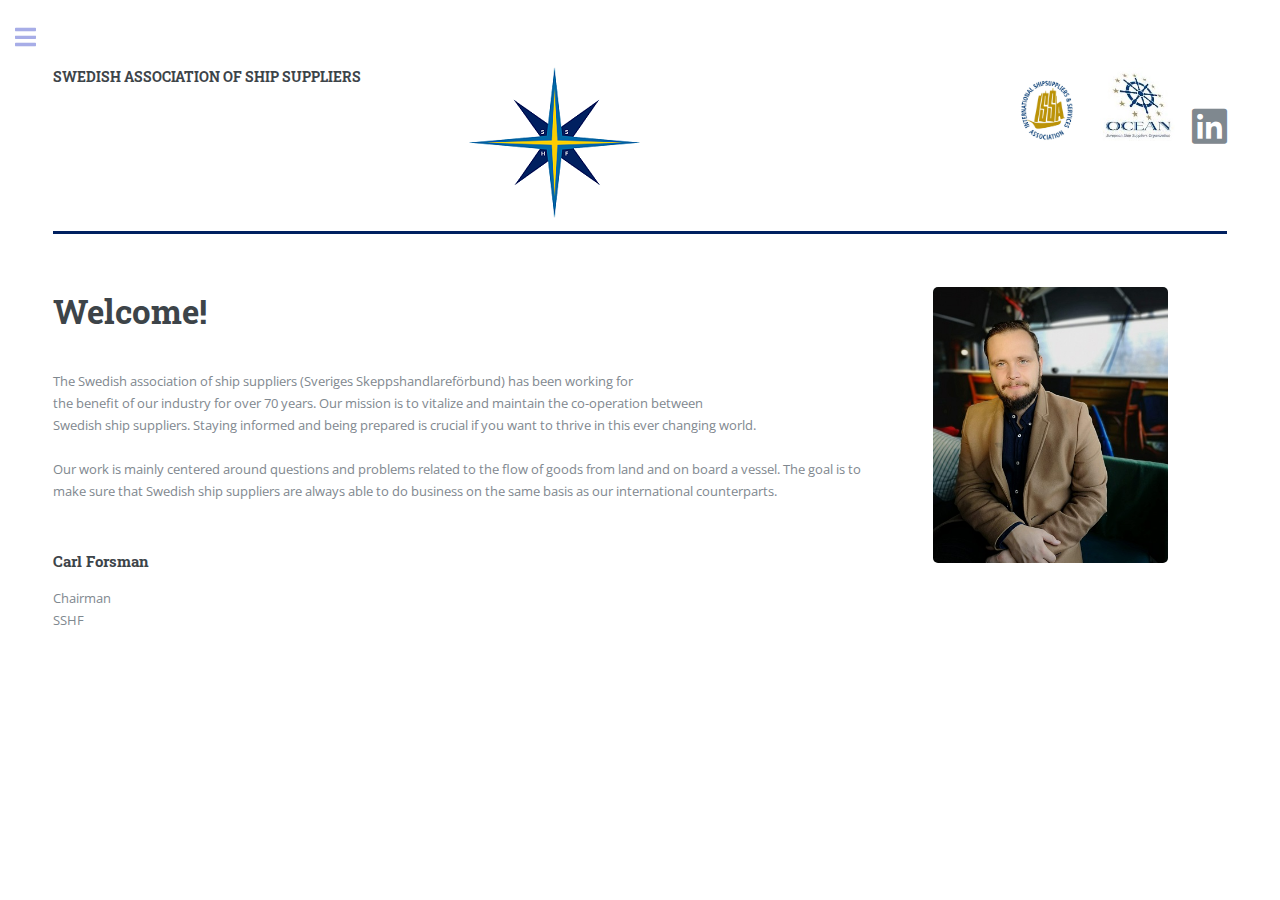
<file: index.html>
<!DOCTYPE HTML>

<html>
	<head>
		<title>SSHF</title>
		<meta charset="utf-8" />
		<meta name="viewport" content="width=device-width, initial-scale=1, user-scalable=no" />
		<link rel="stylesheet" href="assets/css/main.css" />
	</head>
	<body class="is-preload">

		<!-- Wrapper -->
			<div id="wrapper">

				<!-- Main -->
					<div id="main">
						<div class="inner">

							<!-- Header -->
								<header id="header">
									<a href="index.html" class="logo"><img src="images/Star.png" style=float:right><h5>SWEDISH ASSOCIATION OF SHIP SUPPLIERS</h5></a>
									<ul class="icons">
										<li><a href="https://shipsupply.org/" class="logo"><img src="images/issa.jpg" width="75"></a></li>
										<li><a href="https://www.shipsupply.eu" class="logo"><img src="images/ocean.jpg" width="75"></a></li>
										<li><a href="https://www.linkedin.com/company/swedish-association-of-ship-suppliers/" class="icon brands fa-linkedin"><span class="label">LinkedIn</span></a></li>
										<!-- <li><a href="#" class="icon brands fa-instagram"><span class="label">Instagram</span></a></li>
										<li><a href="#" class="icon brands fa-medium-m"><span class="label">Medium</span></a></li> -->
									</ul>
								
								
								</header>

							<!-- Banner -->
								<section id="banner">
									<div class="content">
										<header>
											<h2>Welcome!</h2>
											<!-- by HTML5 UP</h1> -->
											<!-- <p>A free and fully responsive site template</p> -->
											<!-- <img src=images/Carl.jpeg style=float:right;width:350px;> -->
										</header>
										<p>
											The Swedish association of ship suppliers (Sveriges Skeppshandlareförbund) has been working for <br />
											the benefit of our industry for over 70 years. Our mission is to vitalize and maintain the co-operation between<br /> 
											Swedish ship suppliers. Staying informed and being prepared is crucial if you want to thrive in this ever changing world.
										<br /><br />
									Our work is mainly centered around questions and problems related to the flow of goods
									from land and on board a vessel. The goal is to make sure that Swedish ship suppliers are always able to do business on 
									the same basis as our international counterparts.
									<br /><br />
									<h4>Carl Forsman</h4>
									Chairman<br />
									SSHF  </p>
									</div>
									<span class="image object">
										<img src="images/Carl.jpeg" alt="" />
									</span>
								</section>

							<!-- Section -->
								<!-- <section>
									<header class="major">
										<h2>Erat lacinia</h2>
									</header>
									<div class="features">
										<article>
											<span class="icon fa-gem"></span>
											<div class="content">
												<h3>Portitor ullamcorper</h3>
												<p>Aenean ornare velit lacus, ac varius enim lorem ullamcorper dolore. Proin aliquam facilisis ante interdum. Sed nulla amet lorem feugiat tempus aliquam.</p>
											</div>
										</article>
										<article>
											<span class="icon solid fa-paper-plane"></span>
											<div class="content">
												<h3>Sapien veroeros</h3>
												<p>Aenean ornare velit lacus, ac varius enim lorem ullamcorper dolore. Proin aliquam facilisis ante interdum. Sed nulla amet lorem feugiat tempus aliquam.</p>
											</div>
										</article>
										<article>
											<span class="icon solid fa-rocket"></span>
											<div class="content">
												<h3>Quam lorem ipsum</h3>
												<p>Aenean ornare velit lacus, ac varius enim lorem ullamcorper dolore. Proin aliquam facilisis ante interdum. Sed nulla amet lorem feugiat tempus aliquam.</p>
											</div>
										</article>
										<article>
											<span class="icon solid fa-signal"></span>
											<div class="content">
												<h3>Sed magna finibus</h3>
												<p>Aenean ornare velit lacus, ac varius enim lorem ullamcorper dolore. Proin aliquam facilisis ante interdum. Sed nulla amet lorem feugiat tempus aliquam.</p>
											</div>
										</article>
									</div>
								</section> -->

							<!-- Section -->
								<!-- <section>
									<header class="major">
										<h2>Ipsum sed dolor</h2>
									</header>
									<div class="posts">
										<article>
											<a href="#" class="image"><img src="images/pic01.jpg" alt="" /></a>
											<h3>Interdum aenean</h3>
											<p>Aenean ornare velit lacus, ac varius enim lorem ullamcorper dolore. Proin aliquam facilisis ante interdum. Sed nulla amet lorem feugiat tempus aliquam.</p>
											<ul class="actions">
												<li><a href="#" class="button">More</a></li>
											</ul>
										</article>
										<article>
											<a href="#" class="image"><img src="images/pic02.jpg" alt="" /></a>
											<h3>Nulla amet dolore</h3>
											<p>Aenean ornare velit lacus, ac varius enim lorem ullamcorper dolore. Proin aliquam facilisis ante interdum. Sed nulla amet lorem feugiat tempus aliquam.</p>
											<ul class="actions">
												<li><a href="#" class="button">More</a></li>
											</ul>
										</article>
										<article>
											<a href="#" class="image"><img src="images/pic03.jpg" alt="" /></a>
											<h3>Tempus ullamcorper</h3>
											<p>Aenean ornare velit lacus, ac varius enim lorem ullamcorper dolore. Proin aliquam facilisis ante interdum. Sed nulla amet lorem feugiat tempus aliquam.</p>
											<ul class="actions">
												<li><a href="#" class="button">More</a></li>
											</ul>
										</article>
										<article>
											<a href="#" class="image"><img src="images/pic04.jpg" alt="" /></a>
											<h3>Sed etiam facilis</h3>
											<p>Aenean ornare velit lacus, ac varius enim lorem ullamcorper dolore. Proin aliquam facilisis ante interdum. Sed nulla amet lorem feugiat tempus aliquam.</p>
											<ul class="actions">
												<li><a href="#" class="button">More</a></li>
											</ul>
										</article>
										<article>
											<a href="#" class="image"><img src="images/pic05.jpg" alt="" /></a>
											<h3>Feugiat lorem aenean</h3>
											<p>Aenean ornare velit lacus, ac varius enim lorem ullamcorper dolore. Proin aliquam facilisis ante interdum. Sed nulla amet lorem feugiat tempus aliquam.</p>
											<ul class="actions">
												<li><a href="#" class="button">More</a></li>
											</ul>
										</article>
										<article>
											<a href="#" class="image"><img src="images/pic06.jpg" alt="" /></a>
											<h3>Amet varius aliquam</h3>
											<p>Aenean ornare velit lacus, ac varius enim lorem ullamcorper dolore. Proin aliquam facilisis ante interdum. Sed nulla amet lorem feugiat tempus aliquam.</p>
											<ul class="actions">
												<li><a href="#" class="button">More</a></li>
											</ul>
										</article>
									</div>
								</section> -->

						</div>
					</div>

				<!-- Sidebar -->
					<div id="sidebar">
						<div class="inner">

							<!-- Search -->
								<!-- <section id="search" class="alt">
									<form method="post" action="#">
										<input type="text" name="query" id="query" placeholder="Search" />
									</form>
								</section> -->

							<!-- Menu -->
								<nav id="menu">
									<header class="major">
										<h2>Menu</h2>
									</header>
									<ul>
										<li><a href="index.html">Home</a></li>
										<li><a href="aboutus.html">About us</a></li>
										<li><a href="members.html">Members</a></li>
										<li><a href="Issa.html">ISSA</a></li>
										<li><a href="Ocean.html">OCEAN</a></li>
										<!-- <li>
											<span class="opener">Submenu</span>
											<ul>
												<li><a href="#">Lorem Dolor</a></li>
												<li><a href="#">Ipsum Adipiscing</a></li>
												<li><a href="#">Tempus Magna</a></li>
												<li><a href="#">Feugiat Veroeros</a></li>
											</ul>
										</li>
										<li><a href="#">Etiam Dolore</a></li>
										<li><a href="#">Adipiscing</a></li>
										<li>
											<span class="opener">Another Submenu</span>
											<ul>
												<li><a href="#">Lorem Dolor</a></li>
												<li><a href="#">Ipsum Adipiscing</a></li>
												<li><a href="#">Tempus Magna</a></li>
												<li><a href="#">Feugiat Veroeros</a></li>
											</ul>
										</li>
										<li><a href="#">Maximus Erat</a></li>
										<li><a href="#">Sapien Mauris</a></li>
										<li><a href="#">Amet Lacinia</a></li> -->
									</ul>
								</nav>

							<!-- Section -->
								<!-- <section>
									<header class="major">
										<h2>Ante interdum</h2>
									</header>
									<div class="mini-posts">
										<article>
											<a href="#" class="image"><img src="images/pic07.jpg" alt="" /></a>
											<p>Aenean ornare velit lacus, ac varius enim lorem ullamcorper dolore aliquam.</p>
										</article>
										<article>
											<a href="#" class="image"><img src="images/pic08.jpg" alt="" /></a>
											<p>Aenean ornare velit lacus, ac varius enim lorem ullamcorper dolore aliquam.</p>
										</article>
										<article>
											<a href="#" class="image"><img src="images/pic09.jpg" alt="" /></a>
											<p>Aenean ornare velit lacus, ac varius enim lorem ullamcorper dolore aliquam.</p>
										</article>
									</div>
									<ul class="actions">
										<li><a href="#" class="button">More</a></li>
									</ul>
								</section> -->

							<!-- Section -->
								<section>
									<header class="major">
										<h2>Contact Us!</h2>
									</header>
									<p>Do you have any questions? <br /> Want to know more about our association? <br /><br /> Please feel free to contact us according to below!</p>
									<ul class="contact">
										<li class="icon solid fa-envelope"><a href="#">info@ship-supply.se</a></li>
										<li class="icon solid fa-phone">+46 765 26 95 15</li>
									</ul>
								</section>

							<!-- Footer -->
								<footer id="footer">
										</p>Main sponsor </p>
									<img class=image src="images/DFS2.svg" alt="" />
								</footer>

						</div>
					</div>

			</div>

		<!-- Scripts -->
			<script src="assets/js/jquery.min.js"></script>
			<script src="assets/js/browser.min.js"></script>
			<script src="assets/js/breakpoints.min.js"></script>
			<script src="assets/js/util.js"></script>
			<script src="assets/js/main.js"></script>

	</body>
</html>
</file>
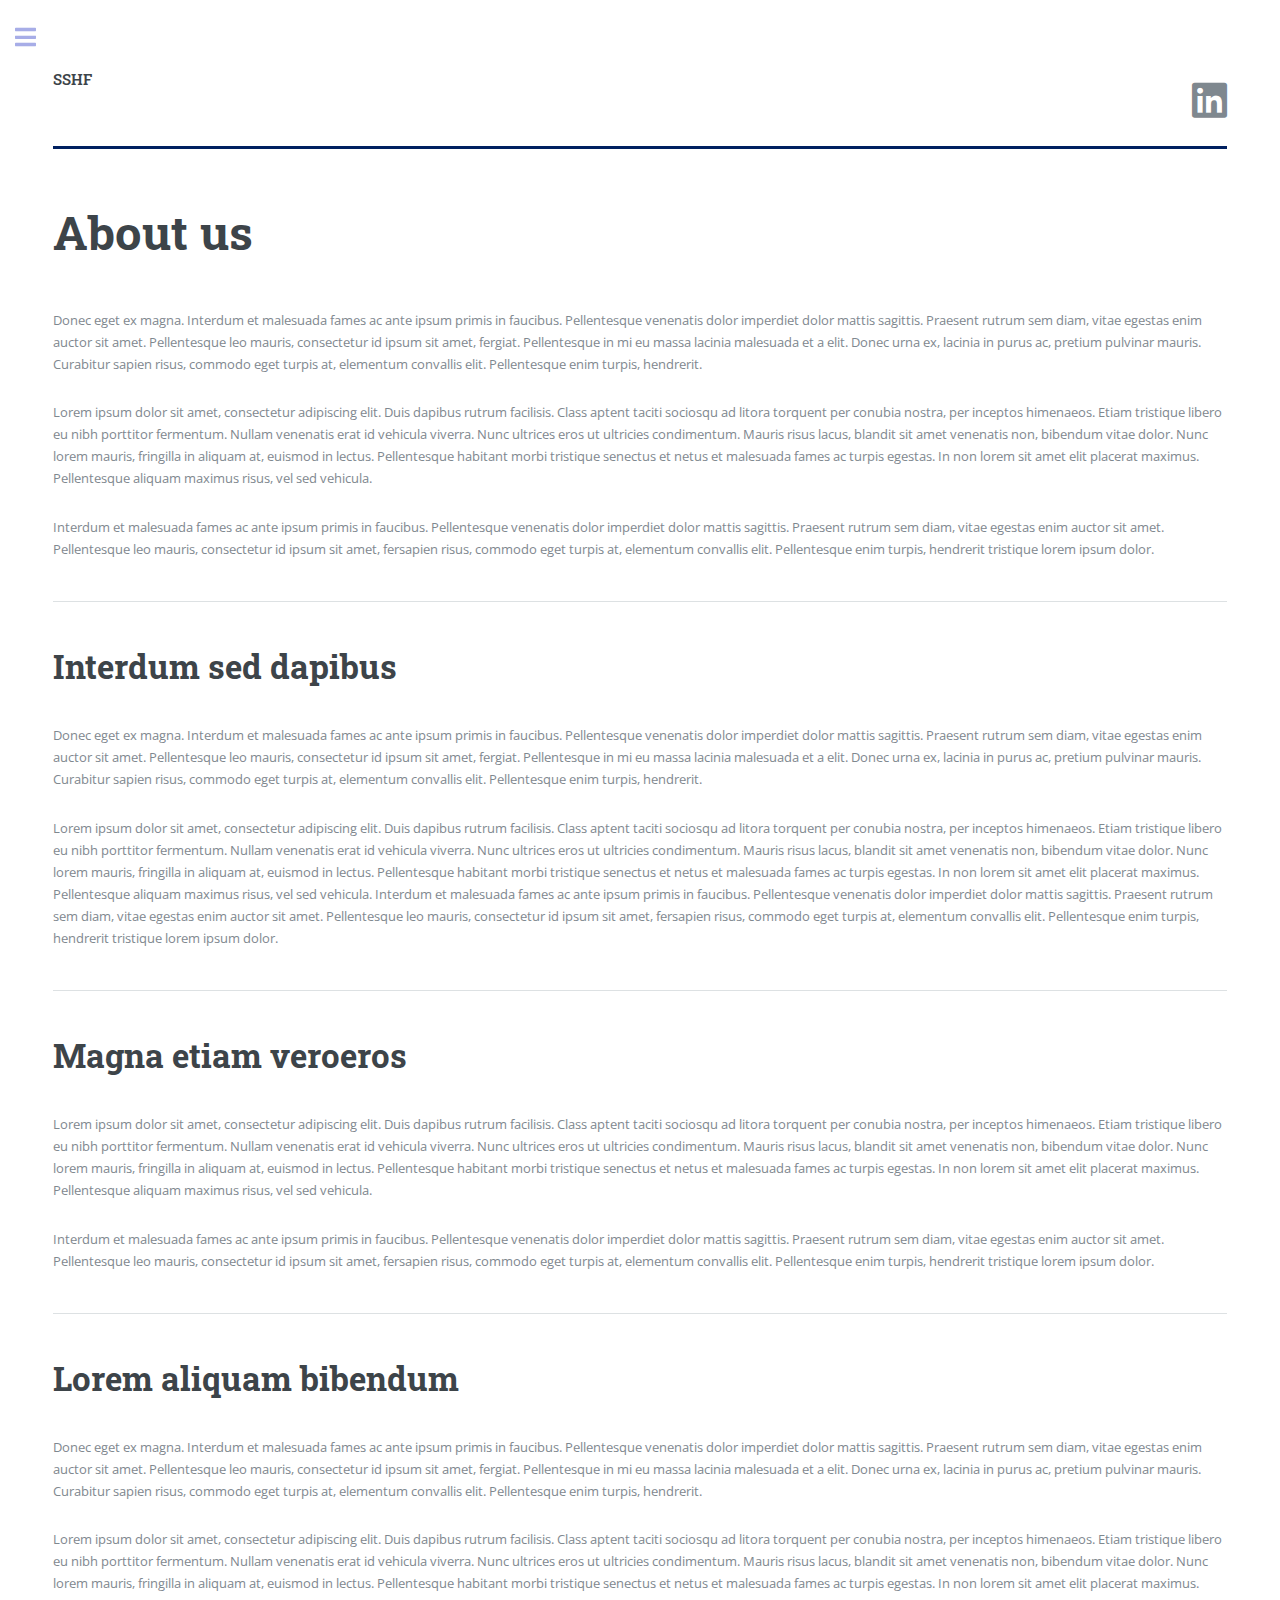
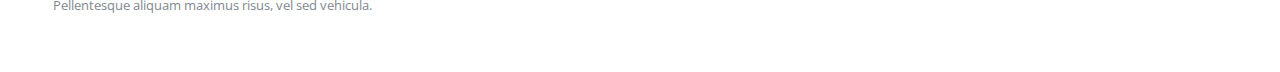
<file: aboutus.html>
<!DOCTYPE HTML>
<!--
	Editorial by HTML5 UP
	html5up.net | @ajlkn
	Free for personal and commercial use under the CCA 3.0 license (html5up.net/license)
-->
<html>
	<head>
		<title>Generic - Editorial by HTML5 UP</title>
		<meta charset="utf-8" />
		<meta name="viewport" content="width=device-width, initial-scale=1, user-scalable=no" />
		<link rel="stylesheet" href="assets/css/main.css" />
	</head>
	<body class="is-preload">

		<!-- Wrapper -->
			<div id="wrapper">

				<!-- Main -->
					<div id="main">
						<div class="inner">

							<!-- Header -->
								<header id="header">
									<a href="index.html" class="logo"><strong>SSHF</strong></a>
									<ul class="icons">
										<li><a href="#" class="icon brands fa-linkedin"><span class="label">LinkedIn</span></a></li>
										<!-- <li><a href="#" class="icon brands fa-facebook-f"><span class="label">Facebook</span></a></li>
										<li><a href="#" class="icon brands fa-snapchat-ghost"><span class="label">Snapchat</span></a></li>
										<li><a href="#" class="icon brands fa-instagram"><span class="label">Instagram</span></a></li>
										<li><a href="#" class="icon brands fa-medium-m"><span class="label">Medium</span></a></li> -->
									</ul>
								</header>

							<!-- Content -->
								<section>
									<header class="main">
										<h1>About us</h1>
									</header>

									<!-- <span class="image main"><img src="images/pic11.jpg" alt="" /></span> -->

									<p>Donec eget ex magna. Interdum et malesuada fames ac ante ipsum primis in faucibus. Pellentesque venenatis dolor imperdiet dolor mattis sagittis. Praesent rutrum sem diam, vitae egestas enim auctor sit amet. Pellentesque leo mauris, consectetur id ipsum sit amet, fergiat. Pellentesque in mi eu massa lacinia malesuada et a elit. Donec urna ex, lacinia in purus ac, pretium pulvinar mauris. Curabitur sapien risus, commodo eget turpis at, elementum convallis elit. Pellentesque enim turpis, hendrerit.</p>
									<p>Lorem ipsum dolor sit amet, consectetur adipiscing elit. Duis dapibus rutrum facilisis. Class aptent taciti sociosqu ad litora torquent per conubia nostra, per inceptos himenaeos. Etiam tristique libero eu nibh porttitor fermentum. Nullam venenatis erat id vehicula viverra. Nunc ultrices eros ut ultricies condimentum. Mauris risus lacus, blandit sit amet venenatis non, bibendum vitae dolor. Nunc lorem mauris, fringilla in aliquam at, euismod in lectus. Pellentesque habitant morbi tristique senectus et netus et malesuada fames ac turpis egestas. In non lorem sit amet elit placerat maximus. Pellentesque aliquam maximus risus, vel sed vehicula.</p>
									<p>Interdum et malesuada fames ac ante ipsum primis in faucibus. Pellentesque venenatis dolor imperdiet dolor mattis sagittis. Praesent rutrum sem diam, vitae egestas enim auctor sit amet. Pellentesque leo mauris, consectetur id ipsum sit amet, fersapien risus, commodo eget turpis at, elementum convallis elit. Pellentesque enim turpis, hendrerit tristique lorem ipsum dolor.</p>

									<hr class="major" />

									<h2>Interdum sed dapibus</h2>
									<p>Donec eget ex magna. Interdum et malesuada fames ac ante ipsum primis in faucibus. Pellentesque venenatis dolor imperdiet dolor mattis sagittis. Praesent rutrum sem diam, vitae egestas enim auctor sit amet. Pellentesque leo mauris, consectetur id ipsum sit amet, fergiat. Pellentesque in mi eu massa lacinia malesuada et a elit. Donec urna ex, lacinia in purus ac, pretium pulvinar mauris. Curabitur sapien risus, commodo eget turpis at, elementum convallis elit. Pellentesque enim turpis, hendrerit.</p>
									<p>Lorem ipsum dolor sit amet, consectetur adipiscing elit. Duis dapibus rutrum facilisis. Class aptent taciti sociosqu ad litora torquent per conubia nostra, per inceptos himenaeos. Etiam tristique libero eu nibh porttitor fermentum. Nullam venenatis erat id vehicula viverra. Nunc ultrices eros ut ultricies condimentum. Mauris risus lacus, blandit sit amet venenatis non, bibendum vitae dolor. Nunc lorem mauris, fringilla in aliquam at, euismod in lectus. Pellentesque habitant morbi tristique senectus et netus et malesuada fames ac turpis egestas. In non lorem sit amet elit placerat maximus. Pellentesque aliquam maximus risus, vel sed vehicula. Interdum et malesuada fames ac ante ipsum primis in faucibus. Pellentesque venenatis dolor imperdiet dolor mattis sagittis. Praesent rutrum sem diam, vitae egestas enim auctor sit amet. Pellentesque leo mauris, consectetur id ipsum sit amet, fersapien risus, commodo eget turpis at, elementum convallis elit. Pellentesque enim turpis, hendrerit tristique lorem ipsum dolor.</p>

									<hr class="major" />

									<h2>Magna etiam veroeros</h2>
									<p>Lorem ipsum dolor sit amet, consectetur adipiscing elit. Duis dapibus rutrum facilisis. Class aptent taciti sociosqu ad litora torquent per conubia nostra, per inceptos himenaeos. Etiam tristique libero eu nibh porttitor fermentum. Nullam venenatis erat id vehicula viverra. Nunc ultrices eros ut ultricies condimentum. Mauris risus lacus, blandit sit amet venenatis non, bibendum vitae dolor. Nunc lorem mauris, fringilla in aliquam at, euismod in lectus. Pellentesque habitant morbi tristique senectus et netus et malesuada fames ac turpis egestas. In non lorem sit amet elit placerat maximus. Pellentesque aliquam maximus risus, vel sed vehicula.</p>
									<p>Interdum et malesuada fames ac ante ipsum primis in faucibus. Pellentesque venenatis dolor imperdiet dolor mattis sagittis. Praesent rutrum sem diam, vitae egestas enim auctor sit amet. Pellentesque leo mauris, consectetur id ipsum sit amet, fersapien risus, commodo eget turpis at, elementum convallis elit. Pellentesque enim turpis, hendrerit tristique lorem ipsum dolor.</p>

									<hr class="major" />

									<h2>Lorem aliquam bibendum</h2>
									<p>Donec eget ex magna. Interdum et malesuada fames ac ante ipsum primis in faucibus. Pellentesque venenatis dolor imperdiet dolor mattis sagittis. Praesent rutrum sem diam, vitae egestas enim auctor sit amet. Pellentesque leo mauris, consectetur id ipsum sit amet, fergiat. Pellentesque in mi eu massa lacinia malesuada et a elit. Donec urna ex, lacinia in purus ac, pretium pulvinar mauris. Curabitur sapien risus, commodo eget turpis at, elementum convallis elit. Pellentesque enim turpis, hendrerit.</p>
									<p>Lorem ipsum dolor sit amet, consectetur adipiscing elit. Duis dapibus rutrum facilisis. Class aptent taciti sociosqu ad litora torquent per conubia nostra, per inceptos himenaeos. Etiam tristique libero eu nibh porttitor fermentum. Nullam venenatis erat id vehicula viverra. Nunc ultrices eros ut ultricies condimentum. Mauris risus lacus, blandit sit amet venenatis non, bibendum vitae dolor. Nunc lorem mauris, fringilla in aliquam at, euismod in lectus. Pellentesque habitant morbi tristique senectus et netus et malesuada fames ac turpis egestas. In non lorem sit amet elit placerat maximus. Pellentesque aliquam maximus risus, vel sed vehicula.</p>

								</section>

						</div>
					</div>

				<!-- Sidebar -->
					<div id="sidebar">
						<div class="inner">

							<!-- Search -->
								<section id="search" class="alt">
									<form method="post" action="#">
										<input type="text" name="query" id="query" placeholder="Search" />
									</form>
								</section>

							<!-- Menu -->
								<nav id="menu">
									<header class="major">
										<h2>Menu</h2>
									</header>
									<ul>
										<li><a href="index.html">Homepage</a></li>
										<li><a href="aboutus.html">About us</a></li>
										<li><a href="elements.html">Elements</a></li>
										<!-- <li>
											<span class="opener">Submenu</span>
											<ul>
												<li><a href="#">Lorem Dolor</a></li>
												<li><a href="#">Ipsum Adipiscing</a></li>
												<li><a href="#">Tempus Magna</a></li>
												<li><a href="#">Feugiat Veroeros</a></li>
											</ul>
										</li>
										<li><a href="#">Etiam Dolore</a></li>
										<li><a href="#">Adipiscing</a></li>
										<li>
											<span class="opener">Another Submenu</span>
											<ul>
												<li><a href="#">Lorem Dolor</a></li>
												<li><a href="#">Ipsum Adipiscing</a></li>
												<li><a href="#">Tempus Magna</a></li>
												<li><a href="#">Feugiat Veroeros</a></li>
											</ul>
										</li>
										<li><a href="#">Maximus Erat</a></li>
										<li><a href="#">Sapien Mauris</a></li>
										<li><a href="#">Amet Lacinia</a></li> -->
									</ul>
								</nav>

							<!-- Section -->
								<!-- <section>
									<header class="major">
										<h2>Ante interdum</h2>
									</header>
									<div class="mini-posts">
										<article>
											<a href="#" class="image"><img src="images/pic07.jpg" alt="" /></a>
											<p>Aenean ornare velit lacus, ac varius enim lorem ullamcorper dolore aliquam.</p>
										</article>
										<article>
											<a href="#" class="image"><img src="images/pic08.jpg" alt="" /></a>
											<p>Aenean ornare velit lacus, ac varius enim lorem ullamcorper dolore aliquam.</p>
										</article>
										<article>
											<a href="#" class="image"><img src="images/pic09.jpg" alt="" /></a>
											<p>Aenean ornare velit lacus, ac varius enim lorem ullamcorper dolore aliquam.</p>
										</article>
									</div>
									<ul class="actions">
										<li><a href="#" class="button">More</a></li>
									</ul>
								</section> -->

							<!-- Section -->
								<section>
									<header class="major">
										<h2>Get in touch</h2>
									</header>
									<p>Sed varius enim lorem ullamcorper dolore aliquam aenean ornare velit lacus, ac varius enim lorem ullamcorper dolore. Proin sed aliquam facilisis ante interdum. Sed nulla amet lorem feugiat tempus aliquam.</p>
									<ul class="contact">
										<li class="icon solid fa-envelope"><a href="#">information@untitled.tld</a></li>
										<li class="icon solid fa-phone">(000) 000-0000</li>
										<li class="icon solid fa-home">1234 Somewhere Road #8254<br />
										Nashville, TN 00000-0000</li>
									</ul>
								</section>

							<!-- Footer -->
								<footer id="footer">
									<p class="copyright">&copy; Untitled. All rights reserved. Demo Images: <a href="https://unsplash.com">Unsplash</a>. Design: <a href="https://html5up.net">HTML5 UP</a>.</p>
								</footer>

						</div>
					</div>

			</div>

		<!-- Scripts -->
			<script src="assets/js/jquery.min.js"></script>
			<script src="assets/js/browser.min.js"></script>
			<script src="assets/js/breakpoints.min.js"></script>
			<script src="assets/js/util.js"></script>
			<script src="assets/js/main.js"></script>

	</body>
</html>
</file>
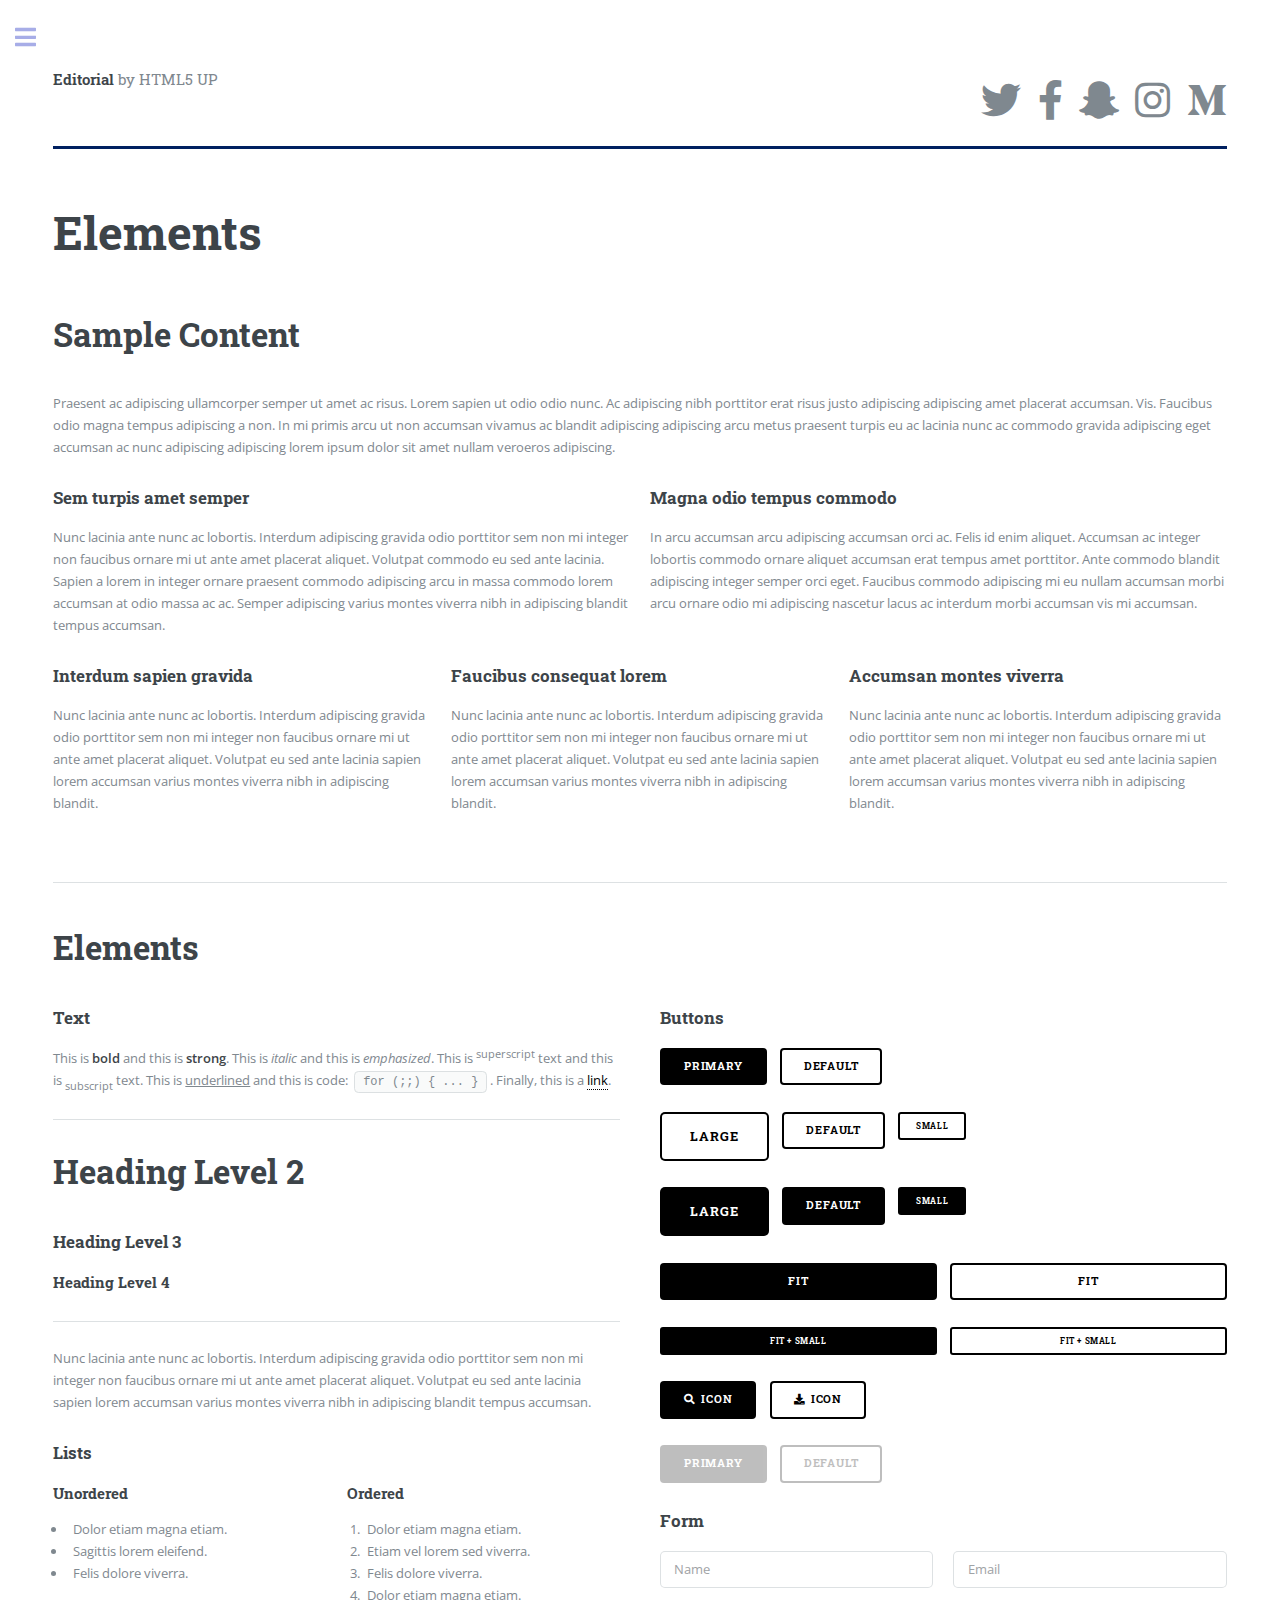
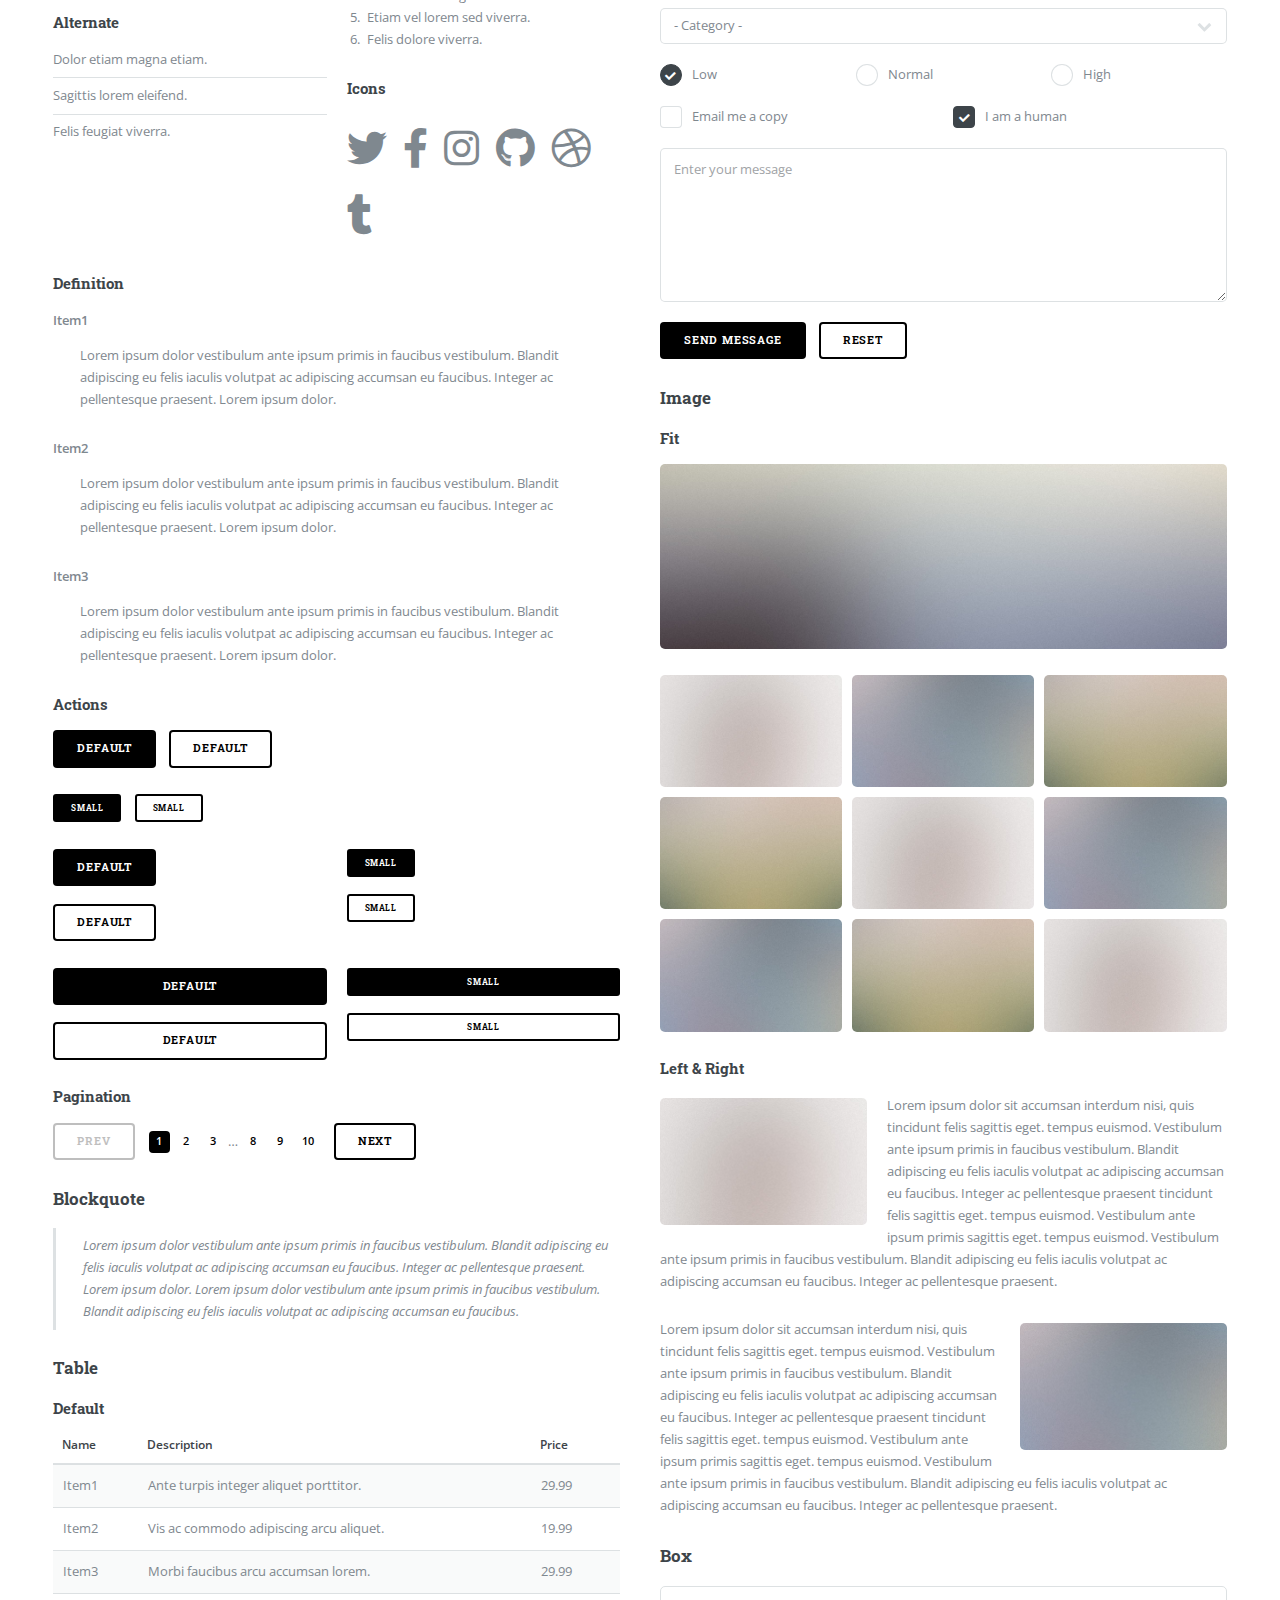
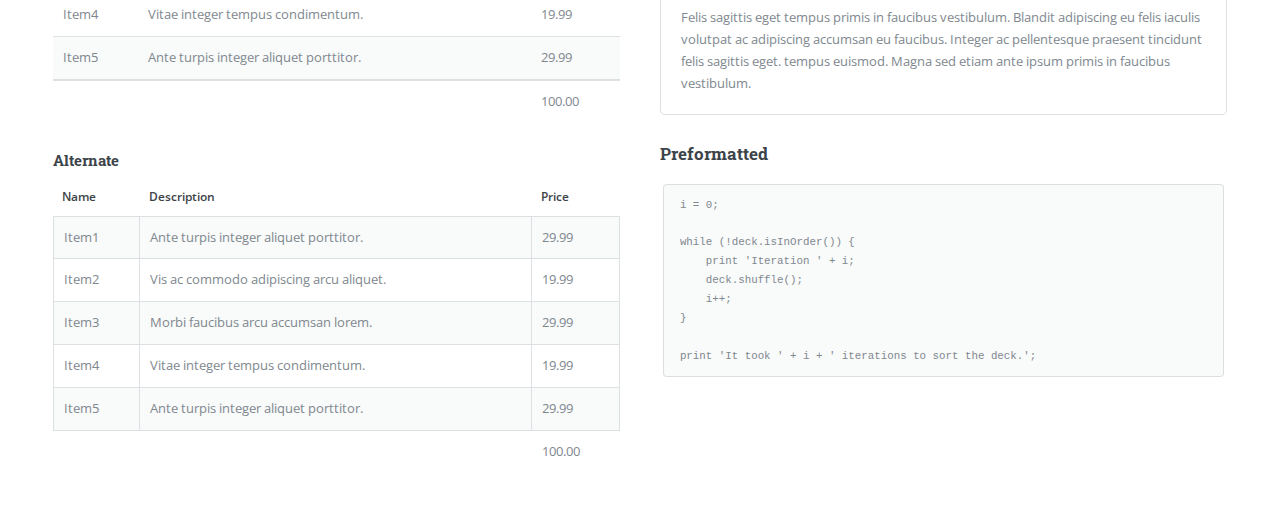
<file: elements.html>
<!DOCTYPE HTML>
<!--
	Editorial by HTML5 UP
	html5up.net | @ajlkn
	Free for personal and commercial use under the CCA 3.0 license (html5up.net/license)
-->
<html>
	<head>
		<title>Elements - Editorial by HTML5 UP</title>
		<meta charset="utf-8" />
		<meta name="viewport" content="width=device-width, initial-scale=1, user-scalable=no" />
		<link rel="stylesheet" href="assets/css/main.css" />
	</head>
	<body class="is-preload">

		<!-- Wrapper -->
			<div id="wrapper">

				<!-- Main -->
					<div id="main">
						<div class="inner">

							<!-- Header -->
								<header id="header">
									<a href="index.html" class="logo"><strong>Editorial</strong> by HTML5 UP</a>
									<ul class="icons">
										<li><a href="#" class="icon brands fa-twitter"><span class="label">Twitter</span></a></li>
										<li><a href="#" class="icon brands fa-facebook-f"><span class="label">Facebook</span></a></li>
										<li><a href="#" class="icon brands fa-snapchat-ghost"><span class="label">Snapchat</span></a></li>
										<li><a href="#" class="icon brands fa-instagram"><span class="label">Instagram</span></a></li>
										<li><a href="#" class="icon brands fa-medium-m"><span class="label">Medium</span></a></li>
									</ul>
								</header>

							<!-- Content -->
								<section>
									<header class="main">
										<h1>Elements</h1>
									</header>

									<!-- Content -->
										<h2 id="content">Sample Content</h2>
										<p>Praesent ac adipiscing ullamcorper semper ut amet ac risus. Lorem sapien ut odio odio nunc. Ac adipiscing nibh porttitor erat risus justo adipiscing adipiscing amet placerat accumsan. Vis. Faucibus odio magna tempus adipiscing a non. In mi primis arcu ut non accumsan vivamus ac blandit adipiscing adipiscing arcu metus praesent turpis eu ac lacinia nunc ac commodo gravida adipiscing eget accumsan ac nunc adipiscing adipiscing lorem ipsum dolor sit amet nullam veroeros adipiscing.</p>
										<div class="row">
											<div class="col-6 col-12-small">
												<h3>Sem turpis amet semper</h3>
												<p>Nunc lacinia ante nunc ac lobortis. Interdum adipiscing gravida odio porttitor sem non mi integer non faucibus ornare mi ut ante amet placerat aliquet. Volutpat commodo eu sed ante lacinia. Sapien a lorem in integer ornare praesent commodo adipiscing arcu in massa commodo lorem accumsan at odio massa ac ac. Semper adipiscing varius montes viverra nibh in adipiscing blandit tempus accumsan.</p>
											</div>
											<div class="col-6 col-12-small">
												<h3>Magna odio tempus commodo</h3>
												<p>In arcu accumsan arcu adipiscing accumsan orci ac. Felis id enim aliquet. Accumsan ac integer lobortis commodo ornare aliquet accumsan erat tempus amet porttitor. Ante commodo blandit adipiscing integer semper orci eget. Faucibus commodo adipiscing mi eu nullam accumsan morbi arcu ornare odio mi adipiscing nascetur lacus ac interdum morbi accumsan vis mi accumsan.</p>
											</div>
											<!-- Break -->
											<div class="col-4 col-12-medium">
												<h3>Interdum sapien gravida</h3>
												<p>Nunc lacinia ante nunc ac lobortis. Interdum adipiscing gravida odio porttitor sem non mi integer non faucibus ornare mi ut ante amet placerat aliquet. Volutpat eu sed ante lacinia sapien lorem accumsan varius montes viverra nibh in adipiscing blandit.</p>
											</div>
											<div class="col-4 col-12-medium">
												<h3>Faucibus consequat lorem</h3>
												<p>Nunc lacinia ante nunc ac lobortis. Interdum adipiscing gravida odio porttitor sem non mi integer non faucibus ornare mi ut ante amet placerat aliquet. Volutpat eu sed ante lacinia sapien lorem accumsan varius montes viverra nibh in adipiscing blandit.</p>
											</div>
											<div class="col-4 col-12-medium">
												<h3>Accumsan montes viverra</h3>
												<p>Nunc lacinia ante nunc ac lobortis. Interdum adipiscing gravida odio porttitor sem non mi integer non faucibus ornare mi ut ante amet placerat aliquet. Volutpat eu sed ante lacinia sapien lorem accumsan varius montes viverra nibh in adipiscing blandit.</p>
											</div>
										</div>

									<hr class="major" />

									<!-- Elements -->
										<h2 id="elements">Elements</h2>
										<div class="row gtr-200">
											<div class="col-6 col-12-medium">

												<!-- Text stuff -->
													<h3>Text</h3>
													<p>This is <b>bold</b> and this is <strong>strong</strong>. This is <i>italic</i> and this is <em>emphasized</em>.
													This is <sup>superscript</sup> text and this is <sub>subscript</sub> text.
													This is <u>underlined</u> and this is code: <code>for (;;) { ... }</code>.
													Finally, this is a <a href="#">link</a>.</p>
													<hr />
													<h2>Heading Level 2</h2>
													<h3>Heading Level 3</h3>
													<h4>Heading Level 4</h4>
													<hr />
													<p>Nunc lacinia ante nunc ac lobortis. Interdum adipiscing gravida odio porttitor sem non mi integer non faucibus ornare mi ut ante amet placerat aliquet. Volutpat eu sed ante lacinia sapien lorem accumsan varius montes viverra nibh in adipiscing blandit tempus accumsan.</p>

												<!-- Lists -->
													<h3>Lists</h3>
													<div class="row">
														<div class="col-6 col-12-small">

															<h4>Unordered</h4>
															<ul>
																<li>Dolor etiam magna etiam.</li>
																<li>Sagittis lorem eleifend.</li>
																<li>Felis dolore viverra.</li>
															</ul>

															<h4>Alternate</h4>
															<ul class="alt">
																<li>Dolor etiam magna etiam.</li>
																<li>Sagittis lorem eleifend.</li>
																<li>Felis feugiat viverra.</li>
															</ul>

														</div>
														<div class="col-6 col-12-small">

															<h4>Ordered</h4>
															<ol>
																<li>Dolor etiam magna etiam.</li>
																<li>Etiam vel lorem sed viverra.</li>
																<li>Felis dolore viverra.</li>
																<li>Dolor etiam magna etiam.</li>
																<li>Etiam vel lorem sed viverra.</li>
																<li>Felis dolore viverra.</li>
															</ol>

															<h4>Icons</h4>
															<ul class="icons">
																<li><a href="#" class="icon brands fa-twitter"><span class="label">Twitter</span></a></li>
																<li><a href="#" class="icon brands fa-facebook-f"><span class="label">Facebook</span></a></li>
																<li><a href="#" class="icon brands fa-instagram"><span class="label">Instagram</span></a></li>
																<li><a href="#" class="icon brands fa-github"><span class="label">Github</span></a></li>
																<li><a href="#" class="icon brands fa-dribbble"><span class="label">Dribbble</span></a></li>
																<li><a href="#" class="icon brands fa-tumblr"><span class="label">Tumblr</span></a></li>
															</ul>

														</div>
													</div>
													<h4>Definition</h4>
													<dl>
														<dt>Item1</dt>
														<dd>
															<p>Lorem ipsum dolor vestibulum ante ipsum primis in faucibus vestibulum. Blandit adipiscing eu felis iaculis volutpat ac adipiscing accumsan eu faucibus. Integer ac pellentesque praesent. Lorem ipsum dolor.</p>
														</dd>
														<dt>Item2</dt>
														<dd>
															<p>Lorem ipsum dolor vestibulum ante ipsum primis in faucibus vestibulum. Blandit adipiscing eu felis iaculis volutpat ac adipiscing accumsan eu faucibus. Integer ac pellentesque praesent. Lorem ipsum dolor.</p>
														</dd>
														<dt>Item3</dt>
														<dd>
															<p>Lorem ipsum dolor vestibulum ante ipsum primis in faucibus vestibulum. Blandit adipiscing eu felis iaculis volutpat ac adipiscing accumsan eu faucibus. Integer ac pellentesque praesent. Lorem ipsum dolor.</p>
														</dd>
													</dl>

													<h4>Actions</h4>
													<ul class="actions">
														<li><a href="#" class="button primary">Default</a></li>
														<li><a href="#" class="button">Default</a></li>
													</ul>
													<ul class="actions small">
														<li><a href="#" class="button primary small">Small</a></li>
														<li><a href="#" class="button small">Small</a></li>
													</ul>
													<div class="row">
														<div class="col-6 col-12-small">
															<ul class="actions stacked">
																<li><a href="#" class="button primary">Default</a></li>
																<li><a href="#" class="button">Default</a></li>
															</ul>
														</div>
														<div class="col-6 col-12-small">
															<ul class="actions stacked">
																<li><a href="#" class="button primary small">Small</a></li>
																<li><a href="#" class="button small">Small</a></li>
															</ul>
														</div>
														<div class="col-6 col-12-small">
															<ul class="actions stacked">
																<li><a href="#" class="button primary fit">Default</a></li>
																<li><a href="#" class="button fit">Default</a></li>
															</ul>
														</div>
														<div class="col-6 col-12-small">
															<ul class="actions stacked">
																<li><a href="#" class="button primary small fit">Small</a></li>
																<li><a href="#" class="button small fit">Small</a></li>
															</ul>
														</div>
													</div>

													<h4>Pagination</h4>
													<ul class="pagination">
														<li><span class="button disabled">Prev</span></li>
														<li><a href="#" class="page active">1</a></li>
														<li><a href="#" class="page">2</a></li>
														<li><a href="#" class="page">3</a></li>
														<li><span>&hellip;</span></li>
														<li><a href="#" class="page">8</a></li>
														<li><a href="#" class="page">9</a></li>
														<li><a href="#" class="page">10</a></li>
														<li><a href="#" class="button">Next</a></li>
													</ul>

												<!-- Blockquote -->
													<h3>Blockquote</h3>
													<blockquote>Lorem ipsum dolor vestibulum ante ipsum primis in faucibus vestibulum. Blandit adipiscing eu felis iaculis volutpat ac adipiscing accumsan eu faucibus. Integer ac pellentesque praesent. Lorem ipsum dolor. Lorem ipsum dolor vestibulum ante ipsum primis in faucibus vestibulum. Blandit adipiscing eu felis iaculis volutpat ac adipiscing accumsan eu faucibus.</blockquote>

												<!-- Table -->
													<h3>Table</h3>

													<h4>Default</h4>
													<div class="table-wrapper">
														<table>
															<thead>
																<tr>
																	<th>Name</th>
																	<th>Description</th>
																	<th>Price</th>
																</tr>
															</thead>
															<tbody>
																<tr>
																	<td>Item1</td>
																	<td>Ante turpis integer aliquet porttitor.</td>
																	<td>29.99</td>
																</tr>
																<tr>
																	<td>Item2</td>
																	<td>Vis ac commodo adipiscing arcu aliquet.</td>
																	<td>19.99</td>
																</tr>
																<tr>
																	<td>Item3</td>
																	<td> Morbi faucibus arcu accumsan lorem.</td>
																	<td>29.99</td>
																</tr>
																<tr>
																	<td>Item4</td>
																	<td>Vitae integer tempus condimentum.</td>
																	<td>19.99</td>
																</tr>
																<tr>
																	<td>Item5</td>
																	<td>Ante turpis integer aliquet porttitor.</td>
																	<td>29.99</td>
																</tr>
															</tbody>
															<tfoot>
																<tr>
																	<td colspan="2"></td>
																	<td>100.00</td>
																</tr>
															</tfoot>
														</table>
													</div>

													<h4>Alternate</h4>
													<div class="table-wrapper">
														<table class="alt">
															<thead>
																<tr>
																	<th>Name</th>
																	<th>Description</th>
																	<th>Price</th>
																</tr>
															</thead>
															<tbody>
																<tr>
																	<td>Item1</td>
																	<td>Ante turpis integer aliquet porttitor.</td>
																	<td>29.99</td>
																</tr>
																<tr>
																	<td>Item2</td>
																	<td>Vis ac commodo adipiscing arcu aliquet.</td>
																	<td>19.99</td>
																</tr>
																<tr>
																	<td>Item3</td>
																	<td> Morbi faucibus arcu accumsan lorem.</td>
																	<td>29.99</td>
																</tr>
																<tr>
																	<td>Item4</td>
																	<td>Vitae integer tempus condimentum.</td>
																	<td>19.99</td>
																</tr>
																<tr>
																	<td>Item5</td>
																	<td>Ante turpis integer aliquet porttitor.</td>
																	<td>29.99</td>
																</tr>
															</tbody>
															<tfoot>
																<tr>
																	<td colspan="2"></td>
																	<td>100.00</td>
																</tr>
															</tfoot>
														</table>
													</div>

											</div>
											<div class="col-6 col-12-medium">

												<!-- Buttons -->
													<h3>Buttons</h3>
													<ul class="actions">
														<li><a href="#" class="button primary">Primary</a></li>
														<li><a href="#" class="button">Default</a></li>
													</ul>
													<ul class="actions">
														<li><a href="#" class="button large">Large</a></li>
														<li><a href="#" class="button">Default</a></li>
														<li><a href="#" class="button small">Small</a></li>
													</ul>
													<ul class="actions">
														<li><a href="#" class="button primary large">Large</a></li>
														<li><a href="#" class="button primary">Default</a></li>
														<li><a href="#" class="button primary small">Small</a></li>
													</ul>
													<ul class="actions fit">
														<li><a href="#" class="button primary fit">Fit</a></li>
														<li><a href="#" class="button fit">Fit</a></li>
													</ul>
													<ul class="actions fit small">
														<li><a href="#" class="button primary fit small">Fit + Small</a></li>
														<li><a href="#" class="button fit small">Fit + Small</a></li>
													</ul>
													<ul class="actions">
														<li><a href="#" class="button primary icon solid fa-search">Icon</a></li>
														<li><a href="#" class="button icon solid fa-download">Icon</a></li>
													</ul>
													<ul class="actions">
														<li><span class="button primary disabled">Primary</span></li>
														<li><span class="button disabled">Default</span></li>
													</ul>

												<!-- Form -->
													<h3>Form</h3>

													<form method="post" action="#">
														<div class="row gtr-uniform">
															<div class="col-6 col-12-xsmall">
																<input type="text" name="demo-name" id="demo-name" value="" placeholder="Name" />
															</div>
															<div class="col-6 col-12-xsmall">
																<input type="email" name="demo-email" id="demo-email" value="" placeholder="Email" />
															</div>
															<!-- Break -->
															<div class="col-12">
																<select name="demo-category" id="demo-category">
																	<option value="">- Category -</option>
																	<option value="1">Manufacturing</option>
																	<option value="1">Shipping</option>
																	<option value="1">Administration</option>
																	<option value="1">Human Resources</option>
																</select>
															</div>
															<!-- Break -->
															<div class="col-4 col-12-small">
																<input type="radio" id="demo-priority-low" name="demo-priority" checked>
																<label for="demo-priority-low">Low</label>
															</div>
															<div class="col-4 col-12-small">
																<input type="radio" id="demo-priority-normal" name="demo-priority">
																<label for="demo-priority-normal">Normal</label>
															</div>
															<div class="col-4 col-12-small">
																<input type="radio" id="demo-priority-high" name="demo-priority">
																<label for="demo-priority-high">High</label>
															</div>
															<!-- Break -->
															<div class="col-6 col-12-small">
																<input type="checkbox" id="demo-copy" name="demo-copy">
																<label for="demo-copy">Email me a copy</label>
															</div>
															<div class="col-6 col-12-small">
																<input type="checkbox" id="demo-human" name="demo-human" checked>
																<label for="demo-human">I am a human</label>
															</div>
															<!-- Break -->
															<div class="col-12">
																<textarea name="demo-message" id="demo-message" placeholder="Enter your message" rows="6"></textarea>
															</div>
															<!-- Break -->
															<div class="col-12">
																<ul class="actions">
																	<li><input type="submit" value="Send Message" class="primary" /></li>
																	<li><input type="reset" value="Reset" /></li>
																</ul>
															</div>
														</div>
													</form>

												<!-- Image -->
													<h3>Image</h3>

													<h4>Fit</h4>
													<span class="image fit"><img src="images/pic11.jpg" alt="" /></span>
													<div class="box alt">
														<div class="row gtr-50 gtr-uniform">
															<div class="col-4"><span class="image fit"><img src="images/pic01.jpg" alt="" /></span></div>
															<div class="col-4"><span class="image fit"><img src="images/pic02.jpg" alt="" /></span></div>
															<div class="col-4"><span class="image fit"><img src="images/pic03.jpg" alt="" /></span></div>
															<!-- Break -->
															<div class="col-4"><span class="image fit"><img src="images/pic03.jpg" alt="" /></span></div>
															<div class="col-4"><span class="image fit"><img src="images/pic01.jpg" alt="" /></span></div>
															<div class="col-4"><span class="image fit"><img src="images/pic02.jpg" alt="" /></span></div>
															<!-- Break -->
															<div class="col-4"><span class="image fit"><img src="images/pic02.jpg" alt="" /></span></div>
															<div class="col-4"><span class="image fit"><img src="images/pic03.jpg" alt="" /></span></div>
															<div class="col-4"><span class="image fit"><img src="images/pic01.jpg" alt="" /></span></div>
														</div>
													</div>

													<h4>Left &amp; Right</h4>
													<p><span class="image left"><img src="images/pic01.jpg" alt="" /></span>Lorem ipsum dolor sit accumsan interdum nisi, quis tincidunt felis sagittis eget. tempus euismod. Vestibulum ante ipsum primis in faucibus vestibulum. Blandit adipiscing eu felis iaculis volutpat ac adipiscing accumsan eu faucibus. Integer ac pellentesque praesent tincidunt felis sagittis eget. tempus euismod. Vestibulum ante ipsum primis sagittis eget. tempus euismod. Vestibulum ante ipsum primis in faucibus vestibulum. Blandit adipiscing eu felis iaculis volutpat ac adipiscing accumsan eu faucibus. Integer ac pellentesque praesent.</p>
													<p><span class="image right"><img src="images/pic02.jpg" alt="" /></span>Lorem ipsum dolor sit accumsan interdum nisi, quis tincidunt felis sagittis eget. tempus euismod. Vestibulum ante ipsum primis in faucibus vestibulum. Blandit adipiscing eu felis iaculis volutpat ac adipiscing accumsan eu faucibus. Integer ac pellentesque praesent tincidunt felis sagittis eget. tempus euismod. Vestibulum ante ipsum primis sagittis eget. tempus euismod. Vestibulum ante ipsum primis in faucibus vestibulum. Blandit adipiscing eu felis iaculis volutpat ac adipiscing accumsan eu faucibus. Integer ac pellentesque praesent.</p>

												<!-- Box -->
													<h3>Box</h3>
													<div class="box">
														<p>Felis sagittis eget tempus primis in faucibus vestibulum. Blandit adipiscing eu felis iaculis volutpat ac adipiscing accumsan eu faucibus. Integer ac pellentesque praesent tincidunt felis sagittis eget. tempus euismod. Magna sed etiam ante ipsum primis in faucibus vestibulum.</p>
													</div>

												<!-- Preformatted Code -->
													<h3>Preformatted</h3>
													<pre><code>i = 0;

while (!deck.isInOrder()) {
    print 'Iteration ' + i;
    deck.shuffle();
    i++;
}

print 'It took ' + i + ' iterations to sort the deck.';
</code></pre>

											</div>
										</div>

								</section>

						</div>
					</div>

				<!-- Sidebar -->
					<div id="sidebar">
						<div class="inner">

							<!-- Search -->
								<section id="search" class="alt">
									<form method="post" action="#">
										<input type="text" name="query" id="query" placeholder="Search" />
									</form>
								</section>

							<!-- Menu -->
								<nav id="menu">
									<header class="major">
										<h2>Menu</h2>
									</header>
									<ul>
										<li><a href="index.html">Homepage</a></li>
										<li><a href="aboutus.html">About us</a></li>
										<li><a href="elements.html">Elements</a></li>
										<li>
											<span class="opener">Submenu</span>
											<ul>
												<li><a href="#">Lorem Dolor</a></li>
												<li><a href="#">Ipsum Adipiscing</a></li>
												<li><a href="#">Tempus Magna</a></li>
												<li><a href="#">Feugiat Veroeros</a></li>
											</ul>
										</li>
										<li><a href="#">Etiam Dolore</a></li>
										<li><a href="#">Adipiscing</a></li>
										<li>
											<span class="opener">Another Submenu</span>
											<ul>
												<li><a href="#">Lorem Dolor</a></li>
												<li><a href="#">Ipsum Adipiscing</a></li>
												<li><a href="#">Tempus Magna</a></li>
												<li><a href="#">Feugiat Veroeros</a></li>
											</ul>
										</li>
										<li><a href="#">Maximus Erat</a></li>
										<li><a href="#">Sapien Mauris</a></li>
										<li><a href="#">Amet Lacinia</a></li>
									</ul>
								</nav>

							<!-- Section -->
								<section>
									<header class="major">
										<h2>Ante interdum</h2>
									</header>
									<div class="mini-posts">
										<article>
											<a href="#" class="image"><img src="images/pic07.jpg" alt="" /></a>
											<p>Aenean ornare velit lacus, ac varius enim lorem ullamcorper dolore aliquam.</p>
										</article>
										<article>
											<a href="#" class="image"><img src="images/pic08.jpg" alt="" /></a>
											<p>Aenean ornare velit lacus, ac varius enim lorem ullamcorper dolore aliquam.</p>
										</article>
										<article>
											<a href="#" class="image"><img src="images/pic09.jpg" alt="" /></a>
											<p>Aenean ornare velit lacus, ac varius enim lorem ullamcorper dolore aliquam.</p>
										</article>
									</div>
									<ul class="actions">
										<li><a href="#" class="button">More</a></li>
									</ul>
								</section>

							<!-- Section -->
								<section>
									<header class="major">
										<h2>Get in touch</h2>
									</header>
									<p>Sed varius enim lorem ullamcorper dolore aliquam aenean ornare velit lacus, ac varius enim lorem ullamcorper dolore. Proin sed aliquam facilisis ante interdum. Sed nulla amet lorem feugiat tempus aliquam.</p>
									<ul class="contact">
										<li class="icon solid fa-envelope"><a href="#">information@untitled.tld</a></li>
										<li class="icon solid fa-phone">(000) 000-0000</li>
										<li class="icon solid fa-home">1234 Somewhere Road #8254<br />
										Nashville, TN 00000-0000</li>
									</ul>
								</section>

							<!-- Footer -->
								<footer id="footer">
									<p class="copyright">&copy; Untitled. All rights reserved. Demo Images: <a href="https://unsplash.com">Unsplash</a>. Design: <a href="https://html5up.net">HTML5 UP</a>.</p>
								</footer>

						</div>
					</div>

			</div>

		<!-- Scripts -->
			<script src="assets/js/jquery.min.js"></script>
			<script src="assets/js/browser.min.js"></script>
			<script src="assets/js/breakpoints.min.js"></script>
			<script src="assets/js/util.js"></script>
			<script src="assets/js/main.js"></script>

	</body>
</html>
</file>
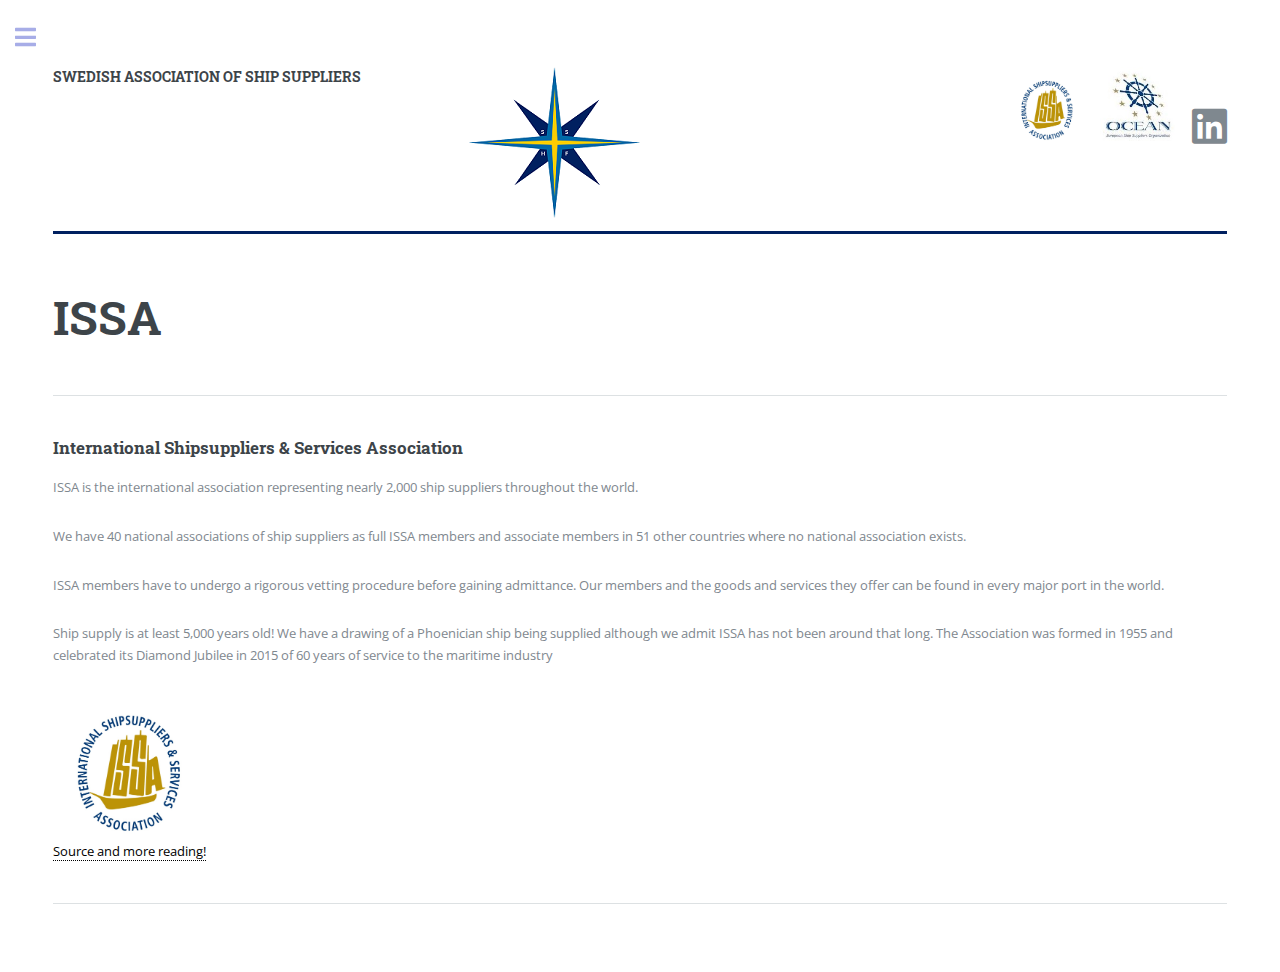
<file: Issa.html>
<!DOCTYPE HTML>
<!--
	Editorial by HTML5 UP
	html5up.net | @ajlkn
	Free for personal and commercial use under the CCA 3.0 license (html5up.net/license)
-->
<html>
	<head>
		<title>SSHF</title>
		<meta charset="utf-8" />
		<meta name="viewport" content="width=device-width, initial-scale=1, user-scalable=no" />
		<link rel="stylesheet" href="assets/css/main.css" />
	</head>
	<body class="is-preload">

		<!-- Wrapper -->
			<div id="wrapper">

				<!-- Main -->
					<div id="main">
						<div class="inner">

							<!-- Header -->
							<header id="header">
								<a href="index.html" class="logo"><img src="images/Star.png" style=float:right><h5>SWEDISH ASSOCIATION OF SHIP SUPPLIERS</h5></a>
								<ul class="icons">
									<li><a href="https://shipsupply.org/" class="logo"><img src="images/issa.jpg" width="75"></a></li>
										<li><a href="https://www.shipsupply.eu" class="logo"><img src="images/ocean.jpg" width="75"></a></li>
									<li><a href="https://www.google.com" class="icon brands fa-linkedin"><span class="label">LinkedIn</span></a></li>
									<!-- <li><a href="#" class="icon brands fa-facebook-f"><span class="label">Facebook</span></a></li>
									<li><a href="#" class="icon brands fa-snapchat-ghost"><span class="label">Snapchat</span></a></li>
									<li><a href="#" class="icon brands fa-instagram"><span class="label">Instagram</span></a></li>
									<li><a href="#" class="icon brands fa-medium-m"><span class="label">Medium</span></a></li> -->
								</ul>
							</header>

							<!-- Content -->
								<section>
									<header class="main">
										<h1>ISSA</h1>
									</header>

									<!-- <span class="image main"><img src="images/pic11.jpg" alt="" /></span> -->

									<!-- <p>Donec eget ex magna. Interdum et malesuada fames ac ante ipsum primis in faucibus. Pellentesque venenatis dolor imperdiet dolor mattis sagittis. Praesent rutrum sem diam, vitae egestas enim auctor sit amet. Pellentesque leo mauris, consectetur id ipsum sit amet, fergiat. Pellentesque in mi eu massa lacinia malesuada et a elit. Donec urna ex, lacinia in purus ac, pretium pulvinar mauris. Curabitur sapien risus, commodo eget turpis at, elementum convallis elit. Pellentesque enim turpis, hendrerit.</p>
									<p>Lorem ipsum dolor sit amet, consectetur adipiscing elit. Duis dapibus rutrum facilisis. Class aptent taciti sociosqu ad litora torquent per conubia nostra, per inceptos himenaeos. Etiam tristique libero eu nibh porttitor fermentum. Nullam venenatis erat id vehicula viverra. Nunc ultrices eros ut ultricies condimentum. Mauris risus lacus, blandit sit amet venenatis non, bibendum vitae dolor. Nunc lorem mauris, fringilla in aliquam at, euismod in lectus. Pellentesque habitant morbi tristique senectus et netus et malesuada fames ac turpis egestas. In non lorem sit amet elit placerat maximus. Pellentesque aliquam maximus risus, vel sed vehicula.</p>
									<p>Interdum et malesuada fames ac ante ipsum primis in faucibus. Pellentesque venenatis dolor imperdiet dolor mattis sagittis. Praesent rutrum sem diam, vitae egestas enim auctor sit amet. Pellentesque leo mauris, consectetur id ipsum sit amet, fersapien risus, commodo eget turpis at, elementum convallis elit. Pellentesque enim turpis, hendrerit tristique lorem ipsum dolor.</p> -->

									<hr class="major" />

									<h3>International Shipsuppliers & Services Association</h3>
									<!-- <p>Donec eget ex magna. Interdum et malesuada fames ac ante ipsum primis in faucibus. Pellentesque venenatis dolor imperdiet dolor mattis sagittis. Praesent rutrum sem diam, vitae egestas enim auctor sit amet. Pellentesque leo mauris, consectetur id ipsum sit amet, fergiat. Pellentesque in mi eu massa lacinia malesuada et a elit. Donec urna ex, lacinia in purus ac, pretium pulvinar mauris. Curabitur sapien risus, commodo eget turpis at, elementum convallis elit. Pellentesque enim turpis, hendrerit.</p>
									<p>Lorem ipsum dolor sit amet, consectetur adipiscing elit. Duis dapibus rutrum facilisis. Class aptent taciti sociosqu ad litora torquent per conubia nostra, per inceptos himenaeos. Etiam tristique libero eu nibh porttitor fermentum. Nullam venenatis erat id vehicula viverra. Nunc ultrices eros ut ultricies condimentum. Mauris risus lacus, blandit sit amet venenatis non, bibendum vitae dolor. Nunc lorem mauris, fringilla in aliquam at, euismod in lectus. Pellentesque habitant morbi tristique senectus et netus et malesuada fames ac turpis egestas. In non lorem sit amet elit placerat maximus. Pellentesque aliquam maximus risus, vel sed vehicula. Interdum et malesuada fames ac ante ipsum primis in faucibus. Pellentesque venenatis dolor imperdiet dolor mattis sagittis. Praesent rutrum sem diam, vitae egestas enim auctor sit amet. Pellentesque leo mauris, consectetur id ipsum sit amet, fersapien risus, commodo eget turpis at, elementum convallis elit. Pellentesque enim turpis, hendrerit tristique lorem ipsum dolor.</p> -->

									<p>ISSA is the international association representing nearly 2,000 ship suppliers throughout the world.</p>
										<p>We have 40 national associations of ship suppliers as full ISSA members and associate members in 51 other countries where 
											no national association exists.</p>
										
											

										<p>ISSA members have to undergo a rigorous vetting procedure before gaining admittance.
											Our members and the goods and services they offer can be found in every major port in the world. </p>

											<p>Ship supply is at least 5,000 years old! We have a drawing of a Phoenician ship being supplied although we admit ISSA has not been around that long.
												The Association was formed in 1955 and celebrated its Diamond Jubilee in 2015 of 60 years of service to the maritime industry</p>

												<img src="images/issa.jpg" width="150">
												
												<p><a href="https://shipsupply.org/">Source and more reading!</a></p>

									<hr class="major" />

								
								</section>

						</div>
					</div>

				<!-- Sidebar -->
					<div id="sidebar">
						<div class="inner">

							<!-- Search -->
								<!-- <section id="search" class="alt">
									<form method="post" action="#">
										<input type="text" name="query" id="query" placeholder="Search" />
									</form>
								</section> -->

							<!-- Menu -->
								<nav id="menu">
									<header class="major">
										<h2>Menu</h2>
									</header>
									<ul>
										<li><a href="index.html">Home</a></li>
										<li><a href="aboutus.html">About us</a></li>
										<li><a href="members.html">Members</a></li>
										<li><a href="Issa.html">ISSA</a></li>
										<li><a href="Ocean.html">OCEAN</a></li>
										<!-- <li>
											<span class="opener">Submenu</span>
											<ul>
												<li><a href="#">Lorem Dolor</a></li>
												<li><a href="#">Ipsum Adipiscing</a></li>
												<li><a href="#">Tempus Magna</a></li>
												<li><a href="#">Feugiat Veroeros</a></li>
											</ul>
										</li>
										<li><a href="#">Etiam Dolore</a></li>
										<li><a href="#">Adipiscing</a></li>
										<li>
											<span class="opener">Another Submenu</span>
											<ul>
												<li><a href="#">Lorem Dolor</a></li>
												<li><a href="#">Ipsum Adipiscing</a></li>
												<li><a href="#">Tempus Magna</a></li>
												<li><a href="#">Feugiat Veroeros</a></li>
											</ul>
										</li>
										<li><a href="#">Maximus Erat</a></li>
										<li><a href="#">Sapien Mauris</a></li>
										<li><a href="#">Amet Lacinia</a></li> -->
									</ul>
								</nav>

							<!-- Section -->
								<section>
									<header class="major">
										<h2>ISSA</h2>
									</header>
									<div class="mini-posts">
										<article>
											<a href="#" class="image"><img src="images/Saeed.png" alt="" /></a>
											<p>Mr. Saeed Al Malik, current president of ISSA.</p>
										</article>
										<article>
											<a href="#" class="image"><img src="images/IssaConvent.png" alt="" /></a>
											<p>One of many presentations at the last ISSA Exhibition. Busan, South Korea, 2019.</p>
										</article>
										<article>
											<a href="#" class="image"><img src="images/CarlDubai.jpg" alt="" /></a>
											<p>Mr.Forsman and Mr. Saeed Al Malik at a meeting in Dubai, 2019.</p>
										</article>
									</div>
									<!-- <ul class="actions">
										<li><a href="#" class="button">More</a></li>
									</ul> -->
								</section>

							<!-- Section -->
								<section>
									<!-- <header class="major">
										<h2>Get in touch</h2>
									</header>
									<p>Sed varius enim lorem ullamcorper dolore aliquam aenean ornare velit lacus, ac varius enim lorem ullamcorper dolore. Proin sed aliquam facilisis ante interdum. Sed nulla amet lorem feugiat tempus aliquam.</p>
									<ul class="contact">
										<li class="icon solid fa-envelope"><a href="#">information@untitled.tld</a></li>
										<li class="icon solid fa-phone">(000) 000-0000</li>
										<li class="icon solid fa-home">1234 Somewhere Road #8254<br />
										Nashville, TN 00000-0000</li>
									</ul> -->
									
									<!-- NEW CONTACT SECTION -->
									<header class="major">
										<h2>Contact Us!</h2>
									</header>
									<p>Do you have any questions? <br /> Want to know more about our association? <br /><br /> Please feel free to contact us according to below!</p>
									<ul class="contact">
										<li class="icon solid fa-envelope"><a href="#">info@ship-supply.se</a></li>
										<li class="icon solid fa-phone">+46 765 26 95 15</li>
									</ul>
								</section>

							<!-- Footer -->
							<footer id="footer">
							</p>Main sponsor </p>
						<img class=image src="images/DFS2.svg" alt="" />
					</footer>

						</div>
					</div>

			</div>

		<!-- Scripts -->
			<script src="assets/js/jquery.min.js"></script>
			<script src="assets/js/browser.min.js"></script>
			<script src="assets/js/breakpoints.min.js"></script>
			<script src="assets/js/util.js"></script>
			<script src="assets/js/main.js"></script>

	</body>
</html>
</file>
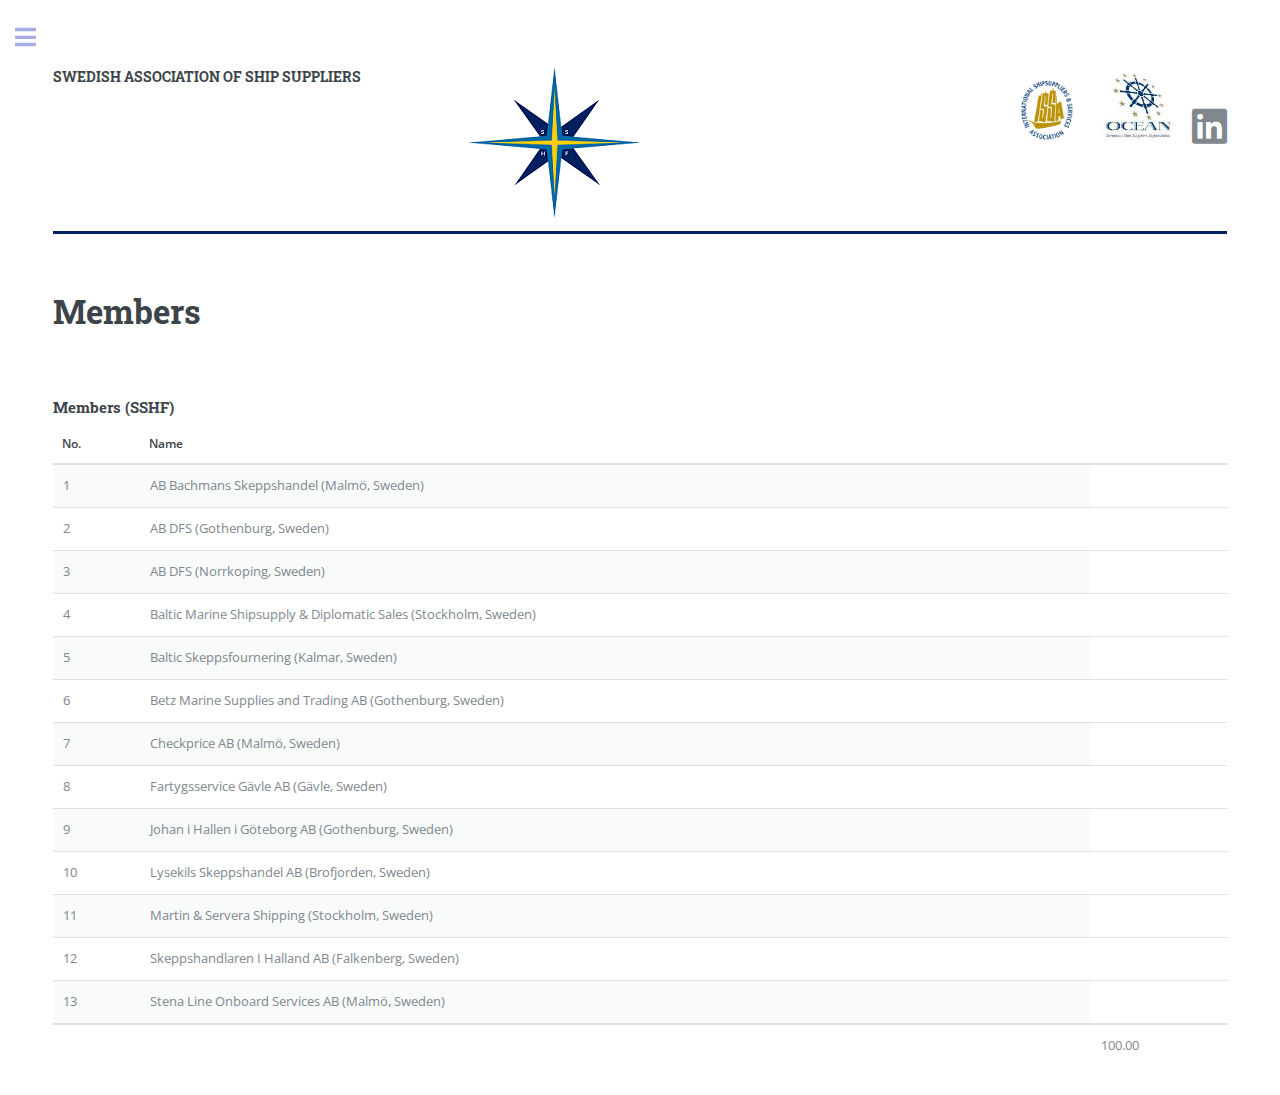
<file: members.html>
<!DOCTYPE HTML>

<html>
	<head>
		<title>SSHF</title>
		<meta charset="utf-8" />
		<meta name="viewport" content="width=device-width, initial-scale=1, user-scalable=no" />
		<link rel="stylesheet" href="assets/css/main.css" />
	</head>
	<body class="is-preload">

		<!-- Wrapper -->
			<div id="wrapper">

				<!-- Main -->
					<div id="main">
						<div class="inner">

							<!-- Header -->
								<header id="header">
									<a href="index.html" class="logo"><img src="images/Star.png" style=float:right><h5>SWEDISH ASSOCIATION OF SHIP SUPPLIERS</h5></a>
									<ul class="icons">
										<li><a href="https://shipsupply.org/" class="logo"><img src="images/issa.jpg" width="75"></a></li>
										<li><a href="https://www.shipsupply.eu" class="logo"><img src="images/ocean.jpg" width="75"></a></li>
										<li><a href="https://www.google.com" class="icon brands fa-linkedin"><span class="label">LinkedIn</span></a></li>
										<!-- <li><a href="#" class="icon brands fa-instagram"><span class="label">Instagram</span></a></li>
										<li><a href="#" class="icon brands fa-medium-m"><span class="label">Medium</span></a></li> -->
									</ul>
								
								
								</header>

							<!-- Banner -->
								<section id="banner">
									<div class="content">
										<header>
											<h2>Members</h2>
											<!-- by HTML5 UP</h1> -->
											<!-- <p>A free and fully responsive site template</p> -->
											<!-- <img src=images/Carl.jpeg style=float:right;width:350px;> -->
										</header>
										
									</div>
								
								</section>

								<!-- Table -->
								

								<h4>Members (SSHF)</h4>
								<div class="table-wrapper">
									<table>
										<thead>
											<tr>
												<th>No.</th>
												<th>Name</th>
											</tr>
										</thead>
										<tbody>
											<tr>
												<td>1</td>
												<td>AB Bachmans Skeppshandel (Malmö, Sweden)</td>
											</tr>
											<tr>
												<td>2</td>
												<td>AB DFS (Gothenburg, Sweden)</td>
											</tr>
											<tr>
												<td>3</td>
												<td>AB DFS (Norrkoping, Sweden)</td>
											</tr>
											<tr>
												<td>4</td>
												<td>Baltic Marine Shipsupply & Diplomatic Sales (Stockholm, Sweden)</td>
											</tr>
											<tr>
												<td>5</td>
												<td>Baltic Skeppsfournering (Kalmar, Sweden)</td>
											</tr>
											<tr>
												<td>6</td>
												<td>Betz Marine Supplies and Trading AB (Gothenburg, Sweden)</td>
											</tr>
											<tr>
												<td>7</td>
												<td>Checkprice AB (Malmö, Sweden)</td>
											</tr>
											<tr>
												<td>8</td>
												<td>Fartygsservice Gävle AB (Gävle, Sweden)</td>
											</tr>
											<tr>
												<td>9</td>
												<td>Johan i Hallen i Göteborg AB (Gothenburg, Sweden)</td>
											</tr>
											<tr>
												<td>10</td>
												<td>Lysekils Skeppshandel AB (Brofjorden, Sweden)</td>
											</tr>
											<tr>
												<td>11</td>
												<td>Martin & Servera Shipping (Stockholm, Sweden)</td>
											</tr>
											<tr>
												<td>12</td>
												<td>Skeppshandlaren I Halland AB (Falkenberg, Sweden)</td>
											</tr>
											<tr>
												<td>13</td>
												<td>Stena Line Onboard Services AB (Malmö, Sweden)</td>
											</tr>
										</tbody>
										<tfoot>
											<tr>
												<td colspan="2"></td>
												<td>100.00</td>
											</tr>
										</tfoot>
									</table>
								</div>

							<!-- Section -->
								<!-- <section>
									<header class="major">
										<h2>Erat lacinia</h2>
									</header>
									<div class="features">
										<article>
											<span class="icon fa-gem"></span>
											<div class="content">
												<h3>Portitor ullamcorper</h3>
												<p>Aenean ornare velit lacus, ac varius enim lorem ullamcorper dolore. Proin aliquam facilisis ante interdum. Sed nulla amet lorem feugiat tempus aliquam.</p>
											</div>
										</article>
										<article>
											<span class="icon solid fa-paper-plane"></span>
											<div class="content">
												<h3>Sapien veroeros</h3>
												<p>Aenean ornare velit lacus, ac varius enim lorem ullamcorper dolore. Proin aliquam facilisis ante interdum. Sed nulla amet lorem feugiat tempus aliquam.</p>
											</div>
										</article>
										<article>
											<span class="icon solid fa-rocket"></span>
											<div class="content">
												<h3>Quam lorem ipsum</h3>
												<p>Aenean ornare velit lacus, ac varius enim lorem ullamcorper dolore. Proin aliquam facilisis ante interdum. Sed nulla amet lorem feugiat tempus aliquam.</p>
											</div>
										</article>
										<article>
											<span class="icon solid fa-signal"></span>
											<div class="content">
												<h3>Sed magna finibus</h3>
												<p>Aenean ornare velit lacus, ac varius enim lorem ullamcorper dolore. Proin aliquam facilisis ante interdum. Sed nulla amet lorem feugiat tempus aliquam.</p>
											</div>
										</article>
									</div>
								</section> -->

							<!-- Section -->
								<!-- <section>
									<header class="major">
										<h2>Ipsum sed dolor</h2>
									</header>
									<div class="posts">
										<article>
											<a href="#" class="image"><img src="images/pic01.jpg" alt="" /></a>
											<h3>Interdum aenean</h3>
											<p>Aenean ornare velit lacus, ac varius enim lorem ullamcorper dolore. Proin aliquam facilisis ante interdum. Sed nulla amet lorem feugiat tempus aliquam.</p>
											<ul class="actions">
												<li><a href="#" class="button">More</a></li>
											</ul>
										</article>
										<article>
											<a href="#" class="image"><img src="images/pic02.jpg" alt="" /></a>
											<h3>Nulla amet dolore</h3>
											<p>Aenean ornare velit lacus, ac varius enim lorem ullamcorper dolore. Proin aliquam facilisis ante interdum. Sed nulla amet lorem feugiat tempus aliquam.</p>
											<ul class="actions">
												<li><a href="#" class="button">More</a></li>
											</ul>
										</article>
										<article>
											<a href="#" class="image"><img src="images/pic03.jpg" alt="" /></a>
											<h3>Tempus ullamcorper</h3>
											<p>Aenean ornare velit lacus, ac varius enim lorem ullamcorper dolore. Proin aliquam facilisis ante interdum. Sed nulla amet lorem feugiat tempus aliquam.</p>
											<ul class="actions">
												<li><a href="#" class="button">More</a></li>
											</ul>
										</article>
										<article>
											<a href="#" class="image"><img src="images/pic04.jpg" alt="" /></a>
											<h3>Sed etiam facilis</h3>
											<p>Aenean ornare velit lacus, ac varius enim lorem ullamcorper dolore. Proin aliquam facilisis ante interdum. Sed nulla amet lorem feugiat tempus aliquam.</p>
											<ul class="actions">
												<li><a href="#" class="button">More</a></li>
											</ul>
										</article>
										<article>
											<a href="#" class="image"><img src="images/pic05.jpg" alt="" /></a>
											<h3>Feugiat lorem aenean</h3>
											<p>Aenean ornare velit lacus, ac varius enim lorem ullamcorper dolore. Proin aliquam facilisis ante interdum. Sed nulla amet lorem feugiat tempus aliquam.</p>
											<ul class="actions">
												<li><a href="#" class="button">More</a></li>
											</ul>
										</article>
										<article>
											<a href="#" class="image"><img src="images/pic06.jpg" alt="" /></a>
											<h3>Amet varius aliquam</h3>
											<p>Aenean ornare velit lacus, ac varius enim lorem ullamcorper dolore. Proin aliquam facilisis ante interdum. Sed nulla amet lorem feugiat tempus aliquam.</p>
											<ul class="actions">
												<li><a href="#" class="button">More</a></li>
											</ul>
										</article>
									</div>
								</section> -->

						</div>
					</div>

				<!-- Sidebar -->
					<div id="sidebar">
						<div class="inner">

							<!-- Search -->
								<!-- <section id="search" class="alt">
									<form method="post" action="#">
										<input type="text" name="query" id="query" placeholder="Search" />
									</form>
								</section> -->

							<!-- Menu -->
								<nav id="menu">
									<header class="major">
										<h2>Menu</h2>
									</header>
									<ul>
										<li><a href="index.html">Home</a></li>
										<li><a href="aboutus.html">About us</a></li>
										<li><a href="members.html">Members</a></li>
										<li><a href="Issa.html">ISSA</a></li>
										<li><a href="Ocean.html">OCEAN</a></li>
										<!-- <li>
											<span class="opener">Submenu</span>
											<ul>
												<li><a href="#">Lorem Dolor</a></li>
												<li><a href="#">Ipsum Adipiscing</a></li>
												<li><a href="#">Tempus Magna</a></li>
												<li><a href="#">Feugiat Veroeros</a></li>
											</ul>
										</li>
										<li><a href="#">Etiam Dolore</a></li>
										<li><a href="#">Adipiscing</a></li>
										<li>
											<span class="opener">Another Submenu</span>
											<ul>
												<li><a href="#">Lorem Dolor</a></li>
												<li><a href="#">Ipsum Adipiscing</a></li>
												<li><a href="#">Tempus Magna</a></li>
												<li><a href="#">Feugiat Veroeros</a></li>
											</ul>
										</li>
										<li><a href="#">Maximus Erat</a></li>
										<li><a href="#">Sapien Mauris</a></li>
										<li><a href="#">Amet Lacinia</a></li> -->
									</ul>
								</nav>

							<!-- Section -->
								<!-- <section>
									<header class="major">
										<h2>Ante interdum</h2>
									</header>
									<div class="mini-posts">
										<article>
											<a href="#" class="image"><img src="images/pic07.jpg" alt="" /></a>
											<p>Aenean ornare velit lacus, ac varius enim lorem ullamcorper dolore aliquam.</p>
										</article>
										<article>
											<a href="#" class="image"><img src="images/pic08.jpg" alt="" /></a>
											<p>Aenean ornare velit lacus, ac varius enim lorem ullamcorper dolore aliquam.</p>
										</article>
										<article>
											<a href="#" class="image"><img src="images/pic09.jpg" alt="" /></a>
											<p>Aenean ornare velit lacus, ac varius enim lorem ullamcorper dolore aliquam.</p>
										</article>
									</div>
									<ul class="actions">
										<li><a href="#" class="button">More</a></li>
									</ul>
								</section> -->

							<!-- Section -->
								<section>
									<header class="major">
										<h2>Contact Us!</h2>
									</header>
									<p>Do you have any questions? <br /> Want to know more about our association? <br /><br /> Please feel free to contact us according to below!</p>
									<ul class="contact">
										<li class="icon solid fa-envelope"><a href="#">info@ship-supply.se</a></li>
										<li class="icon solid fa-phone">+46 765 26 95 15</li>
									</ul>
								</section>

							<!-- Footer -->
								<footer id="footer">
										</p>Main sponsor </p>
									<img class=image src="images/DFS2.svg" alt="" />
								</footer>

						</div>
					</div>

			</div>

		<!-- Scripts -->
			<script src="assets/js/jquery.min.js"></script>
			<script src="assets/js/browser.min.js"></script>
			<script src="assets/js/breakpoints.min.js"></script>
			<script src="assets/js/util.js"></script>
			<script src="assets/js/main.js"></script>

	</body>
</html>
</file>
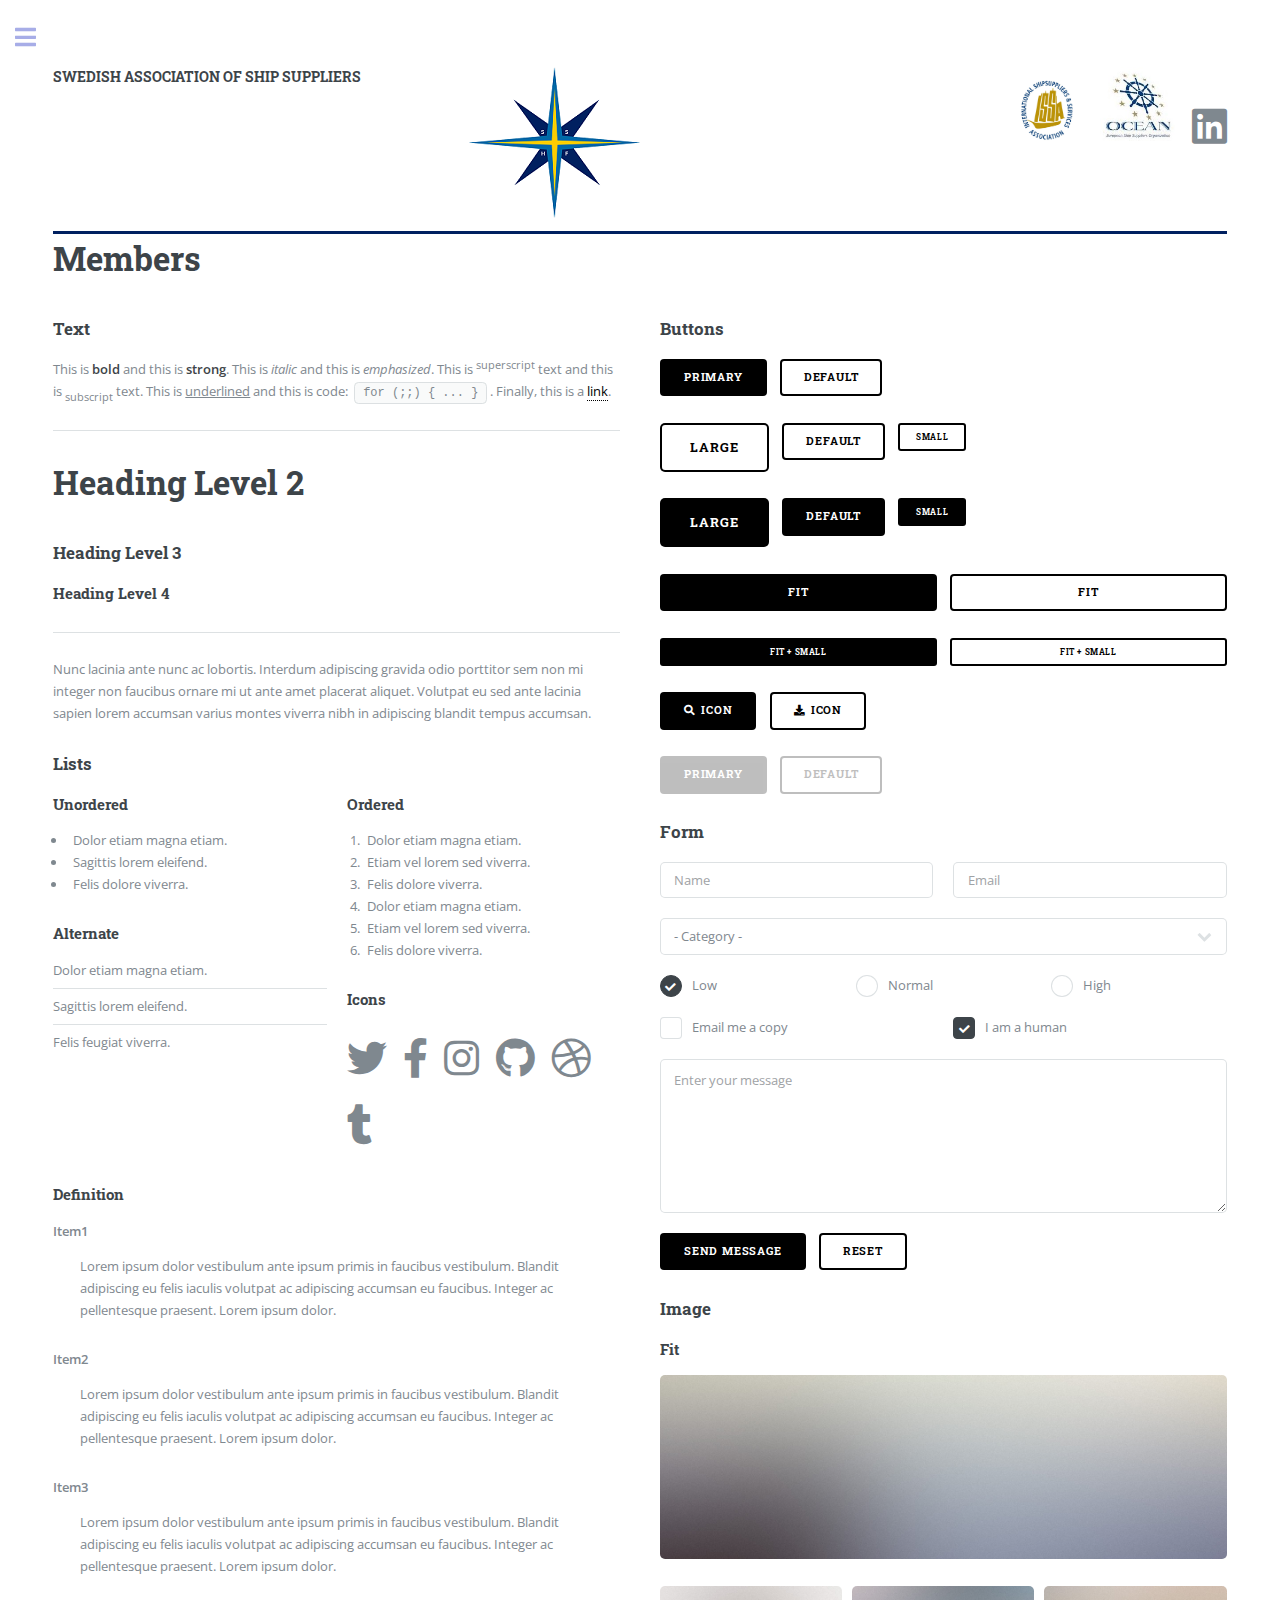
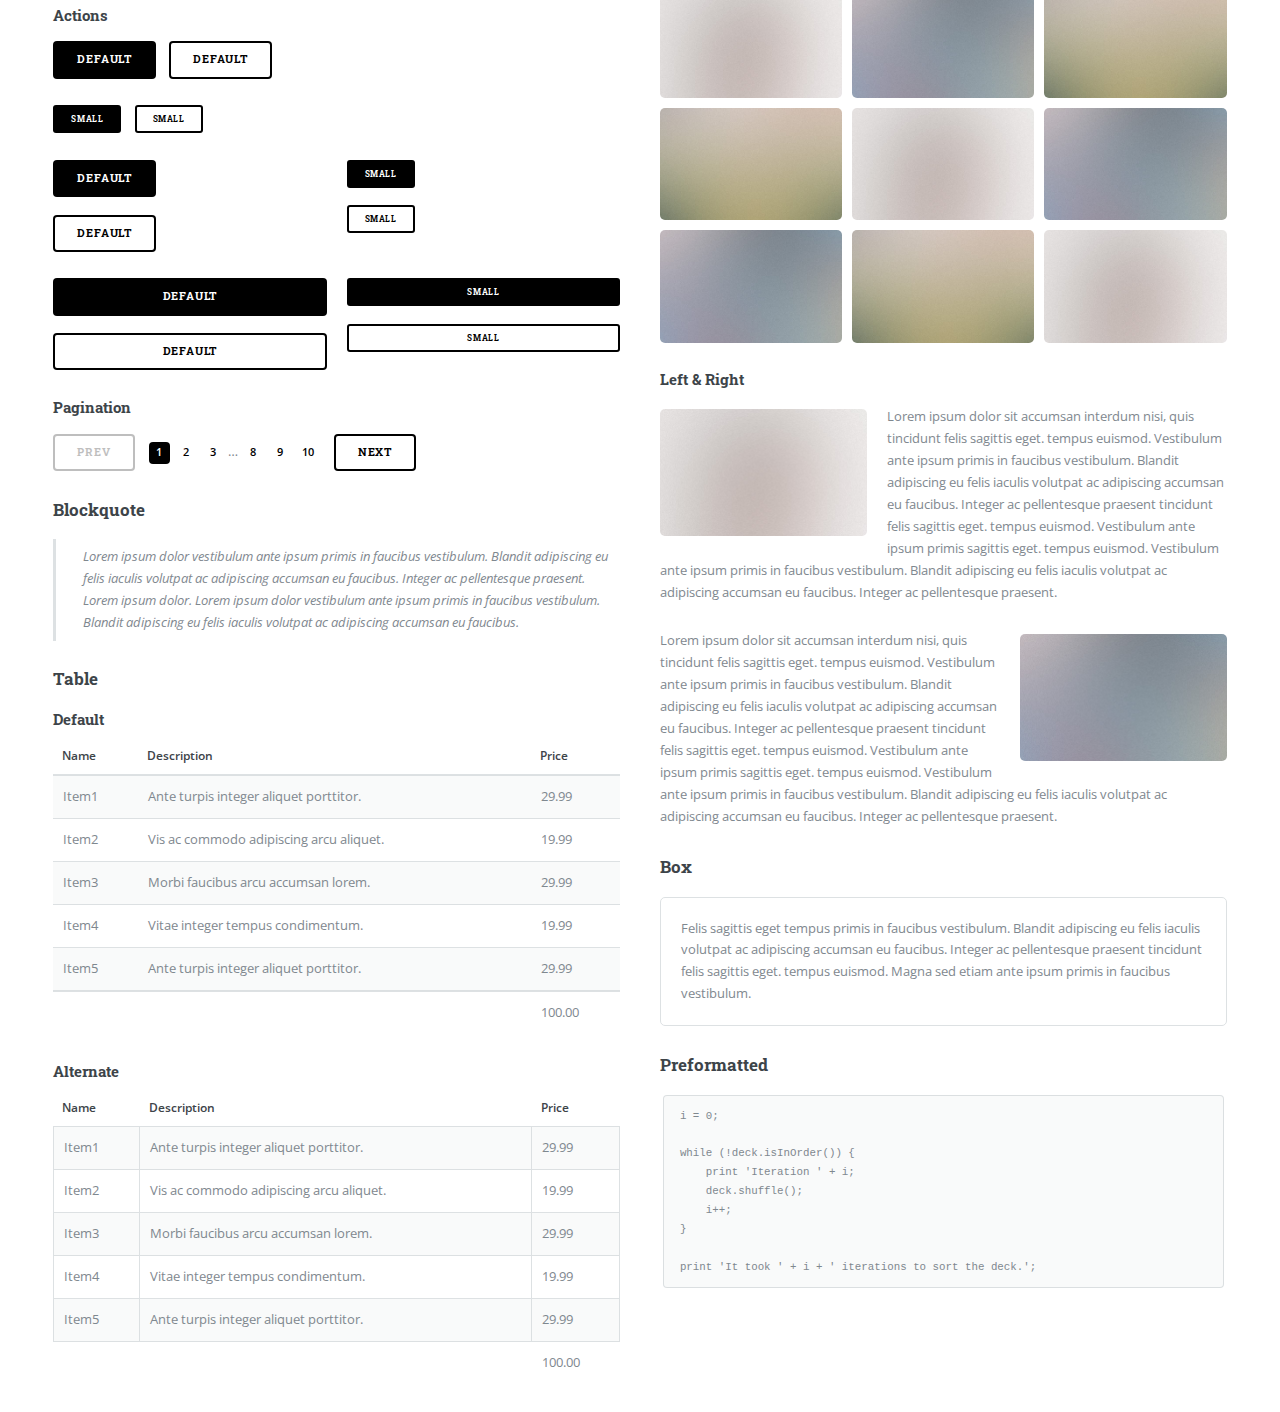
<file: members2.html>
<!DOCTYPE HTML>
<!--
	Editorial by HTML5 UP
	html5up.net | @ajlkn
	Free for personal and commercial use under the CCA 3.0 license (html5up.net/license)
-->
<html>
	<head>
		<title>Elements - Editorial by HTML5 UP</title>
		<meta charset="utf-8" />
		<meta name="viewport" content="width=device-width, initial-scale=1, user-scalable=no" />
		<link rel="stylesheet" href="assets/css/main.css" />
	</head>
	<body class="is-preload">

		<!-- Wrapper -->
			<div id="wrapper">

				<!-- Main -->
					<div id="main">
						<div class="inner">

							<!-- Header -->
							<header id="header">
								<a href="index.html" class="logo"><img src="images/Star.png" style=float:right><h5>SWEDISH ASSOCIATION OF SHIP SUPPLIERS</h5></a>
								<ul class="icons">
									<li><a href="https://shipsupply.org/" class="logo"><img src="images/issa.jpg" width="75"></a></li>
									<li><a href="https://www.shipsupply.eu" class="logo"><img src="images/ocean.jpg" width="75"></a></li>
									<li><a href="https://www.google.com" class="icon brands fa-linkedin"><span class="label">LinkedIn</span></a></li>
									<!-- <li><a href="#" class="icon brands fa-instagram"><span class="label">Instagram</span></a></li>
									<li><a href="#" class="icon brands fa-medium-m"><span class="label">Medium</span></a></li> -->
								</ul>
								</header>

							<!-- Content -->
								<!-- <section>
									<header class="main">
										<h1>Elements</h1>
									</header> -->

									<!-- Content -->
										<!-- <h2 id="content">Sample Content</h2>
										<p>Praesent ac adipiscing ullamcorper semper ut amet ac risus. Lorem sapien ut odio odio nunc. Ac adipiscing nibh porttitor erat risus justo adipiscing adipiscing amet placerat accumsan. Vis. Faucibus odio magna tempus adipiscing a non. In mi primis arcu ut non accumsan vivamus ac blandit adipiscing adipiscing arcu metus praesent turpis eu ac lacinia nunc ac commodo gravida adipiscing eget accumsan ac nunc adipiscing adipiscing lorem ipsum dolor sit amet nullam veroeros adipiscing.</p>
										<div class="row">
											<div class="col-6 col-12-small">
												<h3>Sem turpis amet semper</h3>
												<p>Nunc lacinia ante nunc ac lobortis. Interdum adipiscing gravida odio porttitor sem non mi integer non faucibus ornare mi ut ante amet placerat aliquet. Volutpat commodo eu sed ante lacinia. Sapien a lorem in integer ornare praesent commodo adipiscing arcu in massa commodo lorem accumsan at odio massa ac ac. Semper adipiscing varius montes viverra nibh in adipiscing blandit tempus accumsan.</p>
											</div>
											<div class="col-6 col-12-small">
												<h3>Magna odio tempus commodo</h3>
												<p>In arcu accumsan arcu adipiscing accumsan orci ac. Felis id enim aliquet. Accumsan ac integer lobortis commodo ornare aliquet accumsan erat tempus amet porttitor. Ante commodo blandit adipiscing integer semper orci eget. Faucibus commodo adipiscing mi eu nullam accumsan morbi arcu ornare odio mi adipiscing nascetur lacus ac interdum morbi accumsan vis mi accumsan.</p>
											</div> -->
											<!-- Break -->
											<!-- <div class="col-4 col-12-medium">
												<h3>Interdum sapien gravida</h3>
												<p>Nunc lacinia ante nunc ac lobortis. Interdum adipiscing gravida odio porttitor sem non mi integer non faucibus ornare mi ut ante amet placerat aliquet. Volutpat eu sed ante lacinia sapien lorem accumsan varius montes viverra nibh in adipiscing blandit.</p>
											</div>
											<div class="col-4 col-12-medium">
												<h3>Faucibus consequat lorem</h3>
												<p>Nunc lacinia ante nunc ac lobortis. Interdum adipiscing gravida odio porttitor sem non mi integer non faucibus ornare mi ut ante amet placerat aliquet. Volutpat eu sed ante lacinia sapien lorem accumsan varius montes viverra nibh in adipiscing blandit.</p>
											</div>
											<div class="col-4 col-12-medium">
												<h3>Accumsan montes viverra</h3>
												<p>Nunc lacinia ante nunc ac lobortis. Interdum adipiscing gravida odio porttitor sem non mi integer non faucibus ornare mi ut ante amet placerat aliquet. Volutpat eu sed ante lacinia sapien lorem accumsan varius montes viverra nibh in adipiscing blandit.</p>
											</div>
										</div>

									<hr class="major" /> -->

									<!-- Elements -->
										<h2 id="elements">Members</h2>
										<div class="row gtr-200">
											<div class="col-6 col-12-medium">

												<!-- Text stuff -->
													<h3>Text</h3>
													<p>This is <b>bold</b> and this is <strong>strong</strong>. This is <i>italic</i> and this is <em>emphasized</em>.
													This is <sup>superscript</sup> text and this is <sub>subscript</sub> text.
													This is <u>underlined</u> and this is code: <code>for (;;) { ... }</code>.
													Finally, this is a <a href="#">link</a>.</p>
													<hr />
													<h2>Heading Level 2</h2>
													<h3>Heading Level 3</h3>
													<h4>Heading Level 4</h4>
													<hr />
													<p>Nunc lacinia ante nunc ac lobortis. Interdum adipiscing gravida odio porttitor sem non mi integer non faucibus ornare mi ut ante amet placerat aliquet. Volutpat eu sed ante lacinia sapien lorem accumsan varius montes viverra nibh in adipiscing blandit tempus accumsan.</p>

												<!-- Lists -->
													<h3>Lists</h3>
													<div class="row">
														<div class="col-6 col-12-small">

															<h4>Unordered</h4>
															<ul>
																<li>Dolor etiam magna etiam.</li>
																<li>Sagittis lorem eleifend.</li>
																<li>Felis dolore viverra.</li>
															</ul>

															<h4>Alternate</h4>
															<ul class="alt">
																<li>Dolor etiam magna etiam.</li>
																<li>Sagittis lorem eleifend.</li>
																<li>Felis feugiat viverra.</li>
															</ul>

														</div>
														<div class="col-6 col-12-small">

															<h4>Ordered</h4>
															<ol>
																<li>Dolor etiam magna etiam.</li>
																<li>Etiam vel lorem sed viverra.</li>
																<li>Felis dolore viverra.</li>
																<li>Dolor etiam magna etiam.</li>
																<li>Etiam vel lorem sed viverra.</li>
																<li>Felis dolore viverra.</li>
															</ol>

															<h4>Icons</h4>
															<ul class="icons">
																<li><a href="#" class="icon brands fa-twitter"><span class="label">Twitter</span></a></li>
																<li><a href="#" class="icon brands fa-facebook-f"><span class="label">Facebook</span></a></li>
																<li><a href="#" class="icon brands fa-instagram"><span class="label">Instagram</span></a></li>
																<li><a href="#" class="icon brands fa-github"><span class="label">Github</span></a></li>
																<li><a href="#" class="icon brands fa-dribbble"><span class="label">Dribbble</span></a></li>
																<li><a href="#" class="icon brands fa-tumblr"><span class="label">Tumblr</span></a></li>
															</ul>

														</div>
													</div>
													<h4>Definition</h4>
													<dl>
														<dt>Item1</dt>
														<dd>
															<p>Lorem ipsum dolor vestibulum ante ipsum primis in faucibus vestibulum. Blandit adipiscing eu felis iaculis volutpat ac adipiscing accumsan eu faucibus. Integer ac pellentesque praesent. Lorem ipsum dolor.</p>
														</dd>
														<dt>Item2</dt>
														<dd>
															<p>Lorem ipsum dolor vestibulum ante ipsum primis in faucibus vestibulum. Blandit adipiscing eu felis iaculis volutpat ac adipiscing accumsan eu faucibus. Integer ac pellentesque praesent. Lorem ipsum dolor.</p>
														</dd>
														<dt>Item3</dt>
														<dd>
															<p>Lorem ipsum dolor vestibulum ante ipsum primis in faucibus vestibulum. Blandit adipiscing eu felis iaculis volutpat ac adipiscing accumsan eu faucibus. Integer ac pellentesque praesent. Lorem ipsum dolor.</p>
														</dd>
													</dl>

													<h4>Actions</h4>
													<ul class="actions">
														<li><a href="#" class="button primary">Default</a></li>
														<li><a href="#" class="button">Default</a></li>
													</ul>
													<ul class="actions small">
														<li><a href="#" class="button primary small">Small</a></li>
														<li><a href="#" class="button small">Small</a></li>
													</ul>
													<div class="row">
														<div class="col-6 col-12-small">
															<ul class="actions stacked">
																<li><a href="#" class="button primary">Default</a></li>
																<li><a href="#" class="button">Default</a></li>
															</ul>
														</div>
														<div class="col-6 col-12-small">
															<ul class="actions stacked">
																<li><a href="#" class="button primary small">Small</a></li>
																<li><a href="#" class="button small">Small</a></li>
															</ul>
														</div>
														<div class="col-6 col-12-small">
															<ul class="actions stacked">
																<li><a href="#" class="button primary fit">Default</a></li>
																<li><a href="#" class="button fit">Default</a></li>
															</ul>
														</div>
														<div class="col-6 col-12-small">
															<ul class="actions stacked">
																<li><a href="#" class="button primary small fit">Small</a></li>
																<li><a href="#" class="button small fit">Small</a></li>
															</ul>
														</div>
													</div>

													<h4>Pagination</h4>
													<ul class="pagination">
														<li><span class="button disabled">Prev</span></li>
														<li><a href="#" class="page active">1</a></li>
														<li><a href="#" class="page">2</a></li>
														<li><a href="#" class="page">3</a></li>
														<li><span>&hellip;</span></li>
														<li><a href="#" class="page">8</a></li>
														<li><a href="#" class="page">9</a></li>
														<li><a href="#" class="page">10</a></li>
														<li><a href="#" class="button">Next</a></li>
													</ul>

												<!-- Blockquote -->
													<h3>Blockquote</h3>
													<blockquote>Lorem ipsum dolor vestibulum ante ipsum primis in faucibus vestibulum. Blandit adipiscing eu felis iaculis volutpat ac adipiscing accumsan eu faucibus. Integer ac pellentesque praesent. Lorem ipsum dolor. Lorem ipsum dolor vestibulum ante ipsum primis in faucibus vestibulum. Blandit adipiscing eu felis iaculis volutpat ac adipiscing accumsan eu faucibus.</blockquote>

												<!-- Table -->
													<h3>Table</h3>

													<h4>Default</h4>
													<div class="table-wrapper">
														<table>
															<thead>
																<tr>
																	<th>Name</th>
																	<th>Description</th>
																	<th>Price</th>
																</tr>
															</thead>
															<tbody>
																<tr>
																	<td>Item1</td>
																	<td>Ante turpis integer aliquet porttitor.</td>
																	<td>29.99</td>
																</tr>
																<tr>
																	<td>Item2</td>
																	<td>Vis ac commodo adipiscing arcu aliquet.</td>
																	<td>19.99</td>
																</tr>
																<tr>
																	<td>Item3</td>
																	<td> Morbi faucibus arcu accumsan lorem.</td>
																	<td>29.99</td>
																</tr>
																<tr>
																	<td>Item4</td>
																	<td>Vitae integer tempus condimentum.</td>
																	<td>19.99</td>
																</tr>
																<tr>
																	<td>Item5</td>
																	<td>Ante turpis integer aliquet porttitor.</td>
																	<td>29.99</td>
																</tr>
															</tbody>
															<tfoot>
																<tr>
																	<td colspan="2"></td>
																	<td>100.00</td>
																</tr>
															</tfoot>
														</table>
													</div>

													<h4>Alternate</h4>
													<div class="table-wrapper">
														<table class="alt">
															<thead>
																<tr>
																	<th>Name</th>
																	<th>Description</th>
																	<th>Price</th>
																</tr>
															</thead>
															<tbody>
																<tr>
																	<td>Item1</td>
																	<td>Ante turpis integer aliquet porttitor.</td>
																	<td>29.99</td>
																</tr>
																<tr>
																	<td>Item2</td>
																	<td>Vis ac commodo adipiscing arcu aliquet.</td>
																	<td>19.99</td>
																</tr>
																<tr>
																	<td>Item3</td>
																	<td> Morbi faucibus arcu accumsan lorem.</td>
																	<td>29.99</td>
																</tr>
																<tr>
																	<td>Item4</td>
																	<td>Vitae integer tempus condimentum.</td>
																	<td>19.99</td>
																</tr>
																<tr>
																	<td>Item5</td>
																	<td>Ante turpis integer aliquet porttitor.</td>
																	<td>29.99</td>
																</tr>
															</tbody>
															<tfoot>
																<tr>
																	<td colspan="2"></td>
																	<td>100.00</td>
																</tr>
															</tfoot>
														</table>
													</div>

											</div>
											<div class="col-6 col-12-medium">

												<!-- Buttons -->
													<h3>Buttons</h3>
													<ul class="actions">
														<li><a href="#" class="button primary">Primary</a></li>
														<li><a href="#" class="button">Default</a></li>
													</ul>
													<ul class="actions">
														<li><a href="#" class="button large">Large</a></li>
														<li><a href="#" class="button">Default</a></li>
														<li><a href="#" class="button small">Small</a></li>
													</ul>
													<ul class="actions">
														<li><a href="#" class="button primary large">Large</a></li>
														<li><a href="#" class="button primary">Default</a></li>
														<li><a href="#" class="button primary small">Small</a></li>
													</ul>
													<ul class="actions fit">
														<li><a href="#" class="button primary fit">Fit</a></li>
														<li><a href="#" class="button fit">Fit</a></li>
													</ul>
													<ul class="actions fit small">
														<li><a href="#" class="button primary fit small">Fit + Small</a></li>
														<li><a href="#" class="button fit small">Fit + Small</a></li>
													</ul>
													<ul class="actions">
														<li><a href="#" class="button primary icon solid fa-search">Icon</a></li>
														<li><a href="#" class="button icon solid fa-download">Icon</a></li>
													</ul>
													<ul class="actions">
														<li><span class="button primary disabled">Primary</span></li>
														<li><span class="button disabled">Default</span></li>
													</ul>

												<!-- Form -->
													<h3>Form</h3>

													<form method="post" action="#">
														<div class="row gtr-uniform">
															<div class="col-6 col-12-xsmall">
																<input type="text" name="demo-name" id="demo-name" value="" placeholder="Name" />
															</div>
															<div class="col-6 col-12-xsmall">
																<input type="email" name="demo-email" id="demo-email" value="" placeholder="Email" />
															</div>
															<!-- Break -->
															<div class="col-12">
																<select name="demo-category" id="demo-category">
																	<option value="">- Category -</option>
																	<option value="1">Manufacturing</option>
																	<option value="1">Shipping</option>
																	<option value="1">Administration</option>
																	<option value="1">Human Resources</option>
																</select>
															</div>
															<!-- Break -->
															<div class="col-4 col-12-small">
																<input type="radio" id="demo-priority-low" name="demo-priority" checked>
																<label for="demo-priority-low">Low</label>
															</div>
															<div class="col-4 col-12-small">
																<input type="radio" id="demo-priority-normal" name="demo-priority">
																<label for="demo-priority-normal">Normal</label>
															</div>
															<div class="col-4 col-12-small">
																<input type="radio" id="demo-priority-high" name="demo-priority">
																<label for="demo-priority-high">High</label>
															</div>
															<!-- Break -->
															<div class="col-6 col-12-small">
																<input type="checkbox" id="demo-copy" name="demo-copy">
																<label for="demo-copy">Email me a copy</label>
															</div>
															<div class="col-6 col-12-small">
																<input type="checkbox" id="demo-human" name="demo-human" checked>
																<label for="demo-human">I am a human</label>
															</div>
															<!-- Break -->
															<div class="col-12">
																<textarea name="demo-message" id="demo-message" placeholder="Enter your message" rows="6"></textarea>
															</div>
															<!-- Break -->
															<div class="col-12">
																<ul class="actions">
																	<li><input type="submit" value="Send Message" class="primary" /></li>
																	<li><input type="reset" value="Reset" /></li>
																</ul>
															</div>
														</div>
													</form>

												<!-- Image -->
													<h3>Image</h3>

													<h4>Fit</h4>
													<span class="image fit"><img src="images/pic11.jpg" alt="" /></span>
													<div class="box alt">
														<div class="row gtr-50 gtr-uniform">
															<div class="col-4"><span class="image fit"><img src="images/pic01.jpg" alt="" /></span></div>
															<div class="col-4"><span class="image fit"><img src="images/pic02.jpg" alt="" /></span></div>
															<div class="col-4"><span class="image fit"><img src="images/pic03.jpg" alt="" /></span></div>
															<!-- Break -->
															<div class="col-4"><span class="image fit"><img src="images/pic03.jpg" alt="" /></span></div>
															<div class="col-4"><span class="image fit"><img src="images/pic01.jpg" alt="" /></span></div>
															<div class="col-4"><span class="image fit"><img src="images/pic02.jpg" alt="" /></span></div>
															<!-- Break -->
															<div class="col-4"><span class="image fit"><img src="images/pic02.jpg" alt="" /></span></div>
															<div class="col-4"><span class="image fit"><img src="images/pic03.jpg" alt="" /></span></div>
															<div class="col-4"><span class="image fit"><img src="images/pic01.jpg" alt="" /></span></div>
														</div>
													</div>

													<h4>Left &amp; Right</h4>
													<p><span class="image left"><img src="images/pic01.jpg" alt="" /></span>Lorem ipsum dolor sit accumsan interdum nisi, quis tincidunt felis sagittis eget. tempus euismod. Vestibulum ante ipsum primis in faucibus vestibulum. Blandit adipiscing eu felis iaculis volutpat ac adipiscing accumsan eu faucibus. Integer ac pellentesque praesent tincidunt felis sagittis eget. tempus euismod. Vestibulum ante ipsum primis sagittis eget. tempus euismod. Vestibulum ante ipsum primis in faucibus vestibulum. Blandit adipiscing eu felis iaculis volutpat ac adipiscing accumsan eu faucibus. Integer ac pellentesque praesent.</p>
													<p><span class="image right"><img src="images/pic02.jpg" alt="" /></span>Lorem ipsum dolor sit accumsan interdum nisi, quis tincidunt felis sagittis eget. tempus euismod. Vestibulum ante ipsum primis in faucibus vestibulum. Blandit adipiscing eu felis iaculis volutpat ac adipiscing accumsan eu faucibus. Integer ac pellentesque praesent tincidunt felis sagittis eget. tempus euismod. Vestibulum ante ipsum primis sagittis eget. tempus euismod. Vestibulum ante ipsum primis in faucibus vestibulum. Blandit adipiscing eu felis iaculis volutpat ac adipiscing accumsan eu faucibus. Integer ac pellentesque praesent.</p>

												<!-- Box -->
													<h3>Box</h3>
													<div class="box">
														<p>Felis sagittis eget tempus primis in faucibus vestibulum. Blandit adipiscing eu felis iaculis volutpat ac adipiscing accumsan eu faucibus. Integer ac pellentesque praesent tincidunt felis sagittis eget. tempus euismod. Magna sed etiam ante ipsum primis in faucibus vestibulum.</p>
													</div>

												<!-- Preformatted Code -->
													<h3>Preformatted</h3>
													<pre><code>i = 0;

while (!deck.isInOrder()) {
    print 'Iteration ' + i;
    deck.shuffle();
    i++;
}

print 'It took ' + i + ' iterations to sort the deck.';
</code></pre>

											</div>
										</div>

								</section>

						</div>
					</div>

				<!-- Sidebar -->
					<div id="sidebar">
						<div class="inner">

							<!-- Search -->
								<section id="search" class="alt">
									<form method="post" action="#">
										<input type="text" name="query" id="query" placeholder="Search" />
									</form>
								</section>

							<!-- Menu -->
								<nav id="menu">
									<header class="major">
										<h2>Menu</h2>
									</header>
									<ul>
										<li><a href="index.html">Homepage</a></li>
										<li><a href="aboutus.html">About us</a></li>
										<li><a href="elements.html">Elements</a></li>
										<li>
											<span class="opener">Submenu</span>
											<ul>
												<li><a href="#">Lorem Dolor</a></li>
												<li><a href="#">Ipsum Adipiscing</a></li>
												<li><a href="#">Tempus Magna</a></li>
												<li><a href="#">Feugiat Veroeros</a></li>
											</ul>
										</li>
										<li><a href="#">Etiam Dolore</a></li>
										<li><a href="#">Adipiscing</a></li>
										<li>
											<span class="opener">Another Submenu</span>
											<ul>
												<li><a href="#">Lorem Dolor</a></li>
												<li><a href="#">Ipsum Adipiscing</a></li>
												<li><a href="#">Tempus Magna</a></li>
												<li><a href="#">Feugiat Veroeros</a></li>
											</ul>
										</li>
										<li><a href="#">Maximus Erat</a></li>
										<li><a href="#">Sapien Mauris</a></li>
										<li><a href="#">Amet Lacinia</a></li>
									</ul>
								</nav>

							<!-- Section -->
								<section>
									<header class="major">
										<h2>Ante interdum</h2>
									</header>
									<div class="mini-posts">
										<article>
											<a href="#" class="image"><img src="images/pic07.jpg" alt="" /></a>
											<p>Aenean ornare velit lacus, ac varius enim lorem ullamcorper dolore aliquam.</p>
										</article>
										<article>
											<a href="#" class="image"><img src="images/pic08.jpg" alt="" /></a>
											<p>Aenean ornare velit lacus, ac varius enim lorem ullamcorper dolore aliquam.</p>
										</article>
										<article>
											<a href="#" class="image"><img src="images/pic09.jpg" alt="" /></a>
											<p>Aenean ornare velit lacus, ac varius enim lorem ullamcorper dolore aliquam.</p>
										</article>
									</div>
									<ul class="actions">
										<li><a href="#" class="button">More</a></li>
									</ul>
								</section>

							<!-- Section -->
								<section>
									<header class="major">
										<h2>Get in touch</h2>
									</header>
									<p>Sed varius enim lorem ullamcorper dolore aliquam aenean ornare velit lacus, ac varius enim lorem ullamcorper dolore. Proin sed aliquam facilisis ante interdum. Sed nulla amet lorem feugiat tempus aliquam.</p>
									<ul class="contact">
										<li class="icon solid fa-envelope"><a href="#">information@untitled.tld</a></li>
										<li class="icon solid fa-phone">(000) 000-0000</li>
										<li class="icon solid fa-home">1234 Somewhere Road #8254<br />
										Nashville, TN 00000-0000</li>
									</ul>
								</section>

							<!-- Footer -->
								<footer id="footer">
									<p class="copyright">&copy; Untitled. All rights reserved. Demo Images: <a href="https://unsplash.com">Unsplash</a>. Design: <a href="https://html5up.net">HTML5 UP</a>.</p>
								</footer>

						</div>
					</div>

			</div>

		<!-- Scripts -->
			<script src="assets/js/jquery.min.js"></script>
			<script src="assets/js/browser.min.js"></script>
			<script src="assets/js/breakpoints.min.js"></script>
			<script src="assets/js/util.js"></script>
			<script src="assets/js/main.js"></script>

	</body>
</html>
</file>
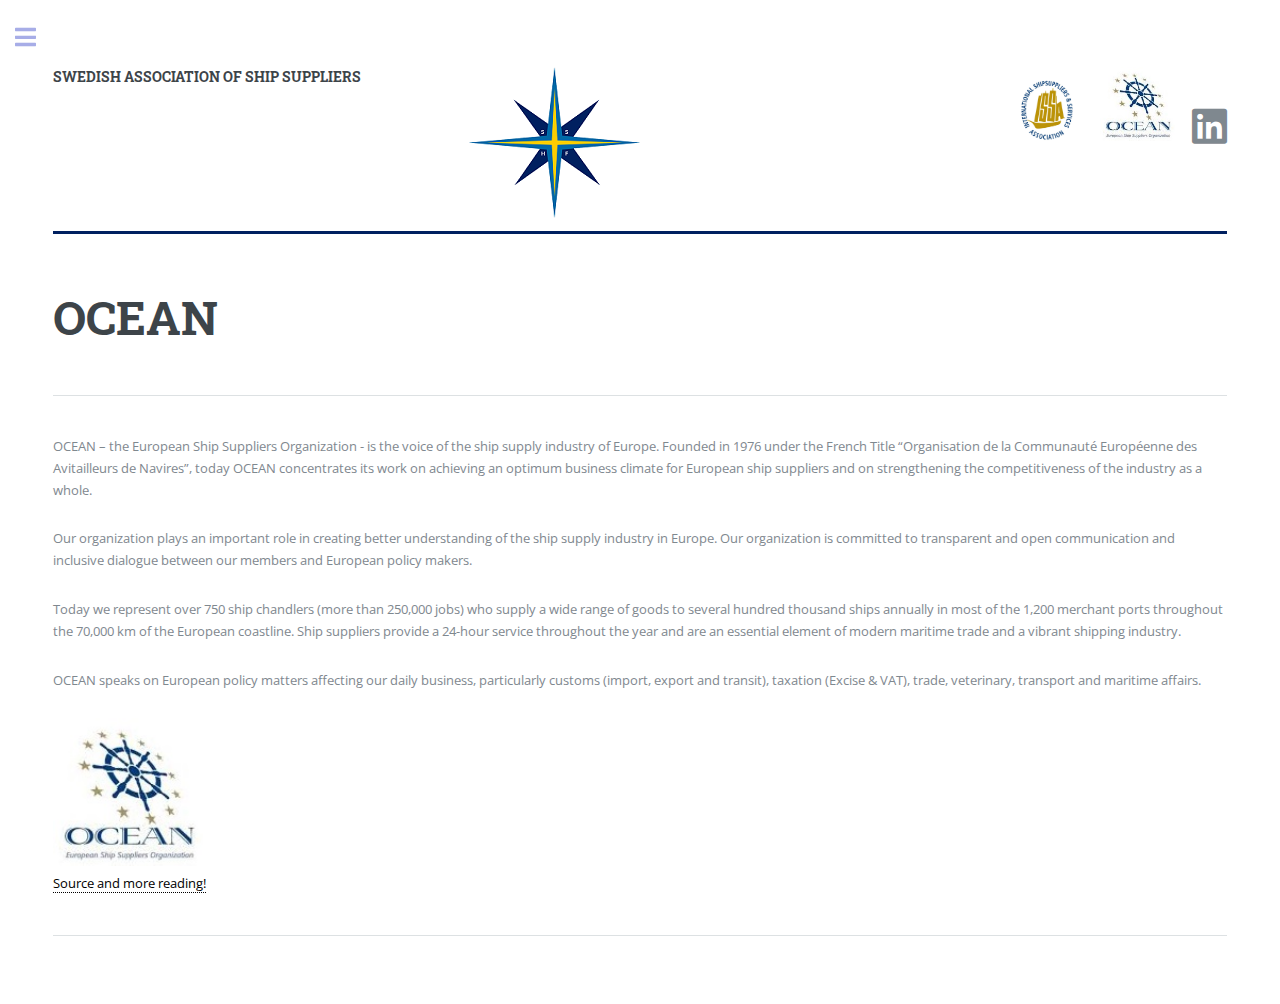
<file: Ocean.html>
<!DOCTYPE HTML>
<!--
	Editorial by HTML5 UP
	html5up.net | @ajlkn
	Free for personal and commercial use under the CCA 3.0 license (html5up.net/license)
-->
<html>
	<head>
		<title>SSHF</title>
		<meta charset="utf-8" />
		<meta name="viewport" content="width=device-width, initial-scale=1, user-scalable=no" />
		<link rel="stylesheet" href="assets/css/main.css" />
	</head>
	<body class="is-preload">

		<!-- Wrapper -->
			<div id="wrapper">

				<!-- Main -->
					<div id="main">
						<div class="inner">

							<!-- Header -->
							<header id="header">
								<a href="index.html" class="logo"><img src="images/Star.png" style=float:right><h5>SWEDISH ASSOCIATION OF SHIP SUPPLIERS</h5></a>
								<ul class="icons">
									<li><a href="https://shipsupply.org/" class="logo"><img src="images/issa.jpg" width="75"></a></li>
										<li><a href="https://www.shipsupply.eu" class="logo"><img src="images/ocean.jpg" width="75"></a></li>
										<li><a href="https://www.linkedin.com/company/swedish-association-of-ship-suppliers/" class="icon brands fa-linkedin"><span class="label">LinkedIn</span></a></li>
									<!-- <li><a href="#" class="icon brands fa-facebook-f"><span class="label">Facebook</span></a></li>
									<li><a href="#" class="icon brands fa-snapchat-ghost"><span class="label">Snapchat</span></a></li>
									<li><a href="#" class="icon brands fa-instagram"><span class="label">Instagram</span></a></li>
									<li><a href="#" class="icon brands fa-medium-m"><span class="label">Medium</span></a></li> -->
								</ul>
							</header>

							<!-- Content -->
								<section>
									<header class="main">
										<h1>OCEAN</h1>
									</header>

									<!-- <span class="image main"><img src="images/pic11.jpg" alt="" /></span> -->

									<!-- <p>Donec eget ex magna. Interdum et malesuada fames ac ante ipsum primis in faucibus. Pellentesque venenatis dolor imperdiet dolor mattis sagittis. Praesent rutrum sem diam, vitae egestas enim auctor sit amet. Pellentesque leo mauris, consectetur id ipsum sit amet, fergiat. Pellentesque in mi eu massa lacinia malesuada et a elit. Donec urna ex, lacinia in purus ac, pretium pulvinar mauris. Curabitur sapien risus, commodo eget turpis at, elementum convallis elit. Pellentesque enim turpis, hendrerit.</p>
									<p>Lorem ipsum dolor sit amet, consectetur adipiscing elit. Duis dapibus rutrum facilisis. Class aptent taciti sociosqu ad litora torquent per conubia nostra, per inceptos himenaeos. Etiam tristique libero eu nibh porttitor fermentum. Nullam venenatis erat id vehicula viverra. Nunc ultrices eros ut ultricies condimentum. Mauris risus lacus, blandit sit amet venenatis non, bibendum vitae dolor. Nunc lorem mauris, fringilla in aliquam at, euismod in lectus. Pellentesque habitant morbi tristique senectus et netus et malesuada fames ac turpis egestas. In non lorem sit amet elit placerat maximus. Pellentesque aliquam maximus risus, vel sed vehicula.</p>
									<p>Interdum et malesuada fames ac ante ipsum primis in faucibus. Pellentesque venenatis dolor imperdiet dolor mattis sagittis. Praesent rutrum sem diam, vitae egestas enim auctor sit amet. Pellentesque leo mauris, consectetur id ipsum sit amet, fersapien risus, commodo eget turpis at, elementum convallis elit. Pellentesque enim turpis, hendrerit tristique lorem ipsum dolor.</p> -->

									<hr class="major" />

									
									<!-- <p>Donec eget ex magna. Interdum et malesuada fames ac ante ipsum primis in faucibus. Pellentesque venenatis dolor imperdiet dolor mattis sagittis. Praesent rutrum sem diam, vitae egestas enim auctor sit amet. Pellentesque leo mauris, consectetur id ipsum sit amet, fergiat. Pellentesque in mi eu massa lacinia malesuada et a elit. Donec urna ex, lacinia in purus ac, pretium pulvinar mauris. Curabitur sapien risus, commodo eget turpis at, elementum convallis elit. Pellentesque enim turpis, hendrerit.</p>
									<p>Lorem ipsum dolor sit amet, consectetur adipiscing elit. Duis dapibus rutrum facilisis. Class aptent taciti sociosqu ad litora torquent per conubia nostra, per inceptos himenaeos. Etiam tristique libero eu nibh porttitor fermentum. Nullam venenatis erat id vehicula viverra. Nunc ultrices eros ut ultricies condimentum. Mauris risus lacus, blandit sit amet venenatis non, bibendum vitae dolor. Nunc lorem mauris, fringilla in aliquam at, euismod in lectus. Pellentesque habitant morbi tristique senectus et netus et malesuada fames ac turpis egestas. In non lorem sit amet elit placerat maximus. Pellentesque aliquam maximus risus, vel sed vehicula. Interdum et malesuada fames ac ante ipsum primis in faucibus. Pellentesque venenatis dolor imperdiet dolor mattis sagittis. Praesent rutrum sem diam, vitae egestas enim auctor sit amet. Pellentesque leo mauris, consectetur id ipsum sit amet, fersapien risus, commodo eget turpis at, elementum convallis elit. Pellentesque enim turpis, hendrerit tristique lorem ipsum dolor.</p> -->
										
									<p>OCEAN – the European Ship Suppliers Organization - is the voice of the ship supply industry of Europe. Founded in 1976 under the French Title “Organisation 
											de la Communauté Européenne des Avitailleurs de Navires”, today OCEAN concentrates its work on achieving an optimum business climate for European ship suppliers 
											and on strengthening the competitiveness of the industry as a whole.</p>

										<p>Our organization plays an important role in creating better understanding of the ship supply industry in Europe. Our organization is committed to transparent 
											and open communication and inclusive dialogue between our members and European policy makers. </p>

											<p>Today we represent over 750 ship chandlers (more than 250,000 jobs) who supply a wide range of goods to several hundred thousand ships annually in most of 
												the 1,200 merchant ports throughout the 70,000 km of the European coastline. Ship suppliers provide a 24-hour service throughout the year and are an essential 
												element of modern maritime trade and a vibrant shipping industry.</p>

												<p>OCEAN speaks on European policy matters affecting our daily business, particularly customs (import, export and transit), taxation (Excise & VAT), trade, 
													veterinary, transport and maritime affairs.</p>

													<img src="images/ocean.jpg" width="150">

												<p><a href="https://shipsupply.eu/">Source and more reading!</a></p>

									<hr class="major" />

								
								</section>

						</div>
					</div>

				<!-- Sidebar -->
					<div id="sidebar">
						<div class="inner">

							<!-- Search -->
								<!-- <section id="search" class="alt">
									<form method="post" action="#">
										<input type="text" name="query" id="query" placeholder="Search" />
									</form>
								</section> -->

							<!-- Menu -->
								<nav id="menu">
									<header class="major">
										<h2>Menu</h2>
									</header>
									<ul>
										<li><a href="index.html">Home</a></li>
										<li><a href="aboutus.html">About us</a></li>
										<li><a href="members.html">Members</a></li>
										<li><a href="Issa.html">ISSA</a></li>
										<li><a href="Ocean.html">OCEAN</a></li>
										<!-- <li>
											<span class="opener">Submenu</span>
											<ul>
												<li><a href="#">Lorem Dolor</a></li>
												<li><a href="#">Ipsum Adipiscing</a></li>
												<li><a href="#">Tempus Magna</a></li>
												<li><a href="#">Feugiat Veroeros</a></li>
											</ul>
										</li>
										<li><a href="#">Etiam Dolore</a></li>
										<li><a href="#">Adipiscing</a></li>
										<li>
											<span class="opener">Another Submenu</span>
											<ul>
												<li><a href="#">Lorem Dolor</a></li>
												<li><a href="#">Ipsum Adipiscing</a></li>
												<li><a href="#">Tempus Magna</a></li>
												<li><a href="#">Feugiat Veroeros</a></li>
											</ul>
										</li>
										<li><a href="#">Maximus Erat</a></li>
										<li><a href="#">Sapien Mauris</a></li>
										<li><a href="#">Amet Lacinia</a></li> -->
									</ul>
								</nav>

							<!-- Section -->
								<section>
									<header class="major">
										<h2>OCEAN</h2>
									</header>
									<div class="mini-posts">
										<article>
											<a href="#" class="image"><img src="images/OceanMeeting1.png" alt="" /></a>
											<p>OCEAN board meeting in 2019</p>
										</article>
										<article>
											<a href="#" class="image"><img src="images/OceanMeeting2.png" alt="" /></a>
											<p>Mr.Sump (middle), current chairman of OCEAN.</p>
										</article>
										<article>
											<a href="#" class="image"><img src="images/OceanMeeting3.png" alt="" /></a>
											<p>Mr.Hiltunen (right), vice chairman of SSHF, present at the OCEAN 40th anniversary lunch.</p>
										</article>
									</div>
									<!-- <ul class="actions">
										<li><a href="#" class="button">More</a></li>
									</ul> -->
								</section>

							<!-- Section -->
								<section>
									<!-- <header class="major">
										<h2>Get in touch</h2>
									</header>
									<p>Sed varius enim lorem ullamcorper dolore aliquam aenean ornare velit lacus, ac varius enim lorem ullamcorper dolore. Proin sed aliquam facilisis ante interdum. Sed nulla amet lorem feugiat tempus aliquam.</p>
									<ul class="contact">
										<li class="icon solid fa-envelope"><a href="#">information@untitled.tld</a></li>
										<li class="icon solid fa-phone">(000) 000-0000</li>
										<li class="icon solid fa-home">1234 Somewhere Road #8254<br />
										Nashville, TN 00000-0000</li>
									</ul> -->
									
									<!-- NEW CONTACT SECTION -->
									<header class="major">
										<h2>Contact Us!</h2>
									</header>
									<p>Do you have any questions? <br /> Want to know more about our association? <br /><br /> Please feel free to contact us according to below!</p>
									<ul class="contact">
										<li class="icon solid fa-envelope"><a href="#">info@ship-supply.se</a></li>
										<li class="icon solid fa-phone">+46 765 26 95 15</li>
									</ul>
								</section>

							<!-- Footer -->
							<footer id="footer">
							</p>Main sponsor </p>
						<img class=image src="images/DFS2.svg" alt="" />
					</footer>

						</div>
					</div>

			</div>

		<!-- Scripts -->
			<script src="assets/js/jquery.min.js"></script>
			<script src="assets/js/browser.min.js"></script>
			<script src="assets/js/breakpoints.min.js"></script>
			<script src="assets/js/util.js"></script>
			<script src="assets/js/main.js"></script>

	</body>
</html>
</file>
<file: assets/css/main.css>
@import url(fontawesome-all.min.css);
@import url("https://fonts.googleapis.com/css?family=Open+Sans:400,600,400italic,600italic|Roboto+Slab:400,700");
/*
	Editorial by HTML5 UP
	html5up.net | @ajlkn
	Free for personal and commercial use under the CCA 3.0 license (html5up.net/license)
*/
html, body, div, span, applet, object,
iframe, h1, h2, h3, h4, h5, h6, p, blockquote,
pre, a, abbr, acronym, address, big, cite,
code, del, dfn, em, img, ins, kbd, q, s, samp,
small, strike, strong, sub, sup, tt, var, b,
u, i, center, dl, dt, dd, ol, ul, li, fieldset,
form, label, legend, table, caption, tbody,
tfoot, thead, tr, th, td, article, aside,
canvas, details, embed, figure, figcaption,
footer, header, hgroup, menu, nav, output, ruby,
section, summary, time, mark, audio, video {
  margin: 0;
  padding: 0;
  border: 0;
  font-size: 100%;
  font: inherit;
  vertical-align: baseline; }

article, aside, details, figcaption, figure,
footer, header, hgroup, menu, nav, section {
  display: block; }

body {
  line-height: 1; }

ol, ul {
  list-style: none; }

blockquote, q {
  quotes: none; }
  blockquote:before, blockquote:after, q:before, q:after {
    content: '';
    content: none; }

table {
  border-collapse: collapse;
  border-spacing: 0; }

body {
  -webkit-text-size-adjust: none; }

mark {
  background-color: transparent;
  color: inherit; }

input::-moz-focus-inner {
  border: 0;
  padding: 0; }

input, select, textarea {
  -moz-appearance: none;
  -webkit-appearance: none;
  -ms-appearance: none;
  appearance: none; }

/* Basic */
@-ms-viewport {
  width: device-width; }

body {
  -ms-overflow-style: scrollbar; }

@media screen and (max-width: 480px) {
  html, body {
    min-width: 320px; } }

html {
  box-sizing: border-box; }

*, *:before, *:after {
  box-sizing: inherit; }

body {
  background: #ffffff; }
  body.is-preload *, body.is-preload *:before, body.is-preload *:after, body.is-resizing *, body.is-resizing *:before, body.is-resizing *:after {
    -moz-animation: none !important;
    -webkit-animation: none !important;
    -ms-animation: none !important;
    animation: none !important;
    -moz-transition: none !important;
    -webkit-transition: none !important;
    -ms-transition: none !important;
    transition: none !important; }

/* Type */
body, input, select, textarea {
  color: #7f888f;
  font-family: "Open Sans", sans-serif;
  font-size: 13pt;
  font-weight: 400;
  line-height: 1.65; }
  @media screen and (max-width: 1680px) {
    body, input, select, textarea {
      font-size: 11pt; } }
  @media screen and (max-width: 1280px) {
    body, input, select, textarea {
      font-size: 10pt; } }
  @media screen and (max-width: 360px) {
    body, input, select, textarea {
      font-size: 9pt; } }

a {
  -moz-transition: color 0.2s ease-in-out, border-bottom-color 0.2s ease-in-out;
  -webkit-transition: color 0.2s ease-in-out, border-bottom-color 0.2s ease-in-out;
  -ms-transition: color 0.2s ease-in-out, border-bottom-color 0.2s ease-in-out;
  transition: color 0.2s ease-in-out, border-bottom-color 0.2s ease-in-out;
  border-bottom: dotted 1px;
  color: #000000;
  text-decoration: none; }
  a:hover {
    border-bottom-color: #012ca181;
    color: #3f4dca75 !important; }
    a:hover strong {
      color: inherit; }

strong, b {
  color: #3d4449;
  font-weight: 600; }

em, i {
  font-style: italic; }

p {
  margin: 0 0 2em 0; }

h1, h2, h3, h4, h5, h6 {
  color: #3d4449;
  font-family: "Roboto Slab", serif;
  font-weight: 700;
  line-height: 1.5;
  margin: 0 0 1em 0; }
  h1 a, h2 a, h3 a, h4 a, h5 a, h6 a {
    color: inherit;
    text-decoration: none;
    border-bottom: 0; }

h1 {
  font-size: 4em;
  margin: 0 0 0.5em 0;
  line-height: 1.3; }

h2 {
  font-size: 2.5em; }

h3 {
  font-size: 1.25em; }

h4 {
  font-size: 1.1em; }

h5 {
  font-size: 0.9em; }

h6 {
  font-size: 0.7em; }

@media screen and (max-width: 1680px) {
  h1 {
    font-size: 3.5em; } }

@media screen and (max-width: 980px) {
  h1 {
    font-size: 3.25em; } }

@media screen and (max-width: 736px) {
  h1 {
    font-size: 2em;
    line-height: 1.4; }
  h2 {
    font-size: 1.5em; } }

sub {
  font-size: 0.8em;
  position: relative;
  top: 0.5em; }

sup {
  font-size: 0.8em;
  position: relative;
  top: -0.5em; }

blockquote {
  border-left: solid 3px rgba(210, 215, 217, 0.75);
  font-style: italic;
  margin: 0 0 2em 0;
  padding: 0.5em 0 0.5em 2em; }

code {
  background: rgba(230, 235, 237, 0.25);
  border-radius: 0.375em;
  border: solid 1px rgba(210, 215, 217, 0.75);
  font-family: "Courier New", monospace;
  font-size: 0.9em;
  margin: 0 0.25em;
  padding: 0.25em 0.65em; }

pre {
  -webkit-overflow-scrolling: touch;
  font-family: "Courier New", monospace;
  font-size: 0.9em;
  margin: 0 0 2em 0; }
  pre code {
    display: block;
    line-height: 1.75;
    padding: 1em 1.5em;
    overflow-x: auto; }

hr {
  border: 0;
  border-bottom: solid 1px rgba(210, 215, 217, 0.75);
  margin: 2em 0; }
  hr.major {
    margin: 3em 0; }

.align-left {
  text-align: left; }

.align-center {
  text-align: center; }

.align-right {
  text-align: right; }

/* Row */
.row {
  display: flex;
  flex-wrap: wrap;
  box-sizing: border-box;
  align-items: stretch; }
  .row > * {
    box-sizing: border-box; }
  .row.gtr-uniform > * > :last-child {
    margin-bottom: 0; }
  .row.aln-left {
    justify-content: flex-start; }
  .row.aln-center {
    justify-content: center; }
  .row.aln-right {
    justify-content: flex-end; }
  .row.aln-top {
    align-items: flex-start; }
  .row.aln-middle {
    align-items: center; }
  .row.aln-bottom {
    align-items: flex-end; }
  .row > .imp {
    order: -1; }
  .row > .col-1 {
    width: 8.33333%; }
  .row > .off-1 {
    margin-left: 8.33333%; }
  .row > .col-2 {
    width: 16.66667%; }
  .row > .off-2 {
    margin-left: 16.66667%; }
  .row > .col-3 {
    width: 25%; }
  .row > .off-3 {
    margin-left: 25%; }
  .row > .col-4 {
    width: 33.33333%; }
  .row > .off-4 {
    margin-left: 33.33333%; }
  .row > .col-5 {
    width: 41.66667%; }
  .row > .off-5 {
    margin-left: 41.66667%; }
  .row > .col-6 {
    width: 50%; }
  .row > .off-6 {
    margin-left: 50%; }
  .row > .col-7 {
    width: 58.33333%; }
  .row > .off-7 {
    margin-left: 58.33333%; }
  .row > .col-8 {
    width: 66.66667%; }
  .row > .off-8 {
    margin-left: 66.66667%; }
  .row > .col-9 {
    width: 75%; }
  .row > .off-9 {
    margin-left: 75%; }
  .row > .col-10 {
    width: 83.33333%; }
  .row > .off-10 {
    margin-left: 83.33333%; }
  .row > .col-11 {
    width: 91.66667%; }
  .row > .off-11 {
    margin-left: 91.66667%; }
  .row > .col-12 {
    width: 100%; }
  .row > .off-12 {
    margin-left: 100%; }
  .row.gtr-0 {
    margin-top: 0;
    margin-left: 0em; }
    .row.gtr-0 > * {
      padding: 0 0 0 0em; }
    .row.gtr-0.gtr-uniform {
      margin-top: 0em; }
      .row.gtr-0.gtr-uniform > * {
        padding-top: 0em; }
  .row.gtr-25 {
    margin-top: 0;
    margin-left: -0.375em; }
    .row.gtr-25 > * {
      padding: 0 0 0 0.375em; }
    .row.gtr-25.gtr-uniform {
      margin-top: -0.375em; }
      .row.gtr-25.gtr-uniform > * {
        padding-top: 0.375em; }
  .row.gtr-50 {
    margin-top: 0;
    margin-left: -0.75em; }
    .row.gtr-50 > * {
      padding: 0 0 0 0.75em; }
    .row.gtr-50.gtr-uniform {
      margin-top: -0.75em; }
      .row.gtr-50.gtr-uniform > * {
        padding-top: 0.75em; }
  .row {
    margin-top: 0;
    margin-left: -1.5em; }
    .row > * {
      padding: 0 0 0 1.5em; }
    .row.gtr-uniform {
      margin-top: -1.5em; }
      .row.gtr-uniform > * {
        padding-top: 1.5em; }
  .row.gtr-150 {
    margin-top: 0;
    margin-left: -2.25em; }
    .row.gtr-150 > * {
      padding: 0 0 0 2.25em; }
    .row.gtr-150.gtr-uniform {
      margin-top: -2.25em; }
      .row.gtr-150.gtr-uniform > * {
        padding-top: 2.25em; }
  .row.gtr-200 {
    margin-top: 0;
    margin-left: -3em; }
    .row.gtr-200 > * {
      padding: 0 0 0 3em; }
    .row.gtr-200.gtr-uniform {
      margin-top: -3em; }
      .row.gtr-200.gtr-uniform > * {
        padding-top: 3em; }
  @media screen and (max-width: 1680px) {
    .row {
      display: flex;
      flex-wrap: wrap;
      box-sizing: border-box;
      align-items: stretch; }
      .row > * {
        box-sizing: border-box; }
      .row.gtr-uniform > * > :last-child {
        margin-bottom: 0; }
      .row.aln-left {
        justify-content: flex-start; }
      .row.aln-center {
        justify-content: center; }
      .row.aln-right {
        justify-content: flex-end; }
      .row.aln-top {
        align-items: flex-start; }
      .row.aln-middle {
        align-items: center; }
      .row.aln-bottom {
        align-items: flex-end; }
      .row > .imp-xlarge {
        order: -1; }
      .row > .col-1-xlarge {
        width: 8.33333%; }
      .row > .off-1-xlarge {
        margin-left: 8.33333%; }
      .row > .col-2-xlarge {
        width: 16.66667%; }
      .row > .off-2-xlarge {
        margin-left: 16.66667%; }
      .row > .col-3-xlarge {
        width: 25%; }
      .row > .off-3-xlarge {
        margin-left: 25%; }
      .row > .col-4-xlarge {
        width: 33.33333%; }
      .row > .off-4-xlarge {
        margin-left: 33.33333%; }
      .row > .col-5-xlarge {
        width: 41.66667%; }
      .row > .off-5-xlarge {
        margin-left: 41.66667%; }
      .row > .col-6-xlarge {
        width: 50%; }
      .row > .off-6-xlarge {
        margin-left: 50%; }
      .row > .col-7-xlarge {
        width: 58.33333%; }
      .row > .off-7-xlarge {
        margin-left: 58.33333%; }
      .row > .col-8-xlarge {
        width: 66.66667%; }
      .row > .off-8-xlarge {
        margin-left: 66.66667%; }
      .row > .col-9-xlarge {
        width: 75%; }
      .row > .off-9-xlarge {
        margin-left: 75%; }
      .row > .col-10-xlarge {
        width: 83.33333%; }
      .row > .off-10-xlarge {
        margin-left: 83.33333%; }
      .row > .col-11-xlarge {
        width: 91.66667%; }
      .row > .off-11-xlarge {
        margin-left: 91.66667%; }
      .row > .col-12-xlarge {
        width: 100%; }
      .row > .off-12-xlarge {
        margin-left: 100%; }
      .row.gtr-0 {
        margin-top: 0;
        margin-left: 0em; }
        .row.gtr-0 > * {
          padding: 0 0 0 0em; }
        .row.gtr-0.gtr-uniform {
          margin-top: 0em; }
          .row.gtr-0.gtr-uniform > * {
            padding-top: 0em; }
      .row.gtr-25 {
        margin-top: 0;
        margin-left: -0.375em; }
        .row.gtr-25 > * {
          padding: 0 0 0 0.375em; }
        .row.gtr-25.gtr-uniform {
          margin-top: -0.375em; }
          .row.gtr-25.gtr-uniform > * {
            padding-top: 0.375em; }
      .row.gtr-50 {
        margin-top: 0;
        margin-left: -0.75em; }
        .row.gtr-50 > * {
          padding: 0 0 0 0.75em; }
        .row.gtr-50.gtr-uniform {
          margin-top: -0.75em; }
          .row.gtr-50.gtr-uniform > * {
            padding-top: 0.75em; }
      .row {
        margin-top: 0;
        margin-left: -1.5em; }
        .row > * {
          padding: 0 0 0 1.5em; }
        .row.gtr-uniform {
          margin-top: -1.5em; }
          .row.gtr-uniform > * {
            padding-top: 1.5em; }
      .row.gtr-150 {
        margin-top: 0;
        margin-left: -2.25em; }
        .row.gtr-150 > * {
          padding: 0 0 0 2.25em; }
        .row.gtr-150.gtr-uniform {
          margin-top: -2.25em; }
          .row.gtr-150.gtr-uniform > * {
            padding-top: 2.25em; }
      .row.gtr-200 {
        margin-top: 0;
        margin-left: -3em; }
        .row.gtr-200 > * {
          padding: 0 0 0 3em; }
        .row.gtr-200.gtr-uniform {
          margin-top: -3em; }
          .row.gtr-200.gtr-uniform > * {
            padding-top: 3em; } }
  @media screen and (max-width: 1280px) {
    .row {
      display: flex;
      flex-wrap: wrap;
      box-sizing: border-box;
      align-items: stretch; }
      .row > * {
        box-sizing: border-box; }
      .row.gtr-uniform > * > :last-child {
        margin-bottom: 0; }
      .row.aln-left {
        justify-content: flex-start; }
      .row.aln-center {
        justify-content: center; }
      .row.aln-right {
        justify-content: flex-end; }
      .row.aln-top {
        align-items: flex-start; }
      .row.aln-middle {
        align-items: center; }
      .row.aln-bottom {
        align-items: flex-end; }
      .row > .imp-large {
        order: -1; }
      .row > .col-1-large {
        width: 8.33333%; }
      .row > .off-1-large {
        margin-left: 8.33333%; }
      .row > .col-2-large {
        width: 16.66667%; }
      .row > .off-2-large {
        margin-left: 16.66667%; }
      .row > .col-3-large {
        width: 25%; }
      .row > .off-3-large {
        margin-left: 25%; }
      .row > .col-4-large {
        width: 33.33333%; }
      .row > .off-4-large {
        margin-left: 33.33333%; }
      .row > .col-5-large {
        width: 41.66667%; }
      .row > .off-5-large {
        margin-left: 41.66667%; }
      .row > .col-6-large {
        width: 50%; }
      .row > .off-6-large {
        margin-left: 50%; }
      .row > .col-7-large {
        width: 58.33333%; }
      .row > .off-7-large {
        margin-left: 58.33333%; }
      .row > .col-8-large {
        width: 66.66667%; }
      .row > .off-8-large {
        margin-left: 66.66667%; }
      .row > .col-9-large {
        width: 75%; }
      .row > .off-9-large {
        margin-left: 75%; }
      .row > .col-10-large {
        width: 83.33333%; }
      .row > .off-10-large {
        margin-left: 83.33333%; }
      .row > .col-11-large {
        width: 91.66667%; }
      .row > .off-11-large {
        margin-left: 91.66667%; }
      .row > .col-12-large {
        width: 100%; }
      .row > .off-12-large {
        margin-left: 100%; }
      .row.gtr-0 {
        margin-top: 0;
        margin-left: 0em; }
        .row.gtr-0 > * {
          padding: 0 0 0 0em; }
        .row.gtr-0.gtr-uniform {
          margin-top: 0em; }
          .row.gtr-0.gtr-uniform > * {
            padding-top: 0em; }
      .row.gtr-25 {
        margin-top: 0;
        margin-left: -0.375em; }
        .row.gtr-25 > * {
          padding: 0 0 0 0.375em; }
        .row.gtr-25.gtr-uniform {
          margin-top: -0.375em; }
          .row.gtr-25.gtr-uniform > * {
            padding-top: 0.375em; }
      .row.gtr-50 {
        margin-top: 0;
        margin-left: -0.75em; }
        .row.gtr-50 > * {
          padding: 0 0 0 0.75em; }
        .row.gtr-50.gtr-uniform {
          margin-top: -0.75em; }
          .row.gtr-50.gtr-uniform > * {
            padding-top: 0.75em; }
      .row {
        margin-top: 0;
        margin-left: -1.5em; }
        .row > * {
          padding: 0 0 0 1.5em; }
        .row.gtr-uniform {
          margin-top: -1.5em; }
          .row.gtr-uniform > * {
            padding-top: 1.5em; }
      .row.gtr-150 {
        margin-top: 0;
        margin-left: -2.25em; }
        .row.gtr-150 > * {
          padding: 0 0 0 2.25em; }
        .row.gtr-150.gtr-uniform {
          margin-top: -2.25em; }
          .row.gtr-150.gtr-uniform > * {
            padding-top: 2.25em; }
      .row.gtr-200 {
        margin-top: 0;
        margin-left: -3em; }
        .row.gtr-200 > * {
          padding: 0 0 0 3em; }
        .row.gtr-200.gtr-uniform {
          margin-top: -3em; }
          .row.gtr-200.gtr-uniform > * {
            padding-top: 3em; } }
  @media screen and (max-width: 980px) {
    .row {
      display: flex;
      flex-wrap: wrap;
      box-sizing: border-box;
      align-items: stretch; }
      .row > * {
        box-sizing: border-box; }
      .row.gtr-uniform > * > :last-child {
        margin-bottom: 0; }
      .row.aln-left {
        justify-content: flex-start; }
      .row.aln-center {
        justify-content: center; }
      .row.aln-right {
        justify-content: flex-end; }
      .row.aln-top {
        align-items: flex-start; }
      .row.aln-middle {
        align-items: center; }
      .row.aln-bottom {
        align-items: flex-end; }
      .row > .imp-medium {
        order: -1; }
      .row > .col-1-medium {
        width: 8.33333%; }
      .row > .off-1-medium {
        margin-left: 8.33333%; }
      .row > .col-2-medium {
        width: 16.66667%; }
      .row > .off-2-medium {
        margin-left: 16.66667%; }
      .row > .col-3-medium {
        width: 25%; }
      .row > .off-3-medium {
        margin-left: 25%; }
      .row > .col-4-medium {
        width: 33.33333%; }
      .row > .off-4-medium {
        margin-left: 33.33333%; }
      .row > .col-5-medium {
        width: 41.66667%; }
      .row > .off-5-medium {
        margin-left: 41.66667%; }
      .row > .col-6-medium {
        width: 50%; }
      .row > .off-6-medium {
        margin-left: 50%; }
      .row > .col-7-medium {
        width: 58.33333%; }
      .row > .off-7-medium {
        margin-left: 58.33333%; }
      .row > .col-8-medium {
        width: 66.66667%; }
      .row > .off-8-medium {
        margin-left: 66.66667%; }
      .row > .col-9-medium {
        width: 75%; }
      .row > .off-9-medium {
        margin-left: 75%; }
      .row > .col-10-medium {
        width: 83.33333%; }
      .row > .off-10-medium {
        margin-left: 83.33333%; }
      .row > .col-11-medium {
        width: 91.66667%; }
      .row > .off-11-medium {
        margin-left: 91.66667%; }
      .row > .col-12-medium {
        width: 100%; }
      .row > .off-12-medium {
        margin-left: 100%; }
      .row.gtr-0 {
        margin-top: 0;
        margin-left: 0em; }
        .row.gtr-0 > * {
          padding: 0 0 0 0em; }
        .row.gtr-0.gtr-uniform {
          margin-top: 0em; }
          .row.gtr-0.gtr-uniform > * {
            padding-top: 0em; }
      .row.gtr-25 {
        margin-top: 0;
        margin-left: -0.375em; }
        .row.gtr-25 > * {
          padding: 0 0 0 0.375em; }
        .row.gtr-25.gtr-uniform {
          margin-top: -0.375em; }
          .row.gtr-25.gtr-uniform > * {
            padding-top: 0.375em; }
      .row.gtr-50 {
        margin-top: 0;
        margin-left: -0.75em; }
        .row.gtr-50 > * {
          padding: 0 0 0 0.75em; }
        .row.gtr-50.gtr-uniform {
          margin-top: -0.75em; }
          .row.gtr-50.gtr-uniform > * {
            padding-top: 0.75em; }
      .row {
        margin-top: 0;
        margin-left: -1.5em; }
        .row > * {
          padding: 0 0 0 1.5em; }
        .row.gtr-uniform {
          margin-top: -1.5em; }
          .row.gtr-uniform > * {
            padding-top: 1.5em; }
      .row.gtr-150 {
        margin-top: 0;
        margin-left: -2.25em; }
        .row.gtr-150 > * {
          padding: 0 0 0 2.25em; }
        .row.gtr-150.gtr-uniform {
          margin-top: -2.25em; }
          .row.gtr-150.gtr-uniform > * {
            padding-top: 2.25em; }
      .row.gtr-200 {
        margin-top: 0;
        margin-left: -3em; }
        .row.gtr-200 > * {
          padding: 0 0 0 3em; }
        .row.gtr-200.gtr-uniform {
          margin-top: -3em; }
          .row.gtr-200.gtr-uniform > * {
            padding-top: 3em; } }
  @media screen and (max-width: 736px) {
    .row {
      display: flex;
      flex-wrap: wrap;
      box-sizing: border-box;
      align-items: stretch; }
      .row > * {
        box-sizing: border-box; }
      .row.gtr-uniform > * > :last-child {
        margin-bottom: 0; }
      .row.aln-left {
        justify-content: flex-start; }
      .row.aln-center {
        justify-content: center; }
      .row.aln-right {
        justify-content: flex-end; }
      .row.aln-top {
        align-items: flex-start; }
      .row.aln-middle {
        align-items: center; }
      .row.aln-bottom {
        align-items: flex-end; }
      .row > .imp-small {
        order: -1; }
      .row > .col-1-small {
        width: 8.33333%; }
      .row > .off-1-small {
        margin-left: 8.33333%; }
      .row > .col-2-small {
        width: 16.66667%; }
      .row > .off-2-small {
        margin-left: 16.66667%; }
      .row > .col-3-small {
        width: 25%; }
      .row > .off-3-small {
        margin-left: 25%; }
      .row > .col-4-small {
        width: 33.33333%; }
      .row > .off-4-small {
        margin-left: 33.33333%; }
      .row > .col-5-small {
        width: 41.66667%; }
      .row > .off-5-small {
        margin-left: 41.66667%; }
      .row > .col-6-small {
        width: 50%; }
      .row > .off-6-small {
        margin-left: 50%; }
      .row > .col-7-small {
        width: 58.33333%; }
      .row > .off-7-small {
        margin-left: 58.33333%; }
      .row > .col-8-small {
        width: 66.66667%; }
      .row > .off-8-small {
        margin-left: 66.66667%; }
      .row > .col-9-small {
        width: 75%; }
      .row > .off-9-small {
        margin-left: 75%; }
      .row > .col-10-small {
        width: 83.33333%; }
      .row > .off-10-small {
        margin-left: 83.33333%; }
      .row > .col-11-small {
        width: 91.66667%; }
      .row > .off-11-small {
        margin-left: 91.66667%; }
      .row > .col-12-small {
        width: 100%; }
      .row > .off-12-small {
        margin-left: 100%; }
      .row.gtr-0 {
        margin-top: 0;
        margin-left: 0em; }
        .row.gtr-0 > * {
          padding: 0 0 0 0em; }
        .row.gtr-0.gtr-uniform {
          margin-top: 0em; }
          .row.gtr-0.gtr-uniform > * {
            padding-top: 0em; }
      .row.gtr-25 {
        margin-top: 0;
        margin-left: -0.375em; }
        .row.gtr-25 > * {
          padding: 0 0 0 0.375em; }
        .row.gtr-25.gtr-uniform {
          margin-top: -0.375em; }
          .row.gtr-25.gtr-uniform > * {
            padding-top: 0.375em; }
      .row.gtr-50 {
        margin-top: 0;
        margin-left: -0.75em; }
        .row.gtr-50 > * {
          padding: 0 0 0 0.75em; }
        .row.gtr-50.gtr-uniform {
          margin-top: -0.75em; }
          .row.gtr-50.gtr-uniform > * {
            padding-top: 0.75em; }
      .row {
        margin-top: 0;
        margin-left: -1.5em; }
        .row > * {
          padding: 0 0 0 1.5em; }
        .row.gtr-uniform {
          margin-top: -1.5em; }
          .row.gtr-uniform > * {
            padding-top: 1.5em; }
      .row.gtr-150 {
        margin-top: 0;
        margin-left: -2.25em; }
        .row.gtr-150 > * {
          padding: 0 0 0 2.25em; }
        .row.gtr-150.gtr-uniform {
          margin-top: -2.25em; }
          .row.gtr-150.gtr-uniform > * {
            padding-top: 2.25em; }
      .row.gtr-200 {
        margin-top: 0;
        margin-left: -3em; }
        .row.gtr-200 > * {
          padding: 0 0 0 3em; }
        .row.gtr-200.gtr-uniform {
          margin-top: -3em; }
          .row.gtr-200.gtr-uniform > * {
            padding-top: 3em; } }
  @media screen and (max-width: 480px) {
    .row {
      display: flex;
      flex-wrap: wrap;
      box-sizing: border-box;
      align-items: stretch; }
      .row > * {
        box-sizing: border-box; }
      .row.gtr-uniform > * > :last-child {
        margin-bottom: 0; }
      .row.aln-left {
        justify-content: flex-start; }
      .row.aln-center {
        justify-content: center; }
      .row.aln-right {
        justify-content: flex-end; }
      .row.aln-top {
        align-items: flex-start; }
      .row.aln-middle {
        align-items: center; }
      .row.aln-bottom {
        align-items: flex-end; }
      .row > .imp-xsmall {
        order: -1; }
      .row > .col-1-xsmall {
        width: 8.33333%; }
      .row > .off-1-xsmall {
        margin-left: 8.33333%; }
      .row > .col-2-xsmall {
        width: 16.66667%; }
      .row > .off-2-xsmall {
        margin-left: 16.66667%; }
      .row > .col-3-xsmall {
        width: 25%; }
      .row > .off-3-xsmall {
        margin-left: 25%; }
      .row > .col-4-xsmall {
        width: 33.33333%; }
      .row > .off-4-xsmall {
        margin-left: 33.33333%; }
      .row > .col-5-xsmall {
        width: 41.66667%; }
      .row > .off-5-xsmall {
        margin-left: 41.66667%; }
      .row > .col-6-xsmall {
        width: 50%; }
      .row > .off-6-xsmall {
        margin-left: 50%; }
      .row > .col-7-xsmall {
        width: 58.33333%; }
      .row > .off-7-xsmall {
        margin-left: 58.33333%; }
      .row > .col-8-xsmall {
        width: 66.66667%; }
      .row > .off-8-xsmall {
        margin-left: 66.66667%; }
      .row > .col-9-xsmall {
        width: 75%; }
      .row > .off-9-xsmall {
        margin-left: 75%; }
      .row > .col-10-xsmall {
        width: 83.33333%; }
      .row > .off-10-xsmall {
        margin-left: 83.33333%; }
      .row > .col-11-xsmall {
        width: 91.66667%; }
      .row > .off-11-xsmall {
        margin-left: 91.66667%; }
      .row > .col-12-xsmall {
        width: 100%; }
      .row > .off-12-xsmall {
        margin-left: 100%; }
      .row.gtr-0 {
        margin-top: 0;
        margin-left: 0em; }
        .row.gtr-0 > * {
          padding: 0 0 0 0em; }
        .row.gtr-0.gtr-uniform {
          margin-top: 0em; }
          .row.gtr-0.gtr-uniform > * {
            padding-top: 0em; }
      .row.gtr-25 {
        margin-top: 0;
        margin-left: -0.375em; }
        .row.gtr-25 > * {
          padding: 0 0 0 0.375em; }
        .row.gtr-25.gtr-uniform {
          margin-top: -0.375em; }
          .row.gtr-25.gtr-uniform > * {
            padding-top: 0.375em; }
      .row.gtr-50 {
        margin-top: 0;
        margin-left: -0.75em; }
        .row.gtr-50 > * {
          padding: 0 0 0 0.75em; }
        .row.gtr-50.gtr-uniform {
          margin-top: -0.75em; }
          .row.gtr-50.gtr-uniform > * {
            padding-top: 0.75em; }
      .row {
        margin-top: 0;
        margin-left: -1.5em; }
        .row > * {
          padding: 0 0 0 1.5em; }
        .row.gtr-uniform {
          margin-top: -1.5em; }
          .row.gtr-uniform > * {
            padding-top: 1.5em; }
      .row.gtr-150 {
        margin-top: 0;
        margin-left: -2.25em; }
        .row.gtr-150 > * {
          padding: 0 0 0 2.25em; }
        .row.gtr-150.gtr-uniform {
          margin-top: -2.25em; }
          .row.gtr-150.gtr-uniform > * {
            padding-top: 2.25em; }
      .row.gtr-200 {
        margin-top: 0;
        margin-left: -3em; }
        .row.gtr-200 > * {
          padding: 0 0 0 3em; }
        .row.gtr-200.gtr-uniform {
          margin-top: -3em; }
          .row.gtr-200.gtr-uniform > * {
            padding-top: 3em; } }

/* Section/Article */
section.special, article.special {
  text-align: center; }

header p {
  font-family: "Roboto Slab", serif;
  font-size: 1em;
  font-weight: 400;
  letter-spacing: 0.075em;
  margin-top: -0.5em;
  text-transform: uppercase; }

header.major > :last-child {
  border-bottom: solid 2px #3d4449;
  display: inline-block;
  margin: 0 0 1em 0;
  padding: 0 0.75em 0.1em 0; }

header.main > :last-child {
  margin: 0 0 1em 0; }

/* Form */
form {
  margin: 0 0 2em 0; }

label {
  color: #3d4449;
  display: block;
  font-size: 0.9em;
  font-weight: 600;
  margin: 0 0 1em 0; }

input[type="text"],
input[type="password"],
input[type="email"],
input[type="tel"],
input[type="search"],
input[type="url"],
select,
textarea {
  -moz-appearance: none;
  -webkit-appearance: none;
  -ms-appearance: none;
  appearance: none;
  background: #ffffff;
  border-radius: 0.375em;
  border: none;
  border: solid 1px rgba(210, 215, 217, 0.75);
  color: inherit;
  display: block;
  outline: 0;
  padding: 0 1em;
  text-decoration: none;
  width: 100%; }
  input[type="text"]:invalid,
  input[type="password"]:invalid,
  input[type="email"]:invalid,
  input[type="tel"]:invalid,
  input[type="search"]:invalid,
  input[type="url"]:invalid,
  select:invalid,
  textarea:invalid {
    box-shadow: none; }
  input[type="text"]:focus,
  input[type="password"]:focus,
  input[type="email"]:focus,
  input[type="tel"]:focus,
  input[type="search"]:focus,
  input[type="url"]:focus,
  select:focus,
  textarea:focus {
    border-color: #000000;
    box-shadow: 0 0 0 1px #000000; }

select {
  background-image: url("data:image/svg+xml;charset=utf8,%3Csvg xmlns='http://www.w3.org/2000/svg' width='40' height='40' preserveAspectRatio='none' viewBox='0 0 40 40'%3E%3Cpath d='M9.4,12.3l10.4,10.4l10.4-10.4c0.2-0.2,0.5-0.4,0.9-0.4c0.3,0,0.6,0.1,0.9,0.4l3.3,3.3c0.2,0.2,0.4,0.5,0.4,0.9 c0,0.4-0.1,0.6-0.4,0.9L20.7,31.9c-0.2,0.2-0.5,0.4-0.9,0.4c-0.3,0-0.6-0.1-0.9-0.4L4.3,17.3c-0.2-0.2-0.4-0.5-0.4-0.9 c0-0.4,0.1-0.6,0.4-0.9l3.3-3.3c0.2-0.2,0.5-0.4,0.9-0.4S9.1,12.1,9.4,12.3z' fill='rgba(210, 215, 217, 0.75)' /%3E%3C/svg%3E");
  background-size: 1.25em;
  background-repeat: no-repeat;
  background-position: calc(100% - 1em) center;
  height: 2.75em;
  padding-right: 2.75em;
  text-overflow: ellipsis; }
  select option {
    color: #3d4449;
    background: #ffffff; }
  select:focus::-ms-value {
    background-color: transparent; }
  select::-ms-expand {
    display: none; }

input[type="text"],
input[type="password"],
input[type="email"],
input[type="tel"],
input[type="search"],
input[type="url"],
select {
  height: 2.75em; }

textarea {
  padding: 0.75em 1em; }

input[type="checkbox"],
input[type="radio"] {
  -moz-appearance: none;
  -webkit-appearance: none;
  -ms-appearance: none;
  appearance: none;
  display: block;
  float: left;
  margin-right: -2em;
  opacity: 0;
  width: 1em;
  z-index: -1; }
  input[type="checkbox"] + label,
  input[type="radio"] + label {
    text-decoration: none;
    color: #7f888f;
    cursor: pointer;
    display: inline-block;
    font-size: 1em;
    font-weight: 400;
    padding-left: 2.4em;
    padding-right: 0.75em;
    position: relative; }
    input[type="checkbox"] + label:before,
    input[type="radio"] + label:before {
      -moz-osx-font-smoothing: grayscale;
      -webkit-font-smoothing: antialiased;
      display: inline-block;
      font-style: normal;
      font-variant: normal;
      text-rendering: auto;
      line-height: 1;
      text-transform: none !important;
      font-family: 'Font Awesome 5 Free';
      font-weight: 900; }
    input[type="checkbox"] + label:before,
    input[type="radio"] + label:before {
      background: #ffffff;
      border-radius: 0.375em;
      border: solid 1px rgba(210, 215, 217, 0.75);
      content: '';
      display: inline-block;
      font-size: 0.8em;
      height: 2.0625em;
      left: 0;
      line-height: 2.0625em;
      position: absolute;
      text-align: center;
      top: 0;
      width: 2.0625em; }
  input[type="checkbox"]:checked + label:before,
  input[type="radio"]:checked + label:before {
    background: #3d4449;
    border-color: #3d4449;
    color: #ffffff;
    content: '\f00c'; }
  input[type="checkbox"]:focus + label:before,
  input[type="radio"]:focus + label:before {
    border-color: #000000;
    box-shadow: 0 0 0 1px #000000; }

input[type="checkbox"] + label:before {
  border-radius: 0.375em; }

input[type="radio"] + label:before {
  border-radius: 100%; }

::-webkit-input-placeholder {
  color: #9fa3a6 !important;
  opacity: 1.0; }

:-moz-placeholder {
  color: #9fa3a6 !important;
  opacity: 1.0; }

::-moz-placeholder {
  color: #9fa3a6 !important;
  opacity: 1.0; }

:-ms-input-placeholder {
  color: #9fa3a6 !important;
  opacity: 1.0; }

/* Box */
.box {
  border-radius: 0.375em;
  border: solid 1px rgba(210, 215, 217, 0.75);
  margin-bottom: 2em;
  padding: 1.5em; }
  .box > :last-child,
  .box > :last-child > :last-child,
  .box > :last-child > :last-child > :last-child {
    margin-bottom: 0; }
  .box.alt {
    border: 0;
    border-radius: 0;
    padding: 0; }

/* Icon */
.icon {
  text-decoration: none;
  border-bottom: none;
  position: relative; }
  .icon:before {
    -moz-osx-font-smoothing: grayscale;
    -webkit-font-smoothing: antialiased;
    display: inline-block;
    font-style: normal;
    font-variant: normal;
    text-rendering: auto;
    line-height: 1;
    text-transform: none !important;
    font-family: 'Font Awesome 5 Free';
    font-weight: 400; }
  .icon > .label {
    display: none; }
  .icon:before {
    line-height: inherit; }
  .icon.solid:before {
    font-weight: 900; }
  .icon.brands:before {
    font-family: 'Font Awesome 5 Brands'; }

/* Image */
.image {
  border-radius: 0.375em;
  border: 0;
  display: inline-block;
  position: relative; }
  .image img {
    border-radius: 0.375em;
    display: block; }
  .image.left, .image.right {
    max-width: 40%; }
    .image.left img, .image.right img {
      width: 100%; }
  .image.left {
    float: left;
    padding: 0 1.5em 1em 0;
    top: 0.25em; }
  .image.right {
    float: right;
    padding: 0 0 1em 1.5em;
    top: 0.25em; }
  .image.fit {
    display: block;
    margin: 0 0 2em 0;
    width: 100%; }
    .image.fit img {
      width: 100%; }
  .image.main {
    display: block;
    margin: 0 0 3em 0;
    width: 100%; }
    .image.main img {
      width: 100%; }

a.image {
  overflow: hidden; }
  a.image img {
    -moz-transition: -moz-transform 0.2s ease;
    -webkit-transition: -webkit-transform 0.2s ease;
    -ms-transition: -ms-transform 0.2s ease;
    transition: transform 0.2s ease; }
  a.image:hover img {
    -moz-transform: scale(1.075);
    -webkit-transform: scale(1.075);
    -ms-transform: scale(1.075);
    transform: scale(1.075); }

/* List */
ol {
  list-style: decimal;
  margin: 0 0 2em 0;
  padding-left: 1.25em; }
  ol li {
    padding-left: 0.25em; }

ul {
  list-style: disc;
  margin: 0 0 2em 0;
  padding-left: 1em; }
  ul li {
    padding-left: 0.5em; }
  ul.alt {
    list-style: none;
    padding-left: 0; }
    ul.alt li {
      border-top: solid 1px rgba(210, 215, 217, 0.75);
      padding: 0.5em 0; }
      ul.alt li:first-child {
        border-top: 0;
        padding-top: 0; }

dl {
  margin: 0 0 2em 0; }
  dl dt {
    display: block;
    font-weight: 600;
    margin: 0 0 1em 0; }
  dl dd {
    margin-left: 2em; }

/* Actions */
ul.actions {
  display: -moz-flex;
  display: -webkit-flex;
  display: -ms-flex;
  display: flex;
  cursor: default;
  list-style: none;
  margin-left: -1em;
  padding-left: 0; }
  ul.actions li {
    padding: 0 0 0 1em;
    vertical-align: middle; }
  ul.actions.special {
    -moz-justify-content: center;
    -webkit-justify-content: center;
    -ms-justify-content: center;
    justify-content: center;
    width: 100%;
    margin-left: 0; }
    ul.actions.special li:first-child {
      padding-left: 0; }
  ul.actions.stacked {
    -moz-flex-direction: column;
    -webkit-flex-direction: column;
    -ms-flex-direction: column;
    flex-direction: column;
    margin-left: 0; }
    ul.actions.stacked li {
      padding: 1.3em 0 0 0; }
      ul.actions.stacked li:first-child {
        padding-top: 0; }
  ul.actions.fit {
    width: calc(100% + 1em); }
    ul.actions.fit li {
      -moz-flex-grow: 1;
      -webkit-flex-grow: 1;
      -ms-flex-grow: 1;
      flex-grow: 1;
      -moz-flex-shrink: 1;
      -webkit-flex-shrink: 1;
      -ms-flex-shrink: 1;
      flex-shrink: 1;
      width: 100%; }
      ul.actions.fit li > * {
        width: 100%; }
    ul.actions.fit.stacked {
      width: 100%; }

/* Icons */
ul.icons {
  cursor: default;
  list-style: none;
  padding-left: 0; }
  ul.icons li {
    display: inline-block;
    padding: 0 1em 0 0; }
    ul.icons li:last-child {
      padding-right: 0; }
    ul.icons li .icon {
      color: inherit; }
      ul.icons li .icon:before {
        font-size: 3em; }

/* Contact */
ul.contact {
  list-style: none;
  padding: 0; }
  ul.contact li {
    text-decoration: none;
    border-top: solid 1px rgba(210, 215, 217, 0.75);;
    margin: 1.5em 0 0 0;
    padding: 1.5em 0 0 3em;
    position: relative; }
    ul.contact li:before {
      -moz-osx-font-smoothing: grayscale;
      -webkit-font-smoothing: antialiased;
      display: inline-block;
      font-style: normal;
      font-variant: normal;
      text-rendering: auto;
      line-height: 1;
      text-transform: none !important;
      font-family: 'Font Awesome 5 Free';
      font-weight: 400; }
    ul.contact li:before {
      color: #3d3c3c;
      display: inline-block;
      font-size: 1.5em;
      height: 1.125em;
      left: 0;
      line-height: 1.125em;
      position: absolute;
      text-align: center;
      top: 1em;
      width: 1.5em; }
    ul.contact li:first-child {
      border-top: 0;
      margin-top: 0;
      padding-top: 0; }
      ul.contact li:first-child:before {
        top: 0; }
    ul.contact li a {
      color: inherit; }

/* Pagination */
ul.pagination {
  cursor: default;
  list-style: none;
  padding-left: 0; }
  ul.pagination li {
    display: inline-block;
    padding-left: 0;
    vertical-align: middle; }
    ul.pagination li > .page {
      -moz-transition: background-color 0.2s ease-in-out, color 0.2s ease-in-out;
      -webkit-transition: background-color 0.2s ease-in-out, color 0.2s ease-in-out;
      -ms-transition: background-color 0.2s ease-in-out, color 0.2s ease-in-out;
      transition: background-color 0.2s ease-in-out, color 0.2s ease-in-out;
      border-bottom: 0;
      border-radius: 0.375em;
      display: inline-block;
      font-size: 0.8em;
      font-weight: 600;
      height: 2em;
      line-height: 2em;
      margin: 0 0.125em;
      min-width: 2em;
      padding: 0 0.5em;
      text-align: center; }
      ul.pagination li > .page.active {
        background-color: #000000;
        color: #ffffff !important; }
        ul.pagination li > .page.active:hover {
          background-color: #000000; }
        ul.pagination li > .page.active:active {
          background-color: #000000; }
    ul.pagination li:first-child {
      padding-right: 0.75em; }
    ul.pagination li:last-child {
      padding-left: 0.75em; }
  @media screen and (max-width: 480px) {
    ul.pagination li:nth-child(n+2):nth-last-child(n+2) {
      display: none; }
    ul.pagination li:first-child {
      padding-right: 0; } }

/* Table */
.table-wrapper {
  -webkit-overflow-scrolling: touch;
  overflow-x: auto; }

table {
  margin: 0 0 2em 0;
  width: 100%; }
  table tbody tr {
    border: solid 1px rgba(210, 215, 217, 0.75);
    border-left: 0;
    border-right: 0; }
    table tbody tr:nth-child(2n + 1) {
      background-color: rgba(230, 235, 237, 0.25); }
  table td {
    padding: 0.75em 0.75em; }
  table th {
    color: #3d4449;
    font-size: 0.9em;
    font-weight: 600;
    padding: 0 0.75em 0.75em 0.75em;
    text-align: left; }
  table thead {
    border-bottom: solid 2px rgba(210, 215, 217, 0.75); }
  table tfoot {
    border-top: solid 2px rgba(210, 215, 217, 0.75); }
  table.alt {
    border-collapse: separate; }
    table.alt tbody tr td {
      border: solid 1px rgba(210, 215, 217, 0.75);
      border-left-width: 0;
      border-top-width: 0; }
      table.alt tbody tr td:first-child {
        border-left-width: 1px; }
    table.alt tbody tr:first-child td {
      border-top-width: 1px; }
    table.alt thead {
      border-bottom: 0; }
    table.alt tfoot {
      border-top: 0; }

/* Button */
input[type="submit"],
input[type="reset"],
input[type="button"],
button,
.button {
  -moz-appearance: none;
  -webkit-appearance: none;
  -ms-appearance: none;
  appearance: none;
  -moz-transition: background-color 0.2s ease-in-out, color 0.2s ease-in-out;
  -webkit-transition: background-color 0.2s ease-in-out, color 0.2s ease-in-out;
  -ms-transition: background-color 0.2s ease-in-out, color 0.2s ease-in-out;
  transition: background-color 0.2s ease-in-out, color 0.2s ease-in-out;
  background-color: transparent;
  border-radius: 0.375em;
  border: 0;
  box-shadow: inset 0 0 0 2px #000000;
  color: #000000 !important;
  cursor: pointer;
  display: inline-block;
  font-family: "Roboto Slab", serif;
  font-size: 0.8em;
  font-weight: 700;
  height: 3.5em;
  letter-spacing: 0.075em;
  line-height: 3.5em;
  padding: 0 2.25em;
  text-align: center;
  text-decoration: none;
  text-transform: uppercase;
  white-space: nowrap; }
  input[type="submit"]:hover,
  input[type="reset"]:hover,
  input[type="button"]:hover,
  button:hover,
  .button:hover {
    background-color: rgba(245, 106, 106, 0.05); }
  input[type="submit"]:active,
  input[type="reset"]:active,
  input[type="button"]:active,
  button:active,
  .button:active {
    background-color: rgba(245, 106, 106, 0.15); }
  input[type="submit"].icon:before,
  input[type="reset"].icon:before,
  input[type="button"].icon:before,
  button.icon:before,
  .button.icon:before {
    margin-right: 0.5em; }
  input[type="submit"].fit,
  input[type="reset"].fit,
  input[type="button"].fit,
  button.fit,
  .button.fit {
    width: 100%; }
  input[type="submit"].small,
  input[type="reset"].small,
  input[type="button"].small,
  button.small,
  .button.small {
    font-size: 0.6em; }
  input[type="submit"].large,
  input[type="reset"].large,
  input[type="button"].large,
  button.large,
  .button.large {
    font-size: 1em;
    height: 3.65em;
    line-height: 3.65em; }
  input[type="submit"].primary,
  input[type="reset"].primary,
  input[type="button"].primary,
  button.primary,
  .button.primary {
    background-color: #000000;
    box-shadow: none;
    color: #ffffff !important; }
    input[type="submit"].primary:hover,
    input[type="reset"].primary:hover,
    input[type="button"].primary:hover,
    button.primary:hover,
    .button.primary:hover {
      background-color: #000000; }
    input[type="submit"].primary:active,
    input[type="reset"].primary:active,
    input[type="button"].primary:active,
    button.primary:active,
    .button.primary:active {
      background-color: #000000; }
  input[type="submit"].disabled, input[type="submit"]:disabled,
  input[type="reset"].disabled,
  input[type="reset"]:disabled,
  input[type="button"].disabled,
  input[type="button"]:disabled,
  button.disabled,
  button:disabled,
  .button.disabled,
  .button:disabled {
    pointer-events: none;
    opacity: 0.25; }

/* Mini Posts */
.mini-posts article {
  border-top: solid 1px rgba(210, 215, 217, 0.75);
  margin-top: 2em;
  padding-top: 2em; }
  .mini-posts article .image {
    display: block;
    margin: 0 0 1.5em 0; }
    .mini-posts article .image img {
      display: block;
      width: 100%; }
  .mini-posts article:first-child {
    border-top: 0;
    margin-top: 0;
    padding-top: 0; }

/* Features */
.features {
  display: -moz-flex;
  display: -webkit-flex;
  display: -ms-flex;
  display: flex;
  -moz-flex-wrap: wrap;
  -webkit-flex-wrap: wrap;
  -ms-flex-wrap: wrap;
  flex-wrap: wrap;
  margin: 0 0 2em -3em;
  width: calc(100% + 3em); }
  .features article {
    -moz-align-items: center;
    -webkit-align-items: center;
    -ms-align-items: center;
    align-items: center;
    display: -moz-flex;
    display: -webkit-flex;
    display: -ms-flex;
    display: flex;
    margin: 0 0 3em 3em;
    position: relative;
    width: calc(50% - 3em); }
    .features article:nth-child(2n - 1) {
      margin-right: 1.5em; }
    .features article:nth-child(2n) {
      margin-left: 1.5em; }
    .features article:nth-last-child(1), .features article:nth-last-child(2) {
      margin-bottom: 0; }
    .features article .icon {
      -moz-flex-grow: 0;
      -webkit-flex-grow: 0;
      -ms-flex-grow: 0;
      flex-grow: 0;
      -moz-flex-shrink: 0;
      -webkit-flex-shrink: 0;
      -ms-flex-shrink: 0;
      flex-shrink: 0;
      display: block;
      height: 10em;
      line-height: 10em;
      margin: 0 2em 0 0;
      text-align: center;
      width: 10em; }
      .features article .icon:before {
        color: #000000;
        font-size: 2.75rem;
        position: relative;
        top: 0.05em; }
      .features article .icon:after {
        -moz-transform: rotate(45deg);
        -webkit-transform: rotate(45deg);
        -ms-transform: rotate(45deg);
        transform: rotate(45deg);
        border-radius: 0.25rem;
        border: solid 2px rgba(210, 215, 217, 0.75);
        content: '';
        display: block;
        height: 7em;
        left: 50%;
        margin: -3.5em 0 0 -3.5em;
        position: absolute;
        top: 50%;
        width: 7em; }
    .features article .content {
      -moz-flex-grow: 1;
      -webkit-flex-grow: 1;
      -ms-flex-grow: 1;
      flex-grow: 1;
      -moz-flex-shrink: 1;
      -webkit-flex-shrink: 1;
      -ms-flex-shrink: 1;
      flex-shrink: 1;
      width: 100%; }
      .features article .content > :last-child {
        margin-bottom: 0; }
  @media screen and (max-width: 980px) {
    .features {
      margin: 0 0 2em 0;
      width: 100%; }
      .features article {
        margin: 0 0 3em 0;
        width: 100%; }
        .features article:nth-child(2n - 1) {
          margin-right: 0; }
        .features article:nth-child(2n) {
          margin-left: 0; }
        .features article:nth-last-child(1), .features article:nth-last-child(2) {
          margin-bottom: 3em; }
        .features article:last-child {
          margin-bottom: 0; }
        .features article .icon {
          height: 8em;
          line-height: 8em;
          width: 8em; }
          .features article .icon:before {
            font-size: 2.25rem; }
          .features article .icon:after {
            height: 6em;
            margin: -3em 0 0 -3em;
            width: 6em; } }
  @media screen and (max-width: 480px) {
    .features article {
      -moz-flex-direction: column;
      -webkit-flex-direction: column;
      -ms-flex-direction: column;
      flex-direction: column;
      -moz-align-items: -moz-flex-start;
      -webkit-align-items: -webkit-flex-start;
      -ms-align-items: -ms-flex-start;
      align-items: flex-start; }
      .features article .icon {
        height: 6em;
        line-height: 6em;
        margin: 0 0 1.5em 0;
        width: 6em; }
        .features article .icon:before {
          font-size: 1.5rem; }
        .features article .icon:after {
          height: 4em;
          margin: -2em 0 0 -2em;
          width: 4em; } }
  @media screen and (max-width: 480px) {
    .features article .icon:before {
      font-size: 1.25rem; } }

/* Posts */
.posts {
  display: -moz-flex;
  display: -webkit-flex;
  display: -ms-flex;
  display: flex;
  -moz-flex-wrap: wrap;
  -webkit-flex-wrap: wrap;
  -ms-flex-wrap: wrap;
  flex-wrap: wrap;
  margin: 0 0 2em -6em;
  width: calc(100% + 6em); }
  .posts article {
    -moz-flex-grow: 0;
    -webkit-flex-grow: 0;
    -ms-flex-grow: 0;
    flex-grow: 0;
    -moz-flex-shrink: 1;
    -webkit-flex-shrink: 1;
    -ms-flex-shrink: 1;
    flex-shrink: 1;
    margin: 0 0 6em 6em;
    position: relative;
    width: calc(33.33333% - 6em); }
    .posts article:before {
      background: rgba(210, 215, 217, 0.75);
      content: '';
      display: block;
      height: calc(100% + 6em);
      left: -3em;
      position: absolute;
      top: 0;
      width: 1px; }
    .posts article:after {
      background: rgba(210, 215, 217, 0.75);
      bottom: -3em;
      content: '';
      display: block;
      height: 1px;
      position: absolute;
      right: 0;
      width: calc(100% + 6em); }
    .posts article > :last-child {
      margin-bottom: 0; }
    .posts article .image {
      display: block;
      margin: 0 0 2em 0; }
      .posts article .image img {
        display: block;
        width: 100%; }
  @media screen and (min-width: 1681px) {
    .posts article:nth-child(3n + 1):before {
      display: none; }
    .posts article:nth-child(3n + 1):after {
      width: 100%; }
    .posts article:nth-last-child(1), .posts article:nth-last-child(2), .posts article:nth-last-child(3) {
      margin-bottom: 0; }
      .posts article:nth-last-child(1):before, .posts article:nth-last-child(2):before, .posts article:nth-last-child(3):before {
        height: 100%; }
      .posts article:nth-last-child(1):after, .posts article:nth-last-child(2):after, .posts article:nth-last-child(3):after {
        display: none; } }
  @media screen and (max-width: 1680px) {
    .posts article {
      width: calc(50% - 6em); }
      .posts article:nth-last-child(3) {
        margin-bottom: 6em; } }
  @media screen and (min-width: 481px) and (max-width: 1680px) {
    .posts article:nth-child(2n + 1):before {
      display: none; }
    .posts article:nth-child(2n + 1):after {
      width: 100%; }
    .posts article:nth-last-child(1), .posts article:nth-last-child(2) {
      margin-bottom: 0; }
      .posts article:nth-last-child(1):before, .posts article:nth-last-child(2):before {
        height: 100%; }
      .posts article:nth-last-child(1):after, .posts article:nth-last-child(2):after {
        display: none; } }
  @media screen and (max-width: 736px) {
    .posts {
      margin: 0 0 2em -4.5em;
      width: calc(100% + 4.5em); }
      .posts article {
        margin: 0 0 4.5em 4.5em;
        width: calc(50% - 4.5em); }
        .posts article:before {
          height: calc(100% + 4.5em);
          left: -2.25em; }
        .posts article:after {
          bottom: -2.25em;
          width: calc(100% + 4.5em); }
        .posts article:nth-last-child(3) {
          margin-bottom: 4.5em; } }
  @media screen and (max-width: 480px) {
    .posts {
      margin: 0 0 2em 0;
      width: 100%; }
      .posts article {
        margin: 0 0 4.5em 0;
        width: 100%; }
        .posts article:before {
          display: none; }
        .posts article:after {
          width: 100%; }
        .posts article:last-child {
          margin-bottom: 0; }
          .posts article:last-child:after {
            display: none; } }

/* Wrapper */
#wrapper {
  display: -moz-flex;
  display: -webkit-flex;
  display: -ms-flex;
  display: flex;
  -moz-flex-direction: row-reverse;
  -webkit-flex-direction: row-reverse;
  -ms-flex-direction: row-reverse;
  flex-direction: row-reverse;
  min-height: 100vh; }

/* Main */
#main {
  -moz-flex-grow: 1;
  -webkit-flex-grow: 1;
  -ms-flex-grow: 1;
  flex-grow: 1;
  -moz-flex-shrink: 1;
  -webkit-flex-shrink: 1;
  -ms-flex-shrink: 1;
  flex-shrink: 1;
  width: 100%; }
  #main > .inner {
    padding: 0 6em 0.1em 6em ;
    margin: 0 auto;
    max-width: 110em; }
    #main > .inner > section {
      padding: 6em 0 4em 0 ;
      border-top: solid 2px rgba(210, 215, 217, 0.75); }
      #main > .inner > section:first-of-type {
        border-top: 0 !important; }
  @media screen and (max-width: 1680px) {
    #main > .inner {
      padding: 0 5em 0.1em 5em ; }
      #main > .inner > section {
        padding: 5em 0 3em 0 ; } }
  @media screen and (max-width: 1280px) {
    #main > .inner {
      padding: 0 4em 0.1em 4em ; }
      #main > .inner > section {
        padding: 4em 0 2em 0 ; } }
  @media screen and (max-width: 736px) {
    #main > .inner {
      padding: 0 2em 0.1em 2em ; }
      #main > .inner > section {
        padding: 3em 0 1em 0 ; } }

/* Sidebar */
#search form {
  text-decoration: none;
  position: relative; }
  #search form:before {
    -moz-osx-font-smoothing: grayscale;
    -webkit-font-smoothing: antialiased;
    display: inline-block;
    font-style: normal;
    font-variant: normal;
    text-rendering: auto;
    line-height: 1;
    text-transform: none !important;
    font-family: 'Font Awesome 5 Free';
    font-weight: 900; }
  #search form:before {
    -moz-transform: scaleX(-1);
    -webkit-transform: scaleX(-1);
    -ms-transform: scaleX(-1);
    transform: scaleX(-1);
    color: #7f888f;
    content: '\f002';
    cursor: default;
    display: block;
    font-size: 1.5em;
    height: 2em;
    line-height: 2em;
    opacity: 0.325;
    position: absolute;
    right: 0;
    text-align: center;
    top: 0;
    width: 2em; }
  #search form input[type="text"] {
    padding-right: 2.75em; }

#sidebar {
  -moz-flex-grow: 0;
  -webkit-flex-grow: 0;
  -ms-flex-grow: 0;
  flex-grow: 0;
  -moz-flex-shrink: 0;
  -webkit-flex-shrink: 0;
  -ms-flex-shrink: 0;
  flex-shrink: 0;
  -moz-transition: margin-left 0.5s ease, box-shadow 0.5s ease;
  -webkit-transition: margin-left 0.5s ease, box-shadow 0.5s ease;
  -ms-transition: margin-left 0.5s ease, box-shadow 0.5s ease;
  transition: margin-left 0.5s ease, box-shadow 0.5s ease;
  background-color: #f5f6f7;
  font-size: 0.9em;
  position: relative;
  width: 26em; }
  #sidebar h2 {
    font-size: 1.38889em; }
  #sidebar > .inner {
    padding: 2.22222em 2.22222em 2.44444em 2.22222em ;
    position: relative;
    width: 26em; }
    #sidebar > .inner > * {
      border-bottom: solid 2px rgba(210, 215, 217, 0.75);
      margin: 0 0 3.5em 0;
      padding: 0 0 3.5em 0; }
      #sidebar > .inner > * > :last-child {
        margin-bottom: 0; }
      #sidebar > .inner > *:last-child {
        border-bottom: 0;
        margin-bottom: 0;
        padding-bottom: 0; }
    #sidebar > .inner > .alt {
      background-color: #eff1f2;
      border-bottom: 0;
      margin: -2.22222em 0 4.44444em -2.22222em;
      padding: 2.22222em;
      width: calc(100% + 4.44444em); }
  #sidebar .toggle {
    text-decoration: none;
    -moz-transition: left 0.5s ease;
    -webkit-transition: left 0.5s ease;
    -ms-transition: left 0.5s ease;
    transition: left 0.5s ease;
    -webkit-tap-highlight-color: rgba(255, 255, 255, 0);
    border: 0;
    display: block;
    height: 7.5em;
    left: 26em;
    line-height: 7.5em;
    outline: 0;
    overflow: hidden;
    position: absolute;
    text-align: center;
    text-indent: -15em;
    white-space: nowrap;
    top: 0;
    width: 6em;
    z-index: 10000; }
    #sidebar .toggle:before {
      -moz-osx-font-smoothing: grayscale;
      -webkit-font-smoothing: antialiased;
      display: inline-block;
      font-style: normal;
      font-variant: normal;
      text-rendering: auto;
      line-height: 1;
      text-transform: none !important;
      font-family: 'Font Awesome 5 Free';
      font-weight: 900; }
    #sidebar .toggle:before {
      content: '\f0c9';
      font-size: 2rem;
      height: inherit;
      left: 0;
      line-height: inherit;
      position: absolute;
      text-indent: 0;
      top: 0;
      width: inherit; }
  #sidebar.inactive {
    margin-left: -26em; }
  @media screen and (max-width: 1680px) {
    #sidebar {
      width: 24em; }
      #sidebar > .inner {
        padding: 1.66667em 1.66667em 1.33333em 1.66667em ;
        width: 24em; }
        #sidebar > .inner > .alt {
          margin: -1.66667em 0 3.33333em -1.66667em;
          padding: 1.66667em;
          width: calc(100% + 3.33333em); }
      #sidebar .toggle {
        height: 6.25em;
        left: 24em;
        line-height: 6.25em;
        text-indent: 5em;
        width: 5em; }
        #sidebar .toggle:before {
          font-size: 1.5rem; }
      #sidebar.inactive {
        margin-left: -24em; } }
  @media screen and (max-width: 1280px) {
    #sidebar {
      box-shadow: 0 0 5em 0 rgba(0, 0, 0, 0.175);
      height: 100%;
      left: 0;
      position: fixed;
      top: 0;
      z-index: 10000; }
      #sidebar.inactive {
        box-shadow: none; }
      #sidebar > .inner {
        -webkit-overflow-scrolling: touch;
        height: 100%;
        left: 0;
        overflow-x: hidden;
        overflow-y: auto;
        position: absolute;
        top: 0; }
        #sidebar > .inner:after {
          content: '';
          display: block;
          height: 4em;
          width: 100%; }
      #sidebar .toggle {
        text-indent: 6em;
        width: 6em; }
        #sidebar .toggle:before {
          font-size: 1.5rem;
          margin-left: -0.4375em; }
      body.is-preload #sidebar {
        display: none; } }
  @media screen and (max-width: 736px) {
    #sidebar .toggle {
      text-indent: 7.25em;
      width: 7.25em; }
      #sidebar .toggle:before {
        color: #7f888f;
        margin-left: -0.0625em;
        margin-top: -0.25em;
        font-size: 1.1rem;
        z-index: 1; }
      #sidebar .toggle:after {
        background: rgba(222, 225, 226, 0.75);
        border-radius: 0.375em;
        content: '';
        height: 3.5em;
        left: 1em;
        position: absolute;
        top: 1em;
        width: 5em; } }

/* Header */

#header {
  display: -moz-flex;
  display: -webkit-flex;
  display: -ms-flex;
  display: flex;
  border-bottom: solid 3px #002060;
  padding: 6em 0 1em 0;
  position: relative; }
  #header > * {
    -moz-flex: 1;
    -webkit-flex: 1;
    -ms-flex: 1;
    flex: 1;
    margin-bottom: 0; }
  #header .logo {
    border-bottom: 0;
    color: inherit;
    font-family: "Roboto Slab", serif;
    font-size: 1.125em; }
  #header .icons {
    text-align: right; }
  @media screen and (max-width: 1680px) {
    #header {
      padding-top: 5em; } }
  @media screen and (max-width: 736px) {
    #header {
      padding-top: 6.5em; }
      #header .logo {
        font-size: 1.25em;
        margin: 0; }
      #header .icons {
        height: 5em;
        line-height: 5em;
        position: absolute;
        right: -0.5em;
        top: 0; } }
       

          
/* Banner */
#banner {
  padding: 6em 0 4em 0 ;
  display: -moz-flex;
  display: -webkit-flex;
  display: -ms-flex;
  display: flex; }
  #banner h1 {
    margin-top: -1.5em; }
  #banner .content {
    -moz-flex-grow: 1;
    -webkit-flex-grow: 1;
    -ms-flex-grow: 1;
    flex-grow: 1;
    -moz-flex-shrink: 1;
    -webkit-flex-shrink: 1;
    -ms-flex-shrink: 1;
    flex-shrink: 1;
    width: 50%; }
  #banner .image {
    -moz-flex-grow: 0;
    -webkit-flex-grow: 0;
    -ms-flex-grow: 0;
    flex-grow: 0;
    -moz-flex-shrink: 0;
    -webkit-flex-shrink: 0;
    -ms-flex-shrink: 0;
    flex-shrink: 0;
    display: block;
    margin: 0 0 2em 4em;
    width: 25%; }
    #banner .image img {
      height: 80%;
      -moz-object-fit: cover;
      -webkit-object-fit: cover;
      -ms-object-fit: cover;
      object-fit: cover;
      -moz-object-position: center;
      -webkit-object-position: center;
      -ms-object-position: center;
      object-position: center;
      width: 80%; }
  @media screen and (orientation: portrait) {
    #banner {
      -moz-flex-direction: column-reverse;
      -webkit-flex-direction: column-reverse;
      -ms-flex-direction: column-reverse;
      flex-direction: column-reverse; }
      #banner h1 br {
        display: none; }
      #banner .content {
        -moz-flex-grow: 0;
        -webkit-flex-grow: 0;
        -ms-flex-grow: 0;
        flex-grow: 0;
        -moz-flex-shrink: 0;
        -webkit-flex-shrink: 0;
        -ms-flex-shrink: 0;
        flex-shrink: 0;
        width: 100%; }
      #banner .image {
        -moz-flex-grow: 0;
        -webkit-flex-grow: 0;
        -ms-flex-grow: 0;
        flex-grow: 0;
        -moz-flex-shrink: 0;
        -webkit-flex-shrink: 0;
        -ms-flex-shrink: 0;
        flex-shrink: 0;
        margin: 0 0 4em 0;
        height: 25em;
        max-height: 50vh;
        min-height: 18em;
        width: 100%; } }
  @media screen and (orientation: portrait) and (max-width: 480px) {
    #banner .image {
      max-height: 35vh; } }

/* Footer */
#footer .copyright {
  color: #9fa3a6;
  font-size: 0.9em; }
  #footer .copyright a {
    color: inherit; }
    #footer .image {
    width: 40%}
    

/* Menu */
#menu ul {
  -moz-user-select: none;
  -webkit-user-select: none;
  -ms-user-select: none;
  user-select: none;
  color: #0d4449;
  font-family: "Roboto Slab", serif;
  font-weight: 400;
  letter-spacing: 0.075em;
  list-style: none;
  margin-bottom: 0;
  padding: 0;
  text-transform: uppercase; }
  #menu ul a, #menu ul span {
    border-bottom: 0;
    color: inherit;
    cursor: pointer;
    display: block;
    font-size: 0.9em;
    padding: 0.625em 0; }
    #menu ul a:hover, #menu ul span:hover {
      color: #000000; }
    #menu ul a.opener, #menu ul span.opener {
      -moz-transition: color 0.2s ease-in-out;
      -webkit-transition: color 0.2s ease-in-out;
      -ms-transition: color 0.2s ease-in-out;
      transition: color 0.2s ease-in-out;
      text-decoration: none;
      -webkit-tap-highlight-color: rgba(255, 255, 255, 0);
      position: relative; }
      #menu ul a.opener:before, #menu ul span.opener:before {
        -moz-osx-font-smoothing: grayscale;
        -webkit-font-smoothing: antialiased;
        display: inline-block;
        font-style: normal;
        font-variant: normal;
        text-rendering: auto;
        line-height: 1;
        text-transform: none !important;
        font-family: 'Font Awesome 5 Free';
        font-weight: 900; }
      #menu ul a.opener:before, #menu ul span.opener:before {
        -moz-transition: color 0.2s ease-in-out, -moz-transform 0.2s ease-in-out;
        -webkit-transition: color 0.2s ease-in-out, -webkit-transform 0.2s ease-in-out;
        -ms-transition: color 0.2s ease-in-out, -ms-transform 0.2s ease-in-out;
        transition: color 0.2s ease-in-out, transform 0.2s ease-in-out;
        color: #9fa3a6;
        content: '\f078';
        position: absolute;
        right: 0; }
      #menu ul a.opener:hover:before, #menu ul span.opener:hover:before {
        color: #000000; }
      #menu ul a.opener.active + ul, #menu ul span.opener.active + ul {
        display: block; }
      #menu ul a.opener.active:before, #menu ul span.opener.active:before {
        -moz-transform: rotate(-180deg);
        -webkit-transform: rotate(-180deg);
        -ms-transform: rotate(-180deg);
        transform: rotate(-180deg); }

#menu > ul > li {
  border-top: solid 1px rgba(210, 215, 217, 0.75);
  margin: 0.5em 0 0 0;
  padding: 0.5em 0 0 0; }
  #menu > ul > li > ul {
    color: #9fa3a6;
    display: none;
    margin: 0.5em 0 1.5em 0;
    padding-left: 1em; }
    #menu > ul > li > ul a, #menu > ul > li > ul span {
      font-size: 0.8em; }
    #menu > ul > li > ul > li {
      margin: 0.125em 0 0 0;
      padding: 0.125em 0 0 0; }
  #menu > ul > li:first-child {
    border-top: 0;
    margin-top: 0;
    padding-top: 0; }
</file>
